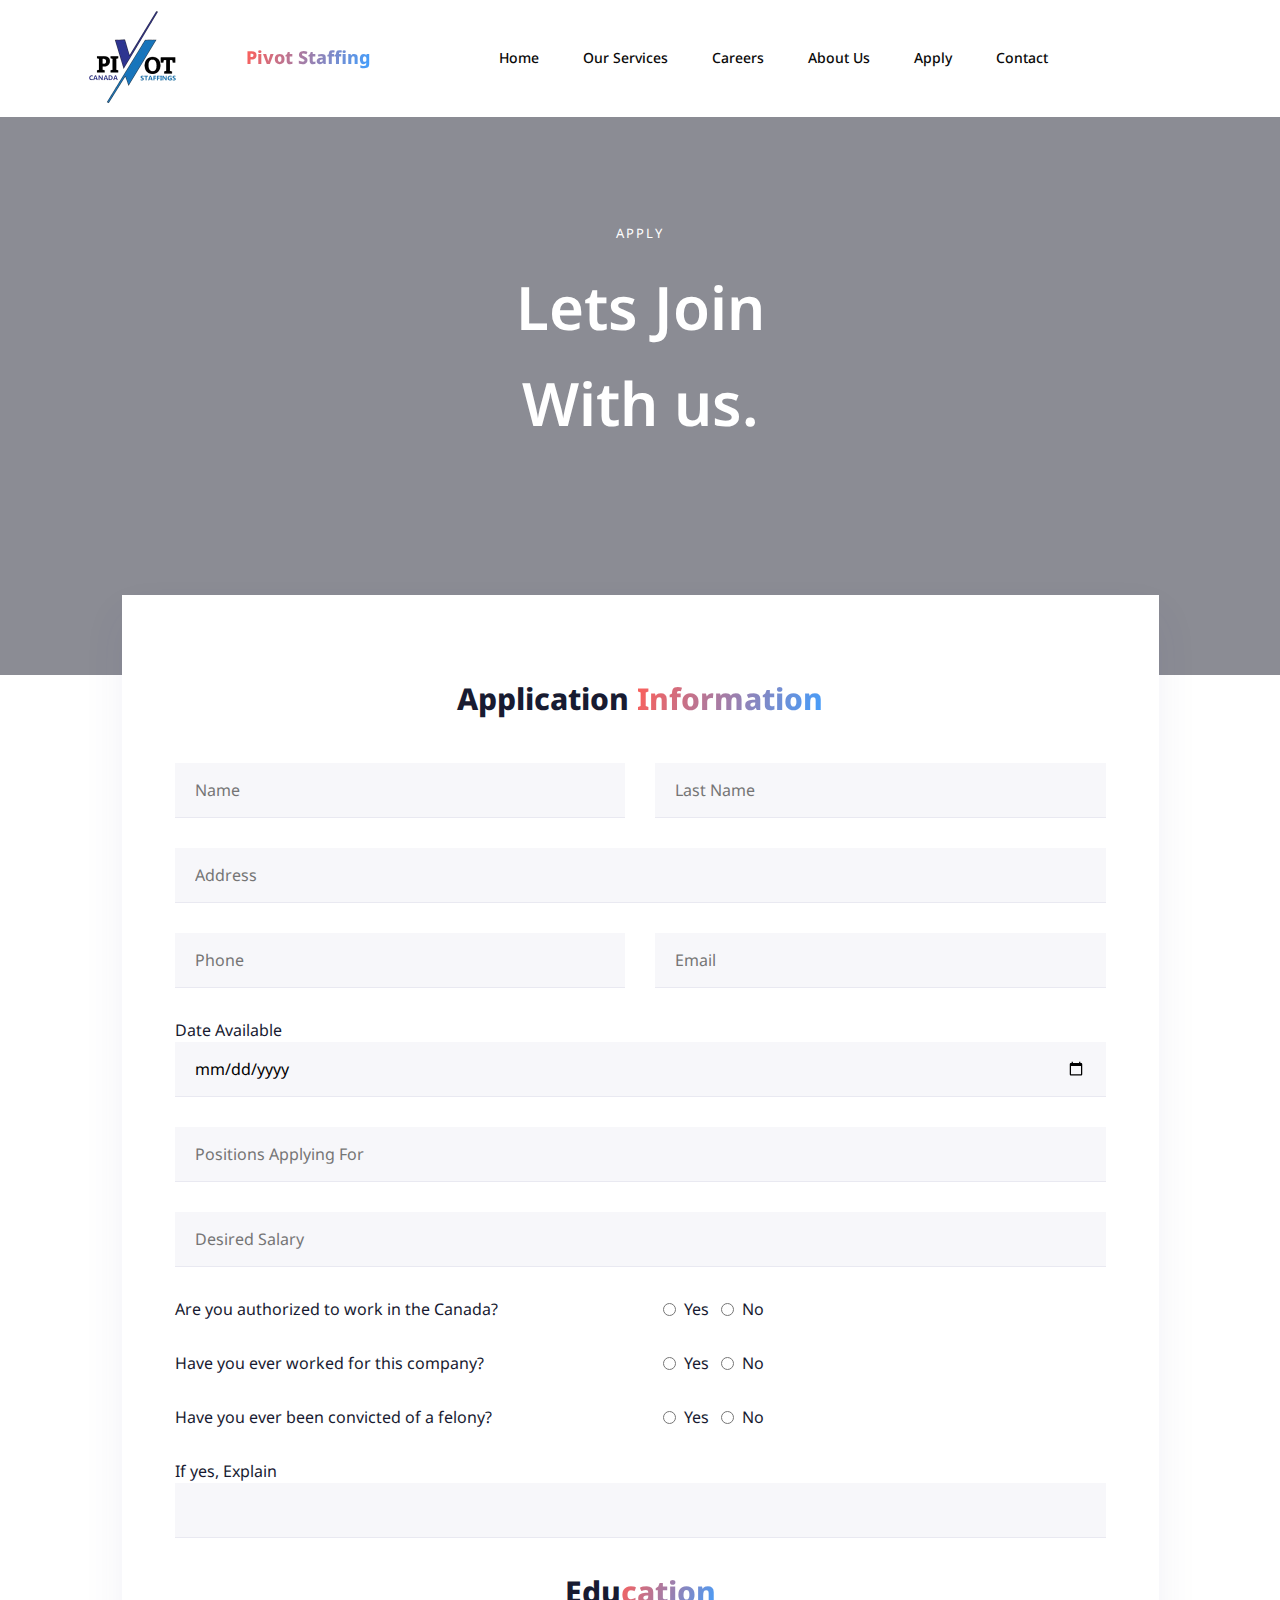
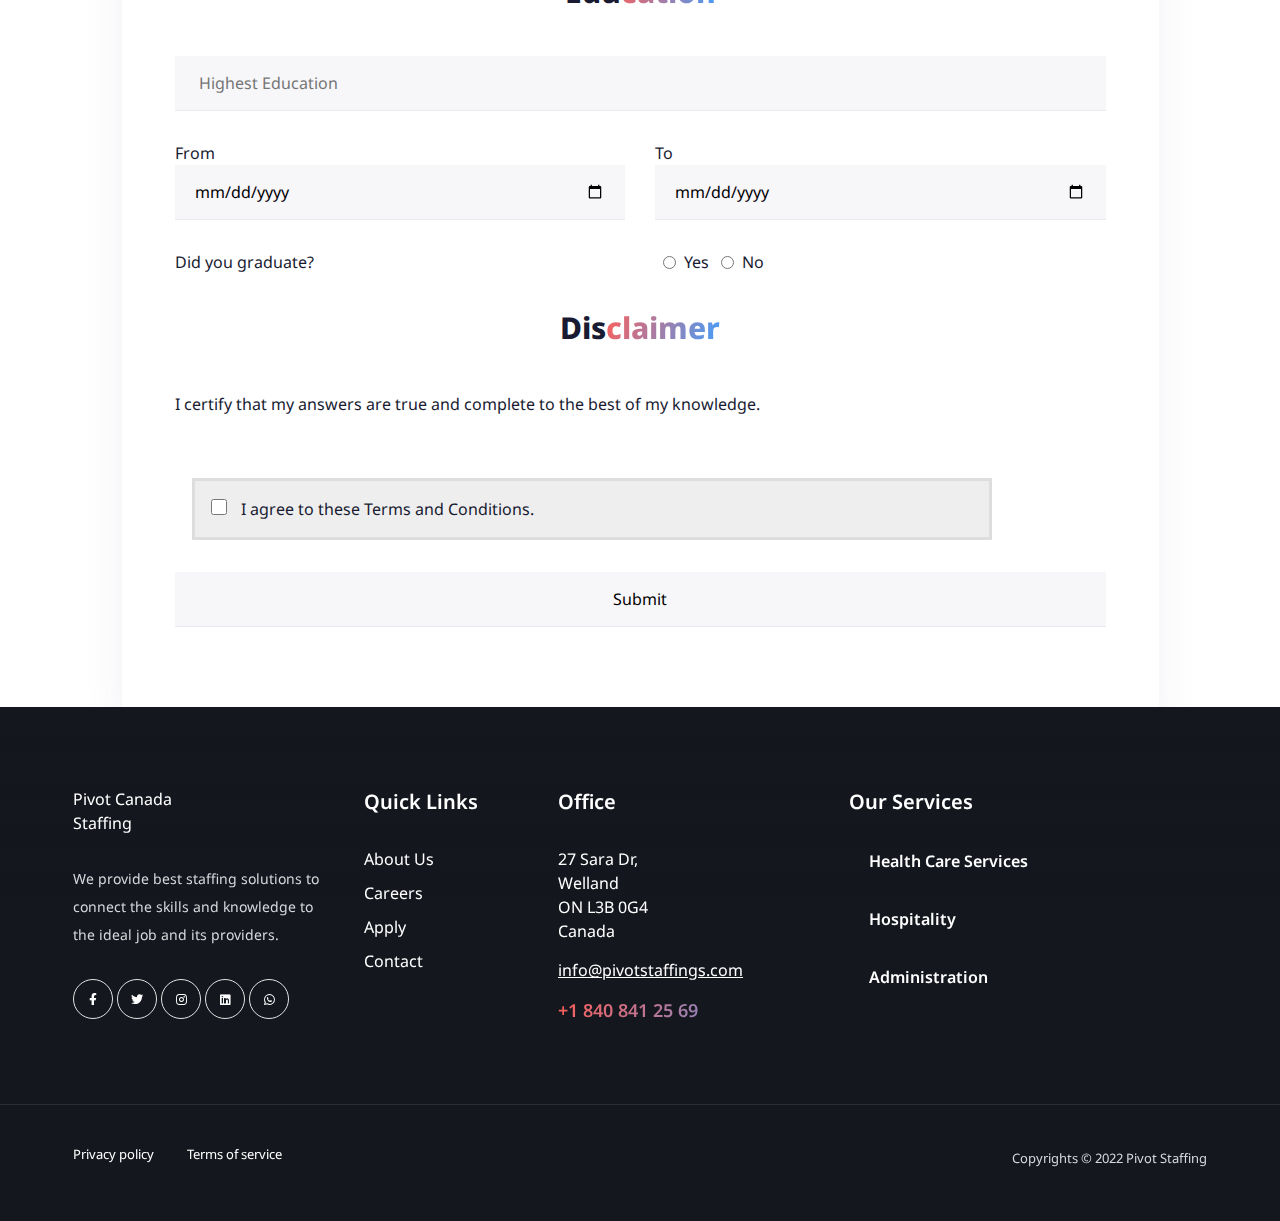
<file: apply.html>
<!DOCTYPE html>
<html lang="zxx">

<head>

    <!-- Metas -->
    <meta charset="utf-8">
    <meta http-equiv="X-UA-Compatible" content="IE=edge" />
    <meta name="viewport" content="width=device-width, initial-scale=1, maximum-scale=1" />
    <meta name="keywords" content="HTML5 Template Ravo Multi-Purpose themeforest" />
    <meta name="description" content="Ravo - Multi-Purpose HTML5 Template" />
    <meta name="author" content="" />

    <!-- Title  -->
    <title>Pivot Staffing</title>

    <!-- Favicon -->
    <link rel="shortcut icon" href="assets/img/favicon.ico" />

    <!-- Google Fonts -->
    <link href="https://fonts.googleapis.com/css?family=Poppins:100,200,300,400,500,600,700,800,900&display=swap"
        rel="stylesheet">

    <link href="https://fonts.googleapis.com/css2?family=Akronim&display=swap" rel="stylesheet">
    <link
        href="https://fonts.googleapis.com/css2?family=Noto+Sans:wght@100;200;300;400;500;600;700;800;900&display=swap"
        rel="stylesheet">

    <!-- Plugins -->
    <link rel="stylesheet" href="assets/css/plugins.css" />

    <!-- Core Style Css -->
    <link rel="stylesheet" href="assets/css/style.css" />

</head>

<body class="index-main">



    <!-- ==================== Start progress-scroll-button ==================== -->

    <div class="progress-wrap cursor-pointer">
        <svg class="progress-circle svg-content" width="100%" height="100%" viewBox="-1 -1 102 102">
            <path d="M50,1 a49,49 0 0,1 0,98 a49,49 0 0,1 0,-98" />
        </svg>
    </div>

    <!-- ==================== End progress-scroll-button ==================== -->


    <!-- ==================== Start Navbar ==================== -->

    <nav class="navbar navbar-expand-lg light change">
        <div class="container">
            <a class="navbar-brand" href="#0">
                <img src="assets/img/pivot-log.png" style="width: 50%" alt="Pivot Staffing">
            </a>
            <span class="logo-text gr-purple-red-text">Pivot Staffing</span>
            <button class="navbar-toggler" type="button" data-bs-toggle="collapse"
                data-bs-target="#navbarSupportedContent" aria-controls="navbarSupportedContent" aria-expanded="false"
                aria-label="Toggle navigation">
                <i class="fas fa-bars"></i>
            </button>

            <div class="collapse navbar-collapse" id="navbarSupportedContent">
                <ul class="navbar-nav">
                    <li class="nav-item dropdown">
                        <a class="nav-link" href="index.html">
                            Home
                        </a>

                    </li>

                    <li class="nav-item dropdown">
                        <a class="nav-link" href="services.html">
                            Our Services
                        </a>

                    </li>

                    <li class="nav-item dropdown">
                        <a class="nav-link" href="#">
                            Careers
                        </a>

                    </li>


                    <li class="nav-item dropdown">
                        <a class="nav-link" href="about.html">
                            About Us
                        </a>

                    </li>

                    <li class="nav-item dropdown">
                        <a class="nav-link" href="apply.html">
                            Apply
                        </a>

                    </li>
                    <li class="nav-item">
                        <a class="nav-link" href="#">
                            Contact
                        </a>
                    </li>
                </ul>
                <div class="social">
                    <ul class="rest">
                        <li>
                            <a href="#0"><i class="fab fa-facebook-f"></i></a>
                            <a href="#0"><i class="fab fa-twitter"></i></a>
                            <a href="#0"><i class="fab fa-instagram"></i></a>
                        </li>
                    </ul>
                </div>
            </div>
        </div>
    </nav>

    <!-- ==================== End Navbar ==================== -->



    <!-- ==================== Start sticky sidebar ==================== -->

    <div class="sticky-bar">

        <div class="left-bar">
            <a href="contact-us.html" class="contact-butn">
                <span>Contact Us</span>
                <span class="icon ml-10">
                    <i class="far fa-comment"></i>
                </span>
            </a>
        </div>


    </div>


   

    <!-- ==================== End sticky sidebar ==================== -->



    <!-- ==================== Start Slider ==================== -->

    <header class="pg-header-bus bg-img parallaxie valign" data-background="assets/img/background/meet-employer.jpg"
        data-overlay-dark="5">
        <div class="container">
            <div class="row justify-content-center">
                <div class="col-lg-8 col-md-10">
                    <div class="caption text-center">
                        <h6 class="sub-title fw-400">Apply</h6>
                        <h1 class="fz-60 fw-600">Lets Join<br>With us.</h1>
                    </div>
                </div>
            </div>
        </div>
    </header>

    <!-- ==================== End Slider ==================== -->

    <main class="main-content">



        <!-- ==================== Start Contact Us ==================== -->

        <section class="contact-crv">
            <div class="container">
                <div class="row justify-content-center">
                    <div class="col-lg-11">
                        <div class="box-shadow to-up">
                            <form id="contact-form" method="post" action="contact.php">

                                <div class="messages"></div>

                                <div class="controls row">
                                    <div class="round-head text-center mb-20">

                                        <h4 class="mb-20 fw-800">Application <span class="gr-purple-red-text">
                                                Information</span></h4>
                                    </div>

                                    <div class="col-lg-6 md-mb30">
                                        <div class="form-group mb-30">

                                            <input id="form_name" type="text" name="name" placeholder="Name"
                                                required="required">
                                        </div>
                                    </div>

                                    <div class="col-lg-6">
                                        <div class="form-group mb-30">
                                            <input id="form_name" type="text" name="name" placeholder="Last Name"
                                                required="required">
                                        </div>

                                    </div>

                                    <div class="col-12">
                                        <div class="form-group mb-30">
                                            <input id="form_name" type="text" name="name" placeholder="Address"
                                                required="required">
                                        </div>
                                    </div>
                                    <div class="col-lg-6">
                                        <div class="form-group mb-30">
                                            <input id="form_email" type="email" name="email" placeholder="Phone"
                                                required="required">
                                        </div>
                                    </div>
                                    <div class="col-lg-6">
                                        <div class="form-group mb-30">
                                            <input id="form_email" type="email" name="email" placeholder="Email"
                                                required="required">
                                        </div>
                                    </div>
                                    <div class="col-12">
                                        <div class="form-group mb-30">
                                            <label>Date Available</label>
                                            <input id="form_date" type="date" name="subject"
                                                placeholder="Date Available" required="required">
                                        </div>
                                    </div>

                                    <div class="col-12">
                                        <div class="form-group mb-30">
                                            <input id="form_subject" type="text" name="subject"
                                                placeholder="Positions Applying For" required="required">
                                        </div>
                                    </div>

                                    <div class="col-12">
                                        <div class="form-group mb-30">
                                            <input id="form_subject" type="text" name="subject"
                                                placeholder="Desired Salary" required="required">
                                        </div>
                                    </div>

                                    <div class="col-6">
                                        <div class="form-group mb-30">

                                            <label>Are you authorized to work in the Canada?</label>


                                        </div>
                                    </div>

                                    <div class="col-6">
                                        <label class="radio">
                                            <input id="form_subject" type="radio" name="choice-radio">
                                            Yes
                                        </label>
                                        <label class="radio">
                                            <input id="form_subject" type="radio" name="choice-radio">
                                            No
                                        </label>
                                    </div>

                                    <div class="col-6">
                                        <div class="form-group mb-30">

                                            <label>Have you ever worked for this company?</label>

                                        </div>
                                    </div>

                                    <div class="col-6">
                                        <label class="radio">
                                            <input id="form_subject" type="radio" name="choice-radio">
                                            Yes
                                        </label>
                                        <label class="radio">
                                            <input id="form_subject" type="radio" name="choice-radio">
                                            No
                                        </label>
                                    </div>

                                    <div class="col-6">
                                        <div class="form-group mb-30">

                                            <label>Have you ever been convicted of a felony?</label>

                                        </div>
                                    </div>

                                    <div class="col-6">
                                        <label class="radio">
                                            <input id="form_subject" type="radio" name="choice-radio">
                                            Yes
                                        </label>
                                        <label class="radio">
                                            <input id="form_subject" type="radio" name="choice-radio">
                                            No
                                        </label>
                                    </div>

                                    <div class="col-12">
                                        <div class="form-group mb-30">
                                            <label>If yes, Explain</label>
                                            <input id="form_subject" type="text" name="subject" placeholder=" "
                                                required="required">
                                        </div>
                                    </div>


                                    <div class="round-head text-center mb-20">

                                        <h4 class="mb-20 fw-800">Edu<span class="gr-purple-red-text">cation</span></h4>
                                    </div>

                                    <div class="col-lg-12">
                                        <div class="form-group mb-30">

                                            <input id="form_email" type="email" name="email"
                                                placeholder=" Highest Education" required="required">
                                        </div>
                                    </div>
                                    <div class="col-lg-6">
                                        <div class="form-group mb-30">
                                            <label>From</label>
                                            <input id="form_date" type="date" name="email" placeholder=""
                                                required="required">
                                        </div>
                                    </div>
                                    <div class="col-lg-6">
                                        <div class="form-group mb-30">
                                            <label>To</label>
                                            <input id="form_date" type="date" name="email" placeholder=""
                                                required="required">
                                        </div>
                                    </div>

                                    <div class="col-6">
                                        <div class="form-group mb-30">

                                            <label>Did you graduate?</label>

                                        </div>
                                    </div>

                                    <div class="col-6">
                                        <label class="radio">
                                            <input id="form_subject" type="radio" name="choice-radio">
                                            Yes
                                        </label>
                                        <label class="radio">
                                            <input id="form_subject" type="radio" name="choice-radio">
                                            No
                                        </label>
                                    </div>

                                    <div class="round-head text-center mb-20">

                                        <h4 class="mb-20 fw-800">Dis<span class="gr-purple-red-text">claimer</span></h4>
                                    </div>
                                    <div class="col-12">
                                        <div class="form-group mb-30">

                                            <label>I certify that my answers are true and complete to the best of my
                                                knowledge.</label>

                                        </div>
                                    </div>
                                    <div class="tacbox">
                                        <input id="checkbox" type="checkbox"
                                            style="height: 1em; width: 1em;margin-right: 10px;" />
                                        <label for="checkbox"> I agree to these <a href="#">Terms and
                                                Conditions</a>.</label>
                                    </div>

                                    <div>
                                        <input type="button" value="Submit" />
                                    </div>

                                </div>
                            </form>
                        </div>
                    </div>
                </div>
            </div>


        </section>

        <!-- ==================== End Contact Us ==================== -->

























        <!-- ==================== Start Footer ==================== -->

        <footer class="main-footer bg-dark-blue" data-overlay-dark="0">

            <div class="container pt-80 pb-80">
                <div class="row">
                    <div class="col-lg-3">
                        <div class="clumn">
                            <div class="logo mb-30">
                                <span>Pivot Canada Staffing</span>
                            </div>
                            <div class="text">
                                <p>We provide best staffing solutions to connect the skills and knowledge to the ideal job
                                    and its providers.</p>
                            </div>
                            <div class="social circle-bord mt-30">
                                <ul class="rest horizontal-link">
                                    <li>
                                        <a href="https://www.facebook.com/"><i class="fab fa-facebook-f"></i></a>
                                        <a href="https://www.twitter.com/"><i class="fab fa-twitter"></i></a>
                                        <a href="https://www.youtube.com/"><i class="fab fa-instagram"></i></a>
                                        <a href="https://www.youtube.com/"><i class="fab fa-linkedin"></i></a>
                                        <a href="https://www.youtube.com/"><i class="fab fa-whatsapp"></i></a>
    
                                    </li>
                                </ul>
                            </div>
                        </div>
                    </div>
                    <div class="col-lg-2">
                        <div class="clumn">
                            <h5 class="title fw-600 fz-20 mb-30">Quick Links</h5>
                            <ul class="cmp-links">
                                <li class="mb-10">
                                    <a href="#">About Us</a>
                                </li>
                                <li class="mb-10">
                                    <a href="#">Careers</a>
                                </li>
                                <li class="mb-10">
                                    <a href="#">Apply</a>
                                </li>
                                <li class="mb-10">
                                    <a href="#">Contact</a>
                                </li>
                            </ul>
                        </div>
                    </div>
                    <div class="col-lg-3">
                        <div class="clumn">
                            <h5 class="title fw-600 fz-20 mb-30">Office</h5>
                            <ul class="address">
                                <li class="adrs mb-15">27 Sara Dr, <br> Welland <br>ON L3B 0G4<br> Canada</li>
                                <li class="eml underline mb-15">
                                    <a href="#0">info@pivotstaffings.com</a>
                                </li>
                                <li class="tel">
                                    <h6 class="gr-purple-red-text">+1 840 841 25 69</h6>
                                </li>
                            </ul>
                        </div>
                    </div>
                    <div class="col-lg-4">
                        <div class="clumn">
                            <h5 class="title fw-600 fz-20 mb-30">Our Services</h5>
                            <ul class="rc-post">
                                <li>
                                    <a href="#" class="flex mb-30">
                                      
                                        <div class="cont">
                                            <h6 class="fz-16 line-height-28">Health Care Services</h6>
                                        </div>
                                    </a>
                                </li>
                                <li>
                                    <a href="#" class="flex mb-30">
                                        <!-- <div class="img">
                                            <img src="assets/img/about/hnr.jpg" alt="">
                                        </div> -->
                                        <div class="cont">
                                            <h6 class="fz-16 line-height-28">Hospitality</h6>
                                        </div>
                                    </a>
                                </li>
                                <li>
                                    <a href="#" class="flex">
                                        <!-- <div class="img">
                                            <img src="assets/img/about/hnr.jpg" alt="">
                                        </div> -->
                                        <div class="cont">
                                            <h6 class="fz-16 line-height-28">Administration</h6>
                                        </div>
                                    </a>
                                </li>
                            </ul>
                        </div>
                    </div>
                </div>
            </div>
    
            <div class="sub-footer pb-50">
                <div class="container">
                    <div class="row">
                        <div class="col-lg-6">
                            <div class="horizontal-link fz-13">
                                <ul class="rest">
                                    <li class="mr-30">
                                        <a href="services-business.html">Privacy policy</a>
                                    </li>
                                    <!-- <li class="mr-30">
                                        <a href="services-business.html">Legal notice</a>
                                    </li> -->
                                    <li>
                                        <a href="services-business.html">Terms of service</a>
                                    </li>
                                </ul>
                            </div>
                        </div>
                        <div class="col-lg-6">
                            <div class="copyrights d-flex justify-content-end">
                                <p class="fz-13">Copyrights © 2022 Pivot Staffing<span class="underline"></span></p>
                            </div>
                        </div>
                    </div>
                </div>
            </div>
        </footer>

        <!-- ==================== End Footer ==================== -->



    </main>


    <script src="https://smtpjs.com/v3/smtp.js"></script>
    <script>
        function sendEmail() {
            Email.send({
                Host: "smtp.gmail.com",
                Username: "joshwaeswar0708@gmail.com",
                Password: "chweety9000",
                To: 'kishorewebdeveloper@gmail.com',
                From: document.getElementById("email").value,
                Subject: "This is the subject",
                Body: "And this is the body"
            }).then(
                message => alert('Email Sent')
            );
        }

    </script>





</body>

</html>
</file>
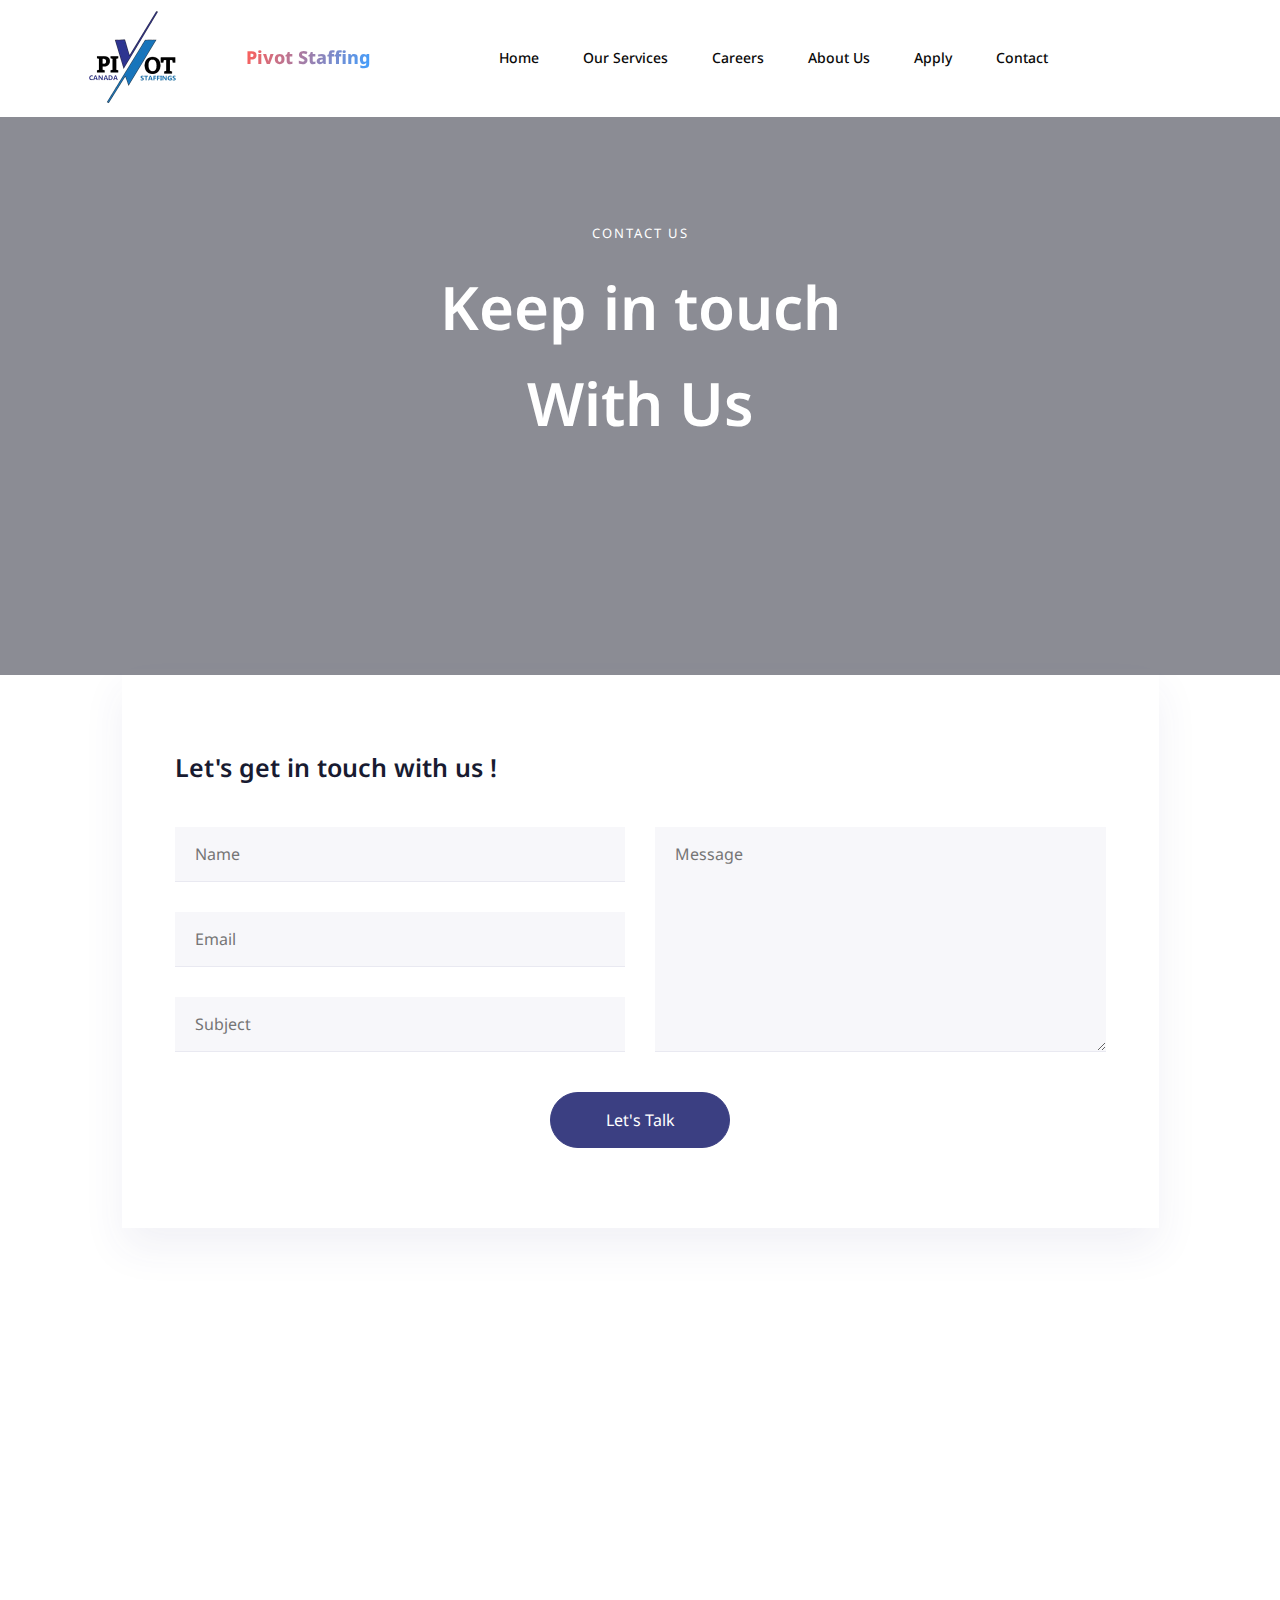
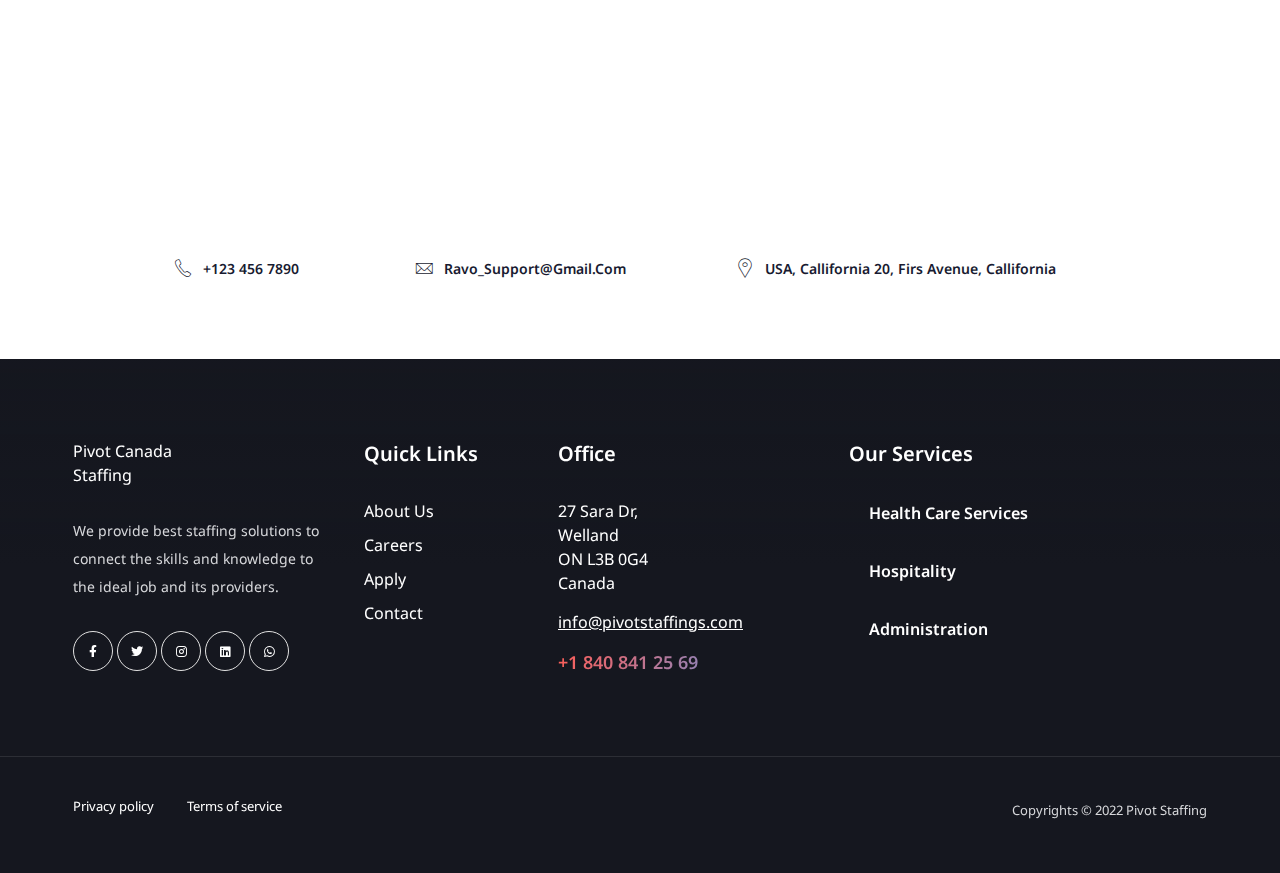
<file: contact-us.html>
<!DOCTYPE html>
<html lang="zxx">

<head>

    <!-- Metas -->
    <meta charset="utf-8">
    <meta http-equiv="X-UA-Compatible" content="IE=edge" />
    <meta name="viewport" content="width=device-width, initial-scale=1,
            maximum-scale=1" />
    <meta name="keywords" content="HTML5 Template Ravo Multi-Purpose
            themeforest" />
    <meta name="description" content="Ravo - Multi-Purpose HTML5 Template" />
    <meta name="author" content="" />

    <!-- Title  -->
    <title>Pivot Staffing</title>

    <!-- Favicon -->
    <link rel="shortcut icon" href="assets/img/favicon.ico" />

    <!-- Google Fonts -->
    <link href="https://fonts.googleapis.com/css?family=Poppins:100,200,300,400,500,600,700,800,900&display=swap"
        rel="stylesheet">
    <link
        href="https://fonts.googleapis.com/css2?family=Noto+Sans:wght@100;200;300;400;500;600;700;800;900&display=swap"
        rel="stylesheet">

    <!-- Plugins -->
    <link rel="stylesheet" href="assets/css/plugins.css" />

    <!-- Core Style Css -->
    <link rel="stylesheet" href="assets/css/style.css" />

</head>

<body class="index-main">



    <!-- ==================== Start progress-scroll-button ==================== -->
    <div class="progress-wrap cursor-pointer">
        <svg class="progress-circle svg-content" width="100%" height="100%" viewBox="-1 -1 102 102">
            <path d="M50,1 a49,49 0 0,1 0,98 a49,49 0 0,1 0,-98" />
        </svg>
    </div>

    <!-- ==================== End progress-scroll-button ==================== -->
    <!-- ==================== Start Navbar ==================== -->

    <nav class="navbar navbar-expand-lg light change">
        <div class="container">
            <a class="navbar-brand" href="#0">
                <img src="assets/img/pivot-log.png" style="width: 50%" alt="Pivot Staffing">
            </a>
            <span class="logo-text gr-purple-red-text">Pivot Staffing</span>
            <button class="navbar-toggler" type="button" data-bs-toggle="collapse"
                data-bs-target="#navbarSupportedContent" aria-controls="navbarSupportedContent" aria-expanded="false"
                aria-label="Toggle navigation">
                <i class="fas fa-bars"></i>
            </button>

            <div class="collapse navbar-collapse" id="navbarSupportedContent">
                <ul class="navbar-nav">
                    <li class="nav-item dropdown">
                        <a class="nav-link" href="index.html">
                            Home
                        </a>

                    </li>

                    <li class="nav-item dropdown">
                        <a class="nav-link" href="services.html">
                            Our Services
                        </a>

                    </li>

                    <li class="nav-item dropdown">
                        <a class="nav-link" href="#">
                            Careers
                        </a>

                    </li>


                    <li class="nav-item dropdown">
                        <a class="nav-link" href="about.html">
                            About Us
                        </a>

                    </li>

                    <li class="nav-item dropdown">
                        <a class="nav-link" href="apply.html">
                            Apply
                        </a>

                    </li>
                    <li class="nav-item">
                        <a class="nav-link" href="#">
                            Contact
                        </a>
                    </li>
                </ul>
                <div class="social">
                    <ul class="rest">
                        <li>
                            <a href="#0"><i class="fab fa-facebook-f"></i></a>
                            <a href="#0"><i class="fab fa-twitter"></i></a>
                            <a href="#0"><i class="fab fa-instagram"></i></a>
                        </li>
                    </ul>
                </div>
            </div>
        </div>
    </nav>

    <!-- ==================== End Navbar ==================== -->



    <!-- ==================== Start sticky sidebar ==================== -->
    <div class="sticky-bar">

        <div class="left-bar">
            <a href="contact-us.html" class="contact-butn">
                <span>Contact Us</span>
                <span class="icon ml-10">
                    <i class="far fa-comment"></i>
                </span>
            </a>
        </div>


    </div>





    <!-- ==================== Start Slider ==================== -->
    <header class="pg-header-bus bg-img parallaxie valign" data-background="assets/img/background/aboutcom.jpg"
        data-overlay-dark="5">
        <div class="container">
            <div class="row justify-content-center">
                <div class="col-lg-8 col-md-10">
                    <div class="caption text-center">
                        <h6 class="sub-title fw-400">Contact Us</h6>
                        <h1 class="fz-60 fw-600">Keep in touch<br> With
                            Us</h1>
                    </div>
                </div>
            </div>
        </div>
    </header>

    <!-- ==================== End Slider ==================== -->



    <!-- ==================== Start intro ==================== -->

    <br>


    <section class="contact-crv mt-50">
        <div class="container">
            <div class="row justify-content-center">
                <div class="col-lg-11">
                    <div class="box-shadow to-up">
                        <form onsubmit="sendEmail(); reset(); return false;">
                            <div class="messages"></div>

                            <div class="controls row">

                                <div class="col-12">
                                    <div class="mb-40">
                                        <h5 class="fw-600">Let's get in
                                            touch with us !</h5>
                                    </div>
                                </div>

                                <div class="col-lg-6 md-mb30">
                                    <div class="form-group mb-30">
                                        <input id="name" type="text" name="name" placeholder="Name" required="required">
                                    </div>

                                    <div class="form-group mb-30">
                                        <input id="email" type="email" name="email" placeholder="Email"
                                            required="required">
                                    </div>

                                    <div class="form-group">
                                        <input id="subject" type="text" name="subject" placeholder="Subject"
                                            required="required">
                                    </div>
                                </div>

                                <div class="col-lg-6">
                                    <div class="form-group sam-height">
                                        <textarea id="message" name="message" placeholder="Message" rows="4"
                                            required="required"></textarea>
                                    </div>
                                </div>

                                <div class="col-12">
                                    <div class="text-center mt-40">
                                        <button type="submit">
                                            <span>Let's Talk</span>
                                        </button>
                                    </div>
                                </div>
                            </div>
                        </form>
                    </div>
                    <script src="https://smtpjs.com/v3/smtp.js"></script>
                    <script>
                        function sendEmail() {
                            Email.send({
                                Host: "smtp.gmail.com",
                                Username: "joshwaeswar0708@gmail.com",
                                Password: "chweety9000",
                                To: 'kishorewebdeveloper@gmail.com',
                                From: document.getElementById("email").value,
                                Subject: "This is the subject",
                                Body: "And this is the body"
                            }).then(
                                message => alert('Email Sent')
                            );
                        }

                    </script>

                </div>
            </div>
        </div>

        <div class="google-maps mt-100">
            <iframe id="gmap_canvas" src="https://maps.google.com/maps?q=hollwood&t=&z=11&ie=UTF8&iwloc=&output=embed">
            </iframe>
        </div>

        <div class="cont-info pt-80 pb-80">
            <div class="container">
                <div class="row justify-content-center">
                    <div class="col-lg-10">
                        <div class="row">
                            <div class="col-lg-3">
                                <div class="item flex md-mb30">
                                    <span class="icon fz-20 mr-10
                                                pe-7s-call"></span>
                                    <h6 class="fz-14">+123 456 7890</h6>
                                </div>
                            </div>
                            <div class="col-lg-4">
                                <div class="item flex md-mb30">
                                    <span class="icon fz-20 mr-10
                                                pe-7s-mail"></span>
                                    <h6 class="fz-14">Ravo_Support@Gmail.Com</h6>
                                </div>
                            </div>
                            <div class="col-lg-5">
                                <div class="item flex">
                                    <span class="icon fz-20 mr-10
                                                pe-7s-map-marker"></span>
                                    <h6 class="fz-14">USA, Callifornia
                                        20, Firs Avenue, Callifornia</h6>
                                </div>
                            </div>
                        </div>
                    </div>
                </div>
            </div>
        </div>
    </section>

    <!-- ==================== Start Footer ==================== -->
    <footer class="main-footer bg-dark-blue" data-overlay-dark="0">

        <div class="container pt-80 pb-80">
            <div class="row">
                <div class="col-lg-3">
                    <div class="clumn">
                        <div class="logo mb-30">
                            <span>Pivot Canada Staffing</span>
                        </div>
                        <div class="text">
                            <p>We provide best staffing solutions to
                                connect the skills and knowledge to the
                                ideal job
                                and its providers.</p>
                        </div>
                        <div class="social circle-bord mt-30">
                            <ul class="rest horizontal-link">
                                <li>
                                    <a href="https://www.facebook.com/"><i class="fab fa-facebook-f"></i></a>
                                    <a href="https://www.twitter.com/"><i class="fab fa-twitter"></i></a>
                                    <a href="https://www.youtube.com/"><i class="fab fa-instagram"></i></a>
                                    <a href="https://www.youtube.com/"><i class="fab fa-linkedin"></i></a>
                                    <a href="https://www.youtube.com/"><i class="fab fa-whatsapp"></i></a>
                                </li>
                            </ul>
                        </div>
                    </div>
                </div>
                <div class="col-lg-2">
                    <div class="clumn">
                        <h5 class="title fw-600 fz-20 mb-30">Quick Links</h5>
                        <ul class="cmp-links">
                            <li class="mb-10">
                                <a href="#">About Us</a>
                            </li>
                            <li class="mb-10">
                                <a href="#">Careers</a>
                            </li>
                            <li class="mb-10">
                                <a href="#">Apply</a>
                            </li>
                            <li class="mb-10">
                                <a href="#">Contact</a>
                            </li>
                        </ul>
                    </div>
                </div>
                <div class="col-lg-3">
                    <div class="clumn">
                        <h5 class="title fw-600 fz-20 mb-30">Office</h5>
                        <ul class="address">
                            <li class="adrs mb-15">27 Sara Dr, <br>
                                Welland <br>ON L3B 0G4<br> Canada</li>
                            <li class="eml underline mb-15">
                                <a href="#0">info@pivotstaffings.com</a>
                            </li>
                            <li class="tel">
                                <h6 class="gr-purple-red-text">+1 840
                                    841 25 69</h6>
                            </li>
                        </ul>
                    </div>
                </div>
                <div class="col-lg-4">
                    <div class="clumn">
                        <h5 class="title fw-600 fz-20 mb-30">Our
                            Services</h5>
                        <ul class="rc-post">
                            <li>
                                <a href="#" class="flex mb-30">

                                    <div class="cont">
                                        <h6 class="fz-16
                                                    line-height-28">Health Care
                                            Services</h6>
                                    </div>
                                </a>
                            </li>
                            <li>
                                <a href="#" class="flex mb-30">
                                    <!-- <div class="img">
                                        <img src="assets/img/about/hnr.jpg" alt="">
                                    </div> -->
                                    <div class="cont">
                                        <h6 class="fz-16
                                                    line-height-28">Hospitality</h6>
                                    </div>
                                </a>
                            </li>
                            <li>
                                <a href="#" class="flex">
                                    <!-- <div class="img">
                                        <img src="assets/img/about/hnr.jpg" alt="">
                                    </div> -->
                                    <div class="cont">
                                        <h6 class="fz-16
                                                    line-height-28">Administration</h6>
                                    </div>
                                </a>
                            </li>
                        </ul>
                    </div>
                </div>
            </div>
        </div>

        <div class="sub-footer pb-50">
            <div class="container">
                <div class="row">
                    <div class="col-lg-6">
                        <div class="horizontal-link fz-13">
                            <ul class="rest">
                                <li class="mr-30">
                                    <a href="services-business.html">Privacy
                                        policy</a>
                                </li>
                                <!-- <li class="mr-30">
                                    <a href="services-business.html">Legal notice</a>
                                </li> -->
                                <li>
                                    <a href="services-business.html">Terms
                                        of service</a>
                                </li>
                            </ul>
                        </div>
                    </div>
                    <div class="col-lg-6">
                        <div class="copyrights d-flex
                                    justify-content-end">
                            <p class="fz-13">Copyrights © 2022 Pivot
                                Staffing<span class="underline"></span></p>
                        </div>
                    </div>
                </div>
            </div>
        </div>
    </footer>

    <!-- ==================== End Footer ==================== -->











</body>

</html>
</file>
<file: assets/css/plugins.css>
/*-----------------------------------------------------------------------------------

	Theme Name: Ravo
	Theme URI: http://
	Description: Creative agency & portfolio
	Author: ui-themez
	Author URI: http://themeforest.net/user/ui-themez
	Version: 1.0

-----------------------------------------------------------------------------------*/

/* ----------------------------------------------------------------
			[ All Css Plugins & Helper Classes File ]
-----------------------------------------------------------------*/

/* == bootstrap == */
@import url("plugins/bootstrap.min.css");

/* == animate css == */
@import url("plugins/animate.min.css");

/* == ionicons icon font == */
@import url("plugins/ionicons.min.css");

/* == pe-icon-7-stroke == */
@import url("plugins/pe-icon-7-stroke.css");

/* == fontawesome icon font == */
@import url("plugins/fontawesome-all.min.css");

/* == justifiedGallery.min == */
@import url("plugins/justifiedGallery.min.css");

/* == magnific-popup == */
@import url("plugins/magnific-popup.css");

/* == YouTubePopUp == */
@import url("plugins/YouTubePopUp.css");

/* == slick carousel == */
@import url("plugins/slick.css");
@import url("plugins/slick-theme.css");

/* == swiper.min font == */
@import url("plugins/swiper.min.css");
</file>
<file: assets/css/style.css>
@charset "UTF-8";

/*-----------------------------------------------------------------------------------

    Theme Name: Ravo
    Theme URI: http://
    Description: Creative Agency & Portfolio
    Author: UI-ThemeZ
    Author URI: http://themeforest.net/user/UI-ThemeZ
    Version: 1.0

-----------------------------------------------------------------------------------*/
/* ----------------------------------------------------------------

== Table Of Content

    |--- BASE

        |- utility
        |- typography
        |- helper classes

    |--- SHORTCODES

        |- extra
        |- overlay
        |- section-heading
        |- buttons
        |- navbar
        |- sliders
        |- intro
        |- feature-box
        |- clients
        |- counter
        |- portfolio
        |- process
        |- progress-bar
        |- tabs
        |- team
        |- testimonials
        |- blog
        |- contact-form
        |- footers

    |--- BASE

        |- Colors Skin


    |--- BASE

        |- responsive
	


---------------------------------------------------------------- */
/* ====================== [ Start Utility  ] ====================== */
@media screen and (max-width: 768px) {

  .container,
  .container-md,
  .container-sm {
    max-width: 720px;
  }
}

@media screen and (max-width: 576px) {

  .container,
  .container-sm {
    max-width: 540px;
  }
}

@media screen and (min-width: 1400px) {

  .container,
  .container-lg,
  .container-md,
  .container-sm,
  .container-xl,
  .container-xxl {
    max-width: 1320px;
  }
}

@media screen and (min-width: 1200px) {

  .container,
  .container-lg,
  .container-md,
  .container-sm,
  .container-xl {
    max-width: 1170px;
  }
}

.container,
.container-fluid,
.container-lg,
.container-md,
.container-sm,
.container-xl,
.container-xxl {
  padding-right: 15px;
  padding-left: 15px;
  width: 100%;
  margin-right: auto;
  margin-left: auto;
}

/* ====================== [ End Utility  ] ====================== */
/* ====================== [ Start Typography  ] ====================== */
* {
  margin: 0;
  padding: 0;
  -webkit-box-sizing: border-box;
  box-sizing: border-box;
  outline: none;
  list-style: none;
}

html {
  -webkit-box-sizing: border-box;
  box-sizing: border-box;
  -webkit-font-smoothing: antialiased;
}

body {
  color: #181b31;
  line-height: 1.5;
  font-weight: 400;
  overflow-x: hidden !important;
  font-family: 'Poppins', sans-serif;
  font-family: 'Noto Sans', sans-serif;
}

.main-content {
  background: #fff;
  position: relative;
  z-index: 9;
}

.row>* {
  padding-left: 15px;
  padding-right: 15px;
  margin-top: 0;
}

img {
  width: 100%;
  height: auto;
}

h1 {
  font-size: 55px;
}

h2 {
  font-size: 40px;
}

h3 {
  font-size: 35px;
}

h4 {
  font-size: 30px;
}

h5 {
  font-size: 25px;
}

h6 {
  font-size: 18px;
}

h1,
h2,
h3,
h4 {
  margin: 0;
  line-height: 1.6;
  font-weight: 700;
}

h5,
h6 {
  margin: 0;
  font-weight: 600;
  line-height: 1.5;
}

p {
  color: #8e8e99;
  font-size: 14px;
  font-weight: 400;
  line-height: 2;
  margin: 0;
}

[data-overlay-dark] p,
.bg-dark p,
.bg-color p {
  color: #d6d7da;
}

a,
a:hover {
  color: inherit;
}

span {
  display: inline-block;
}

a {
  display: inline-block;
  text-decoration: none;
}

a:hover {
  text-decoration: none;
}

figure {
  margin: 0;
}

.font-numb {
  font-family: 'Akronim', cursive;
}

/* ====================== [ End Typography  ] ====================== */
/* ====================== [ Start Helper Classes  ] ====================== */
.o-hidden {
  overflow: hidden;
}

.position-re {
  position: relative;
}

.position-abs {
  position: absolute;
}

.revers-x {
  -webkit-transform: rotateX(180deg);
  transform: rotateX(180deg);
}

.revers-y {
  -webkit-transform: rotateY(180deg);
  transform: rotateY(180deg);
}

.full-over {
  position: absolute;
  top: 0;
  left: 0;
  right: 0;
  bottom: 0;
}

.ontop {
  position: relative;
  z-index: 7;
}

.rest {
  padding: 0 !important;
  margin: 0 !important;
}

img.out-box {
  width: 140%;
}

img.left {
  margin-left: -40%;
}

.no-bord {
  border: 0 !important;
}

.bord-thin-top {
  border-top: 1px solid #eee;
}

.bord-thin-bottom {
  border-bottom: 1px solid #eee;
}

.radius-5 {
  border-radius: 5px;
}

.radius-10 {
  border-radius: 10px;
}

.radius-15 {
  border-radius: 15px;
}

.radius-20 {
  border-radius: 20px;
}

.radius-25 {
  border-radius: 25px;
}

.radius-30 {
  border-radius: 30px;
}

.radius-50 {
  border-radius: 50px;
}

.full-width {
  width: 100% !important;
}

.bg-img {
  background-size: cover;
  background-repeat: no-repeat;
}

.bg-center {
  background-position: center center;
}

.bg-fixed {
  background-attachment: fixed;
}

.bg-repeat {
  background-size: auto;
  background-repeat: repeat;
}

.section-padding {
  padding: 60px 0;
}

.section-ptb {
  padding: 80px 0;
}

.cmd-padding {
  padding: 0 10px;
}

.csm-padding {
  padding: 0 5px;
}

.head-pt {
  padding: 80px 0 0;
}

.head-pb {
  padding: 0 0 80px;
}

.no-shad {
  -webkit-box-shadow: none;
  box-shadow: none;
}

.rounded {
  border-radius: 5px;
}

.circle {
  border-radius: 50%;
}

.circle-img {
  width: 100%;
  height: 100%;
  -o-object-fit: cover;
  object-fit: cover;
  -o-object-position: center;
  object-position: center;
}

.circle-30 {
  width: 30px;
  height: 30px;
  border-radius: 50%;
  text-align: center;
  line-height: 30px;
  overflow: hidden;
}

.circle-40 {
  width: 40px;
  height: 40px;
  border-radius: 50%;
  text-align: center;
  line-height: 40px;
  overflow: hidden;
}

.circle-50 {
  width: 50px;
  height: 50px;
  border-radius: 50%;
  text-align: center;
  line-height: 50px;
  overflow: hidden;
}

.circle-60 {
  width: 60px;
  height: 60px;
  border-radius: 50%;
  text-align: center;
  line-height: 60px;
  overflow: hidden;
}

.circle-70 {
  width: 70px;
  height: 70px;
  border-radius: 50%;
  text-align: center;
  line-height: 70px;
  overflow: hidden;
}

.circle-80 {
  width: 80px;
  height: 80px;
  border-radius: 50%;
  text-align: center;
  line-height: 80px;
  overflow: hidden;
}

.circle-90 {
  width: 90px;
  height: 90px;
  border-radius: 50%;
  text-align: center;
  line-height: 90px;
  overflow: hidden;
}

.circle-100 {
  width: 100px;
  height: 100px;
  border-radius: 50%;
  text-align: center;
  line-height: 100px;
  overflow: hidden;
}

.circle-120 {
  width: 120px;
  height: 120px;
  border-radius: 50%;
  text-align: center;
  line-height: 120px;
  overflow: hidden;
}

.unlist {
  list-style: none;
}

.underline a {
  text-decoration: underline !important;
}

.underline span {
  text-decoration: underline;
}

.undecro:hover {
  text-decoration: none;
}

.inline {
  display: inline-block;
}

.valign {
  display: -webkit-box;
  display: -ms-flexbox;
  display: flex;
  -webkit-box-align: center;
  -ms-flex-align: center;
  align-items: center;
}

.flex {
  display: -webkit-box;
  display: -ms-flexbox;
  display: flex;
}

.horizontal-link li {
  display: inline-block;
}

.rest {
  margin: 0;
  padding: 0;
}

.social.circle-bord a {
  width: 40px;
  height: 40px;
  line-height: 40px;
  text-align: center;
  border: 1px solid #eee;
  border-radius: 50%;
}

.primery-shadow {
  -webkit-box-shadow: 0px 8px 30px -4px rgba(0, 0, 0, 0.1);
  box-shadow: 0px 8px 30px -4px rgba(0, 0, 0, 0.1);
}

/*-------------------------------------------------------
           icon Size
-------------------------------------------------------*/
.icon-img-20 {
  width: 20px;
}

.icon-img-30 {
  width: 30px;
}

.icon-img-40 {
  width: 40px;
}

.icon-img-50 {
  width: 50px;
}

.icon-img-60 {
  width: 60px;
}

.icon-img-70 {
  width: 70px;
}

.icon-img-80 {
  width: 80px;
}

/*-------------------------------------------------------
           Z-index
-------------------------------------------------------*/
.zindex-1 {
  z-index: 1;
}

.zindex-2 {
  z-index: 2;
}

.zindex-3 {
  z-index: 3;
}

.zindex-4 {
  z-index: 4;
}

.zindex-5 {
  z-index: 5;
}

.zindex-10 {
  z-index: 10;
}

.zindex-99 {
  z-index: 99;
}

/*-------------------------------------------------------
           opacity
-------------------------------------------------------*/
.opacity-05 {
  opacity: .05 !important;
}

.opacity-0 {
  opacity: 0 !important;
}

.opacity-1 {
  opacity: .1 !important;
}

.opacity-2 {
  opacity: .2 !important;
}

.opacity-3 {
  opacity: .3 !important;
}

.opacity-4 {
  opacity: .4 !important;
}

.opacity-5 {
  opacity: .5 !important;
}

.opacity-6 {
  opacity: .6 !important;
}

.opacity-7 {
  opacity: .7 !important;
}

.opacity-8 {
  opacity: .8 !important;
}

.opacity-9 {
  opacity: .9 !important;
}

/*-------------------------------------------------------
           text color
-------------------------------------------------------*/
.text-white {
  color: #FFF;
}

.text-black {
  color: #000;
}

.text-dark {
  color: #444;
}

.text-extra-light-gray {
  color: #b7b7b7;
}

.text-hover-inherit:hover {
  color: inherit !important;
}

.text-hover-light:hover {
  color: #fff !important;
}

/*-------------------------------------------------------
          font-weight
-------------------------------------------------------*/
.fw-100 {
  font-weight: 100 !important;
}

.fw-200 {
  font-weight: 200 !important;
}

.fw-300 {
  font-weight: 300 !important;
}

.fw-400 {
  font-weight: 400 !important;
}

.fw-500 {
  font-weight: 500 !important;
}

.fw-600 {
  font-weight: 600 !important;
}

.fw-700 {
  font-weight: 700 !important;
}

.fw-800 {
  font-weight: 800 !important;
}

.fw-900 {
  font-weight: 900 !important;
}

/*-------------------------------------------------------
           font-size
-------------------------------------------------------*/
.fz-10 {
  font-size: 10px !important;
}

.fz-12 {
  font-size: 12px !important;
}

.fz-13 {
  font-size: 13px !important;
}

.fz-14 {
  font-size: 14px !important;
}

.fz-15 {
  font-size: 15px !important;
}

.fz-16 {
  font-size: 16px !important;
}

.fz-18 {
  font-size: 18px !important;
}

.fz-20 {
  font-size: 20px !important;
}

.fz-22 {
  font-size: 22px !important;
}

.fz-24 {
  font-size: 24px !important;
}

.fz-25 {
  font-size: 25px !important;
}

.fz-26 {
  font-size: 26px !important;
}

.fz-28 {
  font-size: 28px !important;
}

.fz-30 {
  font-size: 30px !important;
}

.fz-35 {
  font-size: 35px !important;
}

.fz-40 {
  font-size: 40px !important;
}

.fz-42 {
  font-size: 42px !important;
}

.fz-44 {
  font-size: 44px !important;
}

.fz-45 {
  font-size: 45px !important;
}

.fz-46 {
  font-size: 46px !important;
}

.fz-48 {
  font-size: 48px !important;
}

.fz-50 {
  font-size: 50px !important;
}

.fz-55 {
  font-size: 55px !important;
}

.fz-60 {
  font-size: 60px !important;
}

.fz-65 {
  font-size: 65px !important;
}

.fz-70 {
  font-size: 70px !important;
}

.fz-80 {
  font-size: 80px !important;
}

/*-------------------------------------------------------
          line-height
-------------------------------------------------------*/
.line-height-1 {
  line-height: 1;
}

.line-height-10 {
  line-height: 10px;
}

.line-height-13 {
  line-height: 13px;
}

.line-height-18 {
  line-height: 18px;
}

.line-height-20 {
  line-height: 20px;
}

.line-height-22 {
  line-height: 22px;
}

.line-height-24 {
  line-height: 24px;
}

.line-height-26 {
  line-height: 26px;
}

.line-height-28 {
  line-height: 28px;
}

.line-height-30 {
  line-height: 30px;
}

.line-height-35 {
  line-height: 35px;
}

.line-height-40 {
  line-height: 40px;
}

.line-height-45 {
  line-height: 45px;
}

.line-height-50 {
  line-height: 50px;
}

.line-height-55 {
  line-height: 55px;
}

.line-height-60 {
  line-height: 60px;
}

.line-height-65 {
  line-height: 65px;
}

.line-height-70 {
  line-height: 70px;
}

.line-height-75 {
  line-height: 75px;
}

.line-height-80 {
  line-height: 80px;
}

.line-height-85 {
  line-height: 85px;
}

.line-height-90 {
  line-height: 90px;
}

.line-height-95 {
  line-height: 95px;
}

.line-height-100 {
  line-height: 100px;
}

.line-height-110 {
  line-height: 110px;
}

.line-height-120 {
  line-height: 120px;
}

/*-------------------------------------------------------
          text-transform
-------------------------------------------------------*/
.text-u {
  text-transform: uppercase !important;
}

.text-l {
  text-transform: lowercase !important;
}

.text-c {
  text-transform: capitalize !important;
}

.text-non {
  text-transform: none !important;
}

.text-i {
  font-style: italic;
}

.text-left {
  text-align: left;
}

.text-right {
  text-align: right;
}

/*-------------------------------------------------------
           letter-spacing
-------------------------------------------------------*/
.ls0 {
  letter-spacing: 0px !important;
}

.ls1 {
  letter-spacing: 1px !important;
}

.ls2 {
  letter-spacing: 2px !important;
}

.ls3 {
  letter-spacing: 3px !important;
}

.ls4 {
  letter-spacing: 4px !important;
}

.ls5 {
  letter-spacing: 5px !important;
}

.ls6 {
  letter-spacing: 6px !important;
}

.ls7 {
  letter-spacing: 7px !important;
}

.ls8 {
  letter-spacing: 8px !important;
}

.ls9 {
  letter-spacing: 9px !important;
}

.ls10 {
  letter-spacing: 10px !important;
}

.ls15 {
  letter-spacing: 15px !important;
}

.ls20 {
  letter-spacing: 20px !important;
}

.ls25 {
  letter-spacing: 25px !important;
}

.ls30 {
  letter-spacing: 30px !important;
}

/*-------------------------------------------------------
       margin-top  (0/100) +5
-------------------------------------------------------*/
.mt-0 {
  margin-top: 0 !important;
}

.mt-5 {
  margin-top: 5px !important;
}

.mt-10 {
  margin-top: 10px !important;
}

.mt-15 {
  margin-top: 15px !important;
}

.mt-20 {
  margin-top: 20px !important;
}

.mt-25 {
  margin-top: 25px !important;
}

.mt-30 {
  margin-top: 30px !important;
}

.mt-35 {
  margin-top: 35px !important;
}

.mt-40 {
  margin-top: 40px !important;
}

.mt-45 {
  margin-top: 45px !important;
}

.mt-50 {
  margin-top: 50px !important;
}

.mt-55 {
  margin-top: 55px !important;
}

.mt-60 {
  margin-top: 60px !important;
}

.mt-62 {
  margin-top: 62px !important;
}

.mt-65 {
  margin-top: 65px !important;
}

.mt-70 {
  margin-top: 70px !important;
}

.mt-75 {
  margin-top: 75px !important;
}

.mt-80 {
  margin-top: 80px !important;
}

.mt-85 {
  margin-top: 85px !important;
}

.mt-90 {
  margin-top: 90px !important;
}

.mt-95 {
  margin-top: 95px !important;
}

.mt-100 {
  margin-top: 100px !important;
}

/*-------------------------------------------------------
       margin-bottom  (0/100) +5
-------------------------------------------------------*/
.mb-0 {
  margin-bottom: 0 !important;
}

.mb-5 {
  margin-bottom: 5px !important;
}

.mb-10 {
  margin-bottom: 10px !important;
}

.mb-15 {
  margin-bottom: 15px !important;
}

.mb-20 {
  margin-bottom: 20px !important;
}

.mb-25 {
  margin-bottom: 25px !important;
}

.mb-30 {
  margin-bottom: 30px !important;
}

.mb-35 {
  margin-bottom: 35px !important;
}

.mb-40 {
  margin-bottom: 40px !important;
}

.mb-45 {
  margin-bottom: 45px !important;
}

.mb-50 {
  margin-bottom: 50px !important;
}

.mb-55 {
  margin-bottom: 55px !important;
}

.mb-60 {
  margin-bottom: 60px !important;
}

.mb-62 {
  margin-bottom: 62px !important;
}

.mb-65 {
  margin-bottom: 65px !important;
}

.mb-70 {
  margin-bottom: 70px !important;
}

.mb-75 {
  margin-bottom: 75px !important;
}

.mb-80 {
  margin-bottom: 80px !important;
}

.mb-85 {
  margin-bottom: 85px !important;
}

.mb-90 {
  margin-bottom: 90px !important;
}

.mb-95 {
  margin-bottom: 95px !important;
}

.mb-100 {
  margin-bottom: 100px !important;
}

/*-------------------------------------------------------
       margin-right  (0/100) +5
-------------------------------------------------------*/
.mr-0 {
  margin-right: 0 !important;
}

.mr-5 {
  margin-right: 5px !important;
}

.mr-10 {
  margin-right: 10px !important;
}

.mr-15 {
  margin-right: 15px !important;
}

.mr-20 {
  margin-right: 20px !important;
}

.mr-25 {
  margin-right: 25px !important;
}

.mr-30 {
  margin-right: 30px !important;
}

.mr-35 {
  margin-right: 35px !important;
}

.mr-40 {
  margin-right: 40px !important;
}

.mr-45 {
  margin-right: 45px !important;
}

.mr-50 {
  margin-right: 50px !important;
}

.mr-55 {
  margin-right: 55px !important;
}

.mr-60 {
  margin-right: 60px !important;
}

.mr-62 {
  margin-right: 62px !important;
}

.mr-65 {
  margin-right: 65px !important;
}

.mr-70 {
  margin-right: 70px !important;
}

.mr-75 {
  margin-right: 75px !important;
}

.mr-80 {
  margin-right: 80px !important;
}

.mr-85 {
  margin-right: 85px !important;
}

.mr-90 {
  margin-right: 90px !important;
}

.mr-95 {
  margin-right: 95px !important;
}

.mr-100 {
  margin-right: 100px !important;
}

/*-------------------------------------------------------
       margin-left  (0/100) +5
-------------------------------------------------------*/
.ml-auto {
  margin-left: auto;
}

.ml-0 {
  margin-left: 0 !important;
}

.ml-5 {
  margin-left: 5px !important;
}

.ml-10 {
  margin-left: 10px !important;
}

.ml-15 {
  margin-left: 15px !important;
}

.ml-20 {
  margin-left: 20px !important;
}

.ml-25 {
  margin-left: 25px !important;
}

.ml-30 {
  margin-left: 30px !important;
}

.ml-35 {
  margin-left: 35px !important;
}

.ml-40 {
  margin-left: 40px !important;
}

.ml-45 {
  margin-left: 45px !important;
}

.ml-50 {
  margin-left: 50px !important;
}

.ml-55 {
  margin-left: 55px !important;
}

.ml-60 {
  margin-left: 60px !important;
}

.ml-62 {
  margin-left: 62px !important;
}

.ml-65 {
  margin-left: 65px !important;
}

.ml-70 {
  margin-left: 70px !important;
}

.ml-75 {
  margin-left: 75px !important;
}

.ml-80 {
  margin-left: 80px !important;
}

.ml-85 {
  margin-left: 85px !important;
}

.ml-90 {
  margin-left: 90px !important;
}

.ml-95 {
  margin-left: 95px !important;
}

.ml-100 {
  margin-left: 100px !important;
}

.m-auto {
  margin-left: auto;
  margin-right: auto;
}

.min-30 {
  margin-left: -30px;
  margin-right: -30px;
}

/*-------------------------------------------------------
      margin left right  (0/50) +5
-------------------------------------------------------*/
.margin-rl-5 {
  margin-right: 5px;
  margin-left: 5px;
}

.margin-rl-10 {
  margin-right: 10px;
  margin-left: 10px;
}

.margin-rl-15 {
  margin-right: 15px;
  margin-left: 15px;
}

.margin-rl-20 {
  margin-right: 20px;
  margin-left: 20px;
}

.margin-rl-25 {
  margin-right: 25px;
  margin-left: 25px;
}

.margin-rl-30 {
  margin-right: 30px;
  margin-left: 30px;
}

.margin-rl-35 {
  margin-right: 35px;
  margin-left: 35px;
}

.margin-rl-40 {
  margin-right: 40px;
  margin-left: 40px;
}

.margin-rl-45 {
  margin-right: 45px;
  margin-left: 45px;
}

.margin-rl-50 {
  margin-right: 50px;
  margin-left: 50px;
}

/*-------------------------------------------------------
      padding-top  (0/100) +5
-------------------------------------------------------*/
.pt-0 {
  padding-top: 0 !important;
}

.pt-5 {
  padding-top: 5px !important;
}

.pt-10 {
  padding-top: 10px !important;
}

.pt-15 {
  padding-top: 15px !important;
}

.pt-20 {
  padding-top: 20px !important;
}

.pt-25 {
  padding-top: 25px !important;
}

.pt-30 {
  padding-top: 30px !important;
}

.pt-35 {
  padding-top: 35px !important;
}

.pt-40 {
  padding-top: 40px !important;
}

.pt-45 {
  padding-top: 45px !important;
}

.pt-50 {
  padding-top: 50px !important;
}

.pt-55 {
  padding-top: 55px !important;
}

.pt-60 {
  padding-top: 60px !important;
}

.pt-65 {
  padding-top: 65px !important;
}

.pt-70 {
  padding-top: 70px !important;
}

.pt-75 {
  padding-top: 75px !important;
}

.pt-80 {
  padding-top: 80px !important;
}

.pt-85 {
  padding-top: 85px !important;
}

.pt-90 {
  padding-top: 90px !important;
}

.pt-95 {
  padding-top: 95px !important;
}

.pt-100 {
  padding-top: 100px !important;
}

/*-------------------------------------------------------
     padding-bottom  (0/100) +5
-------------------------------------------------------*/
.pb-0 {
  padding-bottom: 0 !important;
}

.pb-5 {
  padding-bottom: 5px !important;
}

.pb-10 {
  padding-bottom: 10px !important;
}

.pb-15 {
  padding-bottom: 15px !important;
}

.pb-20 {
  padding-bottom: 20px !important;
}

.pb-25 {
  padding-bottom: 25px !important;
}

.pb-30 {
  padding-bottom: 30px !important;
}

.pb-35 {
  padding-bottom: 35px !important;
}

.pb-40 {
  padding-bottom: 40px !important;
}

.pb-45 {
  padding-bottom: 45px !important;
}

.pb-50 {
  padding-bottom: 50px !important;
}

.pb-55 {
  padding-bottom: 55px !important;
}

.pb-60 {
  padding-bottom: 60px !important;
}

.pb-65 {
  padding-bottom: 65px !important;
}

.pb-70 {
  padding-bottom: 70px !important;
}

.pb-75 {
  padding-bottom: 75px !important;
}

.pb-80 {
  padding-bottom: 80px !important;
}

.pb-85 {
  padding-bottom: 85px !important;
}

.pb-90 {
  padding-bottom: 90px !important;
}

.pb-95 {
  padding-bottom: 95px !important;
}

.pb-100 {
  padding-bottom: 100px !important;
}

.no-padding {
  padding: 0 !important;
}

.pr-30 {
  padding-right: 30px;
}

.pr-50 {
  padding-right: 50px;
}

.pl-30 {
  padding-left: 30px;
}

.pl-50 {
  padding-left: 50px;
}

/*-------------------------------------------------------
      padding left right  (0/50) +5
-------------------------------------------------------*/
.padding-rl-5 {
  padding-right: 5px;
  padding-left: 5px;
}

.padding-rl-10 {
  padding-right: 10px;
  padding-left: 10px;
}

.padding-rl-15 {
  padding-right: 15px;
  padding-left: 15px;
}

.padding-rl-20 {
  padding-right: 20px;
  padding-left: 20px;
}

.padding-rl-25 {
  padding-right: 25px;
  padding-left: 25px;
}

.padding-rl-30 {
  padding-right: 30px;
  padding-left: 30px;
}

.padding-rl-35 {
  padding-right: 35px;
  padding-left: 35px;
}

.padding-rl-40 {
  padding-right: 40px;
  padding-left: 40px;
}

.padding-rl-45 {
  padding-right: 45px;
  padding-left: 45px;
}

.padding-rl-50 {
  padding-right: 50px;
  padding-left: 50px;
}

/* ====================== [ End Helper Classes  ] ====================== */
/* ====================== [ Start Preloader ] ====================== */
/* ====================== [ End Preloader ] ====================== */
/* ====================== [ Start Text Animation & Images ] ====================== */
.splitting.animated .char {
  -webkit-animation: fadeInUp 0.4s cubic-bezier(0.3, 0, 0.7, 1) both;
  animation: fadeInUp 0.4s cubic-bezier(0.3, 0, 0.7, 1) both;
  -webkit-animation-delay: calc(30ms * var(--char-index));
  animation-delay: calc(30ms * var(--char-index));
}

.splitting .whitespace {
  width: 5px;
}

@-webkit-keyframes fadeInUp {
  0% {
    opacity: 0;
    -webkit-transform: translateY(20px);
    transform: translateY(20px);
  }

  100% {
    opacity: 1;
    -webkit-transform: translateY(0);
    transform: translateY(0);
  }
}

@keyframes fadeInUp {
  0% {
    opacity: 0;
    -webkit-transform: translateY(20px);
    transform: translateY(20px);
  }

  100% {
    opacity: 1;
    -webkit-transform: translateY(0);
    transform: translateY(0);
  }
}

@-webkit-keyframes fadeInUpSm {
  0% {
    opacity: 0;
    -webkit-transform: translateY(7px);
    transform: translateY(7px);
  }

  100% {
    opacity: 1;
    -webkit-transform: translateY(0);
    transform: translateY(0);
  }
}

@keyframes fadeInUpSm {
  0% {
    opacity: 0;
    -webkit-transform: translateY(7px);
    transform: translateY(7px);
  }

  100% {
    opacity: 1;
    -webkit-transform: translateY(0);
    transform: translateY(0);
  }
}

.splitting.txt.animated .char {
  -webkit-animation: fadeIn 0.3s cubic-bezier(0.3, 0, 0.7, 1) both;
  animation: fadeIn 0.3s cubic-bezier(0.3, 0, 0.7, 1) both;
  -webkit-animation-delay: calc(10ms * var(--char-index));
  animation-delay: calc(10ms * var(--char-index));
}

.splitting.txt .whitespace {
  width: 5px;
}

@-webkit-keyframes fadeIn {
  0% {
    opacity: 0;
  }

  100% {
    opacity: 1;
  }
}

@keyframes fadeIn {
  0% {
    opacity: 0;
  }

  100% {
    opacity: 1;
  }
}

.imago {
  -webkit-clip-path: polygon(0 0, 100% 0, 100% 0, 0 0);
  clip-path: polygon(0 0, 100% 0, 100% 0, 0 0);
  -webkit-transition: all .8s;
  -o-transition: all .8s;
  transition: all .8s;
  -webkit-transition-delay: .3s;
  -o-transition-delay: .3s;
  transition-delay: .3s;
}

.imago.animated {
  -webkit-clip-path: polygon(0 0, 100% 0, 100% 100%, 0 100%);
  clip-path: polygon(0 0, 100% 0, 100% 100%, 0 100%);
}

.sp-hover:hover .char {
  -webkit-animation: fadeInUpSm 0.2s cubic-bezier(0.3, 0, 0.7, 1) both;
  animation: fadeInUpSm 0.2s cubic-bezier(0.3, 0, 0.7, 1) both;
  -webkit-animation-delay: calc(60ms * var(--char-index));
  animation-delay: calc(60ms * var(--char-index));
}

/* ====================== [ End Text Animation & Images ] ====================== */
/* ====================== [ Start curve Style ] ====================== */
.curve-cls {
  position: absolute;
  width: 110%;
  left: -5%;
  height: 300px;
  pointer-events: none;
}

.curve-cls svg {
  position: absolute;
  top: 0;
  left: 0;
  width: 100%;
  height: 300px;
}

.curve-cls.top {
  top: -299px;
}

.curve-cls.bottom {
  bottom: 0;
}

.custom-curve {
  position: absolute;
  left: -1%;
  width: 102%;
}

.custom-curve.flip-x svg {
  -webkit-transform: rotateY(180deg);
  transform: rotateY(180deg);
}

.custom-curve.flip-y svg {
  -webkit-transform: rotateX(180deg);
  transform: rotateX(180deg);
}

.custom-curve.bottom {
  bottom: -2px;
}

.custom-curve.top {
  top: 2px;
}

.wave {
  background: url(../img/waves/wave-gray-light.svg) repeat-x;
  position: absolute;
  top: -198px;
  width: 6400px;
  height: 198px;
  -webkit-animation: wave 7s cubic-bezier(0.36, 0.45, 0.63, 0.53) infinite;
  animation: wave 7s cubic-bezier(0.36, 0.45, 0.63, 0.53) infinite;
  -webkit-transform: translate3d(0, 0, 0);
  transform: translate3d(0, 0, 0);
  opacity: .42;
}

.lines-v {
  position: absolute;
  width: 100%;
  height: 100%;
  z-index: -1;
  pointer-events: none;
}

.lines-v span {
  width: 33.333333%;
  margin-left: 33.333333%;
  border-right: 1px solid #eee;
  border-left: 1px solid #eee;
  height: 100%;
}

.curve-shape {
  position: absolute;
  width: 100%;
  height: 200px;
  left: 0;
  z-index: 2;
}

.curve-shape.top {
  top: -1px;
}

.curve-shape.top.rev {
  -webkit-transform: rotate(180deg);
  -ms-transform: rotate(180deg);
  transform: rotate(180deg);
}

.bottom-curvs,
.top-curvs {
  position: absolute;
  left: -5px;
  right: -5px;
}

.bottom-curvs {
  bottom: -30px;
  -webkit-transform: rotateX(180deg);
  transform: rotateX(180deg);
}

.top-curvs {
  top: -30px;
}

@-webkit-keyframes wave {
  0% {
    margin-left: 0;
  }

  100% {
    margin-left: -1600px;
  }
}

@keyframes wave {
  0% {
    margin-left: 0;
  }

  100% {
    margin-left: -1600px;
  }
}

@-webkit-keyframes swell {

  0%,
  100% {
    -webkit-transform: translate3d(0, -25px, 0);
    transform: translate3d(0, -25px, 0);
  }

  50% {
    -webkit-transform: translate3d(0, 5px, 0);
    transform: translate3d(0, 5px, 0);
  }
}

@keyframes swell {

  0%,
  100% {
    -webkit-transform: translate3d(0, -25px, 0);
    transform: translate3d(0, -25px, 0);
  }

  50% {
    -webkit-transform: translate3d(0, 5px, 0);
    transform: translate3d(0, 5px, 0);
  }
}

/* ====================== [ End curve Style ] ====================== */
/* ====================== [ Start animate headline ] ====================== */
.cd-words-wrapper {
  display: inline-block;
  position: relative;
  text-align: left;
}

.cd-words-wrapper b {
  display: inline-block;
  position: absolute;
  white-space: nowrap;
  left: 0;
  top: 0;
}

.cd-words-wrapper b.is-visible {
  position: relative;
}

.no-js .cd-words-wrapper b {
  opacity: 0;
}

.no-js .cd-words-wrapper b.is-visible {
  opacity: 1;
}

/* xclip */
.cd-headline.clip span {
  display: inline-block;
}

.cd-headline.clip .cd-words-wrapper {
  overflow: hidden;
  vertical-align: top;
}

.cd-headline.clip b {
  opacity: 0;
}

.cd-headline b.is-visible {
  opacity: 1;
}

/* slide */
.cd-headline.slide span {
  display: inline-block;
}

.cd-headline.slide .cd-words-wrapper {
  overflow: hidden;
  vertical-align: top;
}

.cd-headline.slide b {
  opacity: 0 !important;
  top: .2em;
}

.cd-headline.slide b.is-visible {
  top: 0;
  opacity: 1 !important;
  -webkit-animation: slide-in 0.6s;
  animation: slide-in 0.6s;
}

.cd-headline.slide b.is-hidden {
  -webkit-animation: slide-out 0.6s;
  animation: slide-out 0.6s;
}

@-webkit-keyframes slide-in {
  0% {
    opacity: 0;
    -webkit-transform: translateY(-100%);
    transform: translateY(-100%);
  }

  60% {
    opacity: 1;
    -webkit-transform: translateY(20%);
    transform: translateY(20%);
  }

  100% {
    opacity: 1;
    -webkit-transform: translateY(0);
    transform: translateY(0);
  }
}

@keyframes slide-in {
  0% {
    opacity: 0;
    -webkit-transform: translateY(-100%);
    transform: translateY(-100%);
  }

  60% {
    opacity: 1;
    -webkit-transform: translateY(20%);
    transform: translateY(20%);
  }

  100% {
    opacity: 1;
    -webkit-transform: translateY(0);
    transform: translateY(0);
  }
}

@-webkit-keyframes slide-out {
  0% {
    opacity: 1;
    -webkit-transform: translateY(0);
    transform: translateY(0);
  }

  60% {
    opacity: 0;
    -webkit-transform: translateY(120%);
    transform: translateY(120%);
  }

  100% {
    opacity: 0;
    -webkit-transform: translateY(100%);
    transform: translateY(100%);
  }
}

@keyframes slide-out {
  0% {
    opacity: 1;
    -webkit-transform: translateY(0);
    transform: translateY(0);
  }

  60% {
    opacity: 0;
    -webkit-transform: translateY(120%);
    transform: translateY(120%);
  }

  100% {
    opacity: 0;
    -webkit-transform: translateY(100%);
    transform: translateY(100%);
  }
}

/* ====================== [ End animate headline ] ====================== */
/* ====================== [ Start progress-wrap ] ====================== */
.progress-wrap {
  position: fixed;
  bottom: 30px;
  right: 30px;
  height: 44px;
  width: 44px;
  cursor: pointer;
  display: block;
  border-radius: 50px;
  z-index: 100;
  opacity: 0;
  visibility: hidden;
  -webkit-transform: translateY(20px);
  -ms-transform: translateY(20px);
  transform: translateY(20px);
  -webkit-transition: all 400ms linear;
  -o-transition: all 400ms linear;
  transition: all 400ms linear;
  mix-blend-mode: difference;
}

.progress-wrap.active-progress {
  opacity: 1;
  visibility: visible;
  -webkit-transform: translateY(0);
  -ms-transform: translateY(0);
  transform: translateY(0);
}

.progress-wrap::after {
  position: absolute;
  font-family: 'Font Awesome 5 Free';
  content: '\f077';
  text-align: center;
  line-height: 44px;
  font-size: 13px;
  font-weight: 900;
  color: #ccc;
  left: 0;
  top: 0;
  height: 44px;
  width: 44px;
  cursor: pointer;
  display: block;
  z-index: 1;
  -webkit-transition: all 400ms linear;
  -o-transition: all 400ms linear;
  transition: all 400ms linear;
}

.progress-wrap svg path {
  fill: none;
}

.progress-wrap svg.progress-circle path {
  stroke: #ccc;
  stroke-width: 4;
  -webkit-box-sizing: border-box;
  box-sizing: border-box;
  -webkit-transition: all 400ms linear;
  -o-transition: all 400ms linear;
  transition: all 400ms linear;
}

/* ====================== [ End progress-wrap ] ====================== */
/* ====================== [ Start Overlay ] ====================== */
[data-overlay-dark],
[data-overlay-light] {
  position: relative;
}

[data-overlay-dark] .container,
[data-overlay-light] .container {
  position: relative;
  z-index: 2;
}

[data-overlay-dark]:before,
[data-overlay-light]:before {
  content: '';
  position: absolute;
  width: 100%;
  height: 100%;
  top: 0;
  left: 0;
  z-index: 1;
  pointer-events: none;
}

[data-overlay-dark]:before {
  background: #171a2a;
}

[data-overlay-light]:before {
  background: #fff;
}

[data-overlay-dark] h1,
[data-overlay-dark] h2,
[data-overlay-dark] h3,
[data-overlay-dark] h4,
[data-overlay-dark] h5,
[data-overlay-dark] h6,
[data-overlay-dark] span,
.bg-dark h1,
.bg-dark h2,
.bg-dark h3,
.bg-dark h4,
.bg-dark h5,
.bg-dark h6,
.bg-dark span,
.bg-color h1,
.bg-color h2,
.bg-color h3,
.bg-color h4,
.bg-color h5,
.bg-color h6,
.bg-color span {
  color: #fff;
}

[data-overlay-dark="0"]:before,
[data-overlay-light="0"]:before {
  opacity: 0;
}

[data-overlay-dark="1"]:before,
[data-overlay-light="1"]:before {
  opacity: .1;
}

[data-overlay-dark="2"]:before,
[data-overlay-light="2"]:before {
  opacity: .2;
}

[data-overlay-dark="3"]:before,
[data-overlay-light="3"]:before {
  opacity: .3;
}

[data-overlay-dark="4"]:before,
[data-overlay-light="4"]:before {
  opacity: .4;
}

[data-overlay-dark="5"]:before,
[data-overlay-light="5"]:before {
  opacity: .5;
}

[data-overlay-dark="6"]:before,
[data-overlay-light="6"]:before {
  opacity: .6;
}

[data-overlay-dark="7"]:before,
[data-overlay-light="7"]:before {
  opacity: .7;
}

[data-overlay-dark="8"]:before,
[data-overlay-light="8"]:before {
  opacity: .8;
}

[data-overlay-dark="9"]:before,
[data-overlay-light="9"]:before,
[data-overlay-color="9"]:before {
  opacity: .9;
}

[data-overlay-dark="10"]:before,
[data-overlay-light="10"]:before {
  opacity: 1;
}

/* ====================== [ End Overlay ] ====================== */
/* ====================== [ Start Gradient ] ====================== */
.circle-color {
  position: absolute;
  top: 20%;
  right: 5%;
  width: 400px;
  height: 500px;
  border-radius: 50%;
  opacity: .40;
  -webkit-filter: blur(100px);
  filter: blur(100px);
  z-index: -1;
}

.circle-color.yollow {
  background-image: -webkit-linear-gradient(45deg, #dcff1a, #89f3db);
  background-image: -o-linear-gradient(45deg, #dcff1a, #89f3db);
  background-image: linear-gradient(45deg, #dcff1a, #89f3db);
}

.circle-color.red {
  background-image: -webkit-linear-gradient(45deg, #ff441a, #e889f3);
  background-image: -o-linear-gradient(45deg, #ff441a, #e889f3);
  background-image: linear-gradient(45deg, #ff441a, #e889f3);
}

.circle-color.top {
  top: -50px;
}

.circle-color.bottom {
  bottom: -50px;
}

.circle-color.midle {
  top: 50%;
  -webkit-transform: translateY(-50%);
  -ms-transform: translateY(-50%);
  transform: translateY(-50%);
}

.circle-color.right {
  right: -50px;
}

.circle-color.left {
  left: -50px;
}

.circle-color.center {
  left: 50%;
  -webkit-transform: translateX(-50%);
  -ms-transform: translateX(-50%);
  transform: translateX(-50%);
}

.green-color {
  color: #17be74 !important;
}

.green-bg {
  background-color: #dbffeb !important;
}

.red-color {
  color: #ff7171 !important;
}

.red-bg {
  background-color: #ffdbdb !important;
}

.dark-blue-bg {
  background: #233d62;
}

.dark-blue-color {
  color: #233d62;
}

.blue-color {
  color: #4f5cf3 !important;
}

.blue-bg {
  background-color: #dbdeff !important;
}

.aqua-color {
  color: #a5f2e0 !important;
}

.aqua-bg {
  background-color: #a5f2e0 !important;
}

.yellow-green-color {
  color: #b1d14e !important;
}

.yellow-green-bg {
  background-color: #b1d14e !important;
}

.green-light-color {
  color: #dbffeb;
}

.green-light-bg {
  background-color: #dbffeb;
  background: -webkit-linear-gradient(315.26deg, #dbffeb 0%, #ecfae4 100%);
  background: -o-linear-gradient(315.26deg, #dbffeb 0%, #ecfae4 100%);
  background: linear-gradient(134.74deg, #dbffeb 0%, #ecfae4 100%);
}

.red-light-color {
  color: #ffdbdb;
}

.red-light-bg {
  background-color: #ffdbdb;
  background: -webkit-linear-gradient(315.26deg, #ffdbdb 0%, #f5e4fa 100%);
  background: -o-linear-gradient(315.26deg, #ffdbdb 0%, #f5e4fa 100%);
  background: linear-gradient(134.74deg, #ffdbdb 0%, #f5e4fa 100%);
}

.yellow-light-color {
  color: #f9ffdb;
}

.yellow-light-bg {
  background-color: #f9ffdb;
  background: -webkit-linear-gradient(315.26deg, #f9ffdb 0%, #FAE7E4 100%);
  background: -o-linear-gradient(315.26deg, #f9ffdb 0%, #FAE7E4 100%);
  background: linear-gradient(134.74deg, #f9ffdb 0%, #FAE7E4 100%);
}

.purple-light-color {
  color: #dbdeff;
}

.purple-light-bg {
  background-color: #dbdeff;
}

.bg-light {
  background-color: #fff !important;
}

.bg-gray {
  background-color: #faf7fa;
}

.bg-light-gray {
  background: #f7f7f7;
}

.bg-light-blue {
  background: #f9fbfc;
}

.bg-dark {
  background-color: #212529 !important;
}

.bg-dark-blue {
  background-color: #15171f;
}

.bg-gray-blue {
  background-color: #f8fbff;
}

.bg-gray-light {
  background-color: #fafafa;
}

.blue-light-bg {
  background-color: #dbfaff;
  background: -webkit-linear-gradient(315.26deg, #dbfaff 0%, #f7fae4 100%);
  background: -o-linear-gradient(315.26deg, #dbfaff 0%, #f7fae4 100%);
  background: linear-gradient(134.74deg, #dbfaff 0%, #f7fae4 100%);
}

.gray-gr-bg {
  background: -webkit-linear-gradient(315.26deg, #f7f7f7 0%, rgba(228, 238, 255, 0.1) 100%);
  background: -o-linear-gradient(315.26deg, #f7f7f7 0%, rgba(228, 238, 255, 0.1) 100%);
  background: linear-gradient(134.74deg, #f7f7f7 0%, rgba(228, 238, 255, 0.1) 100%);
}

.gr-blue2-bg {
  background-image: -webkit-gradient(linear, left top, right top, from(#130cb5), to(#b554ef));
  background-image: -webkit-linear-gradient(left, #130cb5 0%, #b554ef 100%);
  background-image: -o-linear-gradient(left, #130cb5 0%, #b554ef 100%);
  background-image: linear-gradient(-270deg, #130cb5 0%, #b554ef 100%);
}

.gr-blue2-bg.shadow-gr {
  -webkit-box-shadow: 0px 10px 30px -5px rgba(181, 84, 239, 0.5);
  box-shadow: 0px 10px 30px -5px rgba(181, 84, 239, 0.5);
}

.gr-blue2-bg.revers-gr {
  -webkit-transition: all .4s linear;
  -o-transition: all .4s linear;
  transition: all .4s linear;
}

.gr-blue2-bg.revers-gr:hover {
  background-image: -webkit-gradient(linear, right top, left top, from(#130cb5), to(#b554ef));
  background-image: -webkit-linear-gradient(right, #130cb5 0%, #b554ef 100%);
  background-image: -o-linear-gradient(right, #130cb5 0%, #b554ef 100%);
  background-image: linear-gradient(270deg, #130cb5 0%, #b554ef 100%);
}

.gr-blue2-text {
  background: -webkit-gradient(linear, left top, right top, from(#130cb5), to(#b554ef));
  background: -webkit-linear-gradient(left, #130cb5 0%, #b554ef 100%);
  background: -o-linear-gradient(left, #130cb5 0%, #b554ef 100%);
  background: linear-gradient(-270deg, #130cb5 0%, #b554ef 100%);
  -webkit-background-clip: text;
  -webkit-text-fill-color: transparent;
}

.gr-blue2-bord {
  border-image-source: linear-gradient(-270deg, #130cb5 0%, #b554ef 100%) !important;
}

.gr-blue-bg {
  background-image: -webkit-linear-gradient(340deg, #c500ff 0%, #409fff 100%);
  background-image: -o-linear-gradient(340deg, #c500ff 0%, #409fff 100%);
  background-image: linear-gradient(110deg, #c500ff 0%, #409fff 100%);
}

.gr-blue-bg.shadow-gr {
  -webkit-box-shadow: 0px 10px 30px -5px rgba(95, 209, 249, 0.5);
  box-shadow: 0px 10px 30px -5px rgba(95, 209, 249, 0.5);
}

.gr-blue-text {
  background-image: -webkit-linear-gradient(340deg, #c500ff 0%, #409fff 100%);
  background-image: -o-linear-gradient(340deg, #c500ff 0%, #409fff 100%);
  background-image: linear-gradient(110deg, #c500ff 0%, #409fff 100%);
  -webkit-background-clip: text;
  -webkit-text-fill-color: transparent;
}

.gr-blue-bord {
  border-image-source: linear-gradient(110deg, #c500ff 0%, #409fff 100%) !important;
}

.gr-glow-bg {
  background-image: -webkit-gradient(linear, left top, right top, from(#8feeff), color-stop(#c2a6ff), to(#ffaffb));
  background-image: -webkit-linear-gradient(left, #8feeff, #c2a6ff, #ffaffb);
  background-image: -o-linear-gradient(left, #8feeff, #c2a6ff, #ffaffb);
  background-image: linear-gradient(to right, #8feeff, #c2a6ff, #ffaffb);
}

.gr-glow-bg.shadow-gr {
  -webkit-box-shadow: 0px 10px 30px -5px #8feeff;
  box-shadow: 0px 10px 30px -5px #8feeff;
}

.gr-glow-text {
  background-image: -webkit-gradient(linear, left top, right top, from(#8feeff), color-stop(#c2a6ff), to(#ffaffb));
  background-image: -webkit-linear-gradient(left, #8feeff, #c2a6ff, #ffaffb);
  background-image: -o-linear-gradient(left, #8feeff, #c2a6ff, #ffaffb);
  background-image: linear-gradient(to right, #8feeff, #c2a6ff, #ffaffb);
  -webkit-background-clip: text;
  -webkit-text-fill-color: transparent;
}

.gr-glow-bord {
  border-image-source: linear-gradient(to right, #8feeff, #c2a6ff, #ffaffb) !important;
}

.gr-sunset-bg {
  background-image: -webkit-gradient(linear, left top, right top, from(#f2709c), to(#ff9472));
  background-image: -webkit-linear-gradient(left, #f2709c, #ff9472);
  background-image: -o-linear-gradient(left, #f2709c, #ff9472);
  background-image: linear-gradient(to right, #f2709c, #ff9472);
}

.gr-sunset-bg.shadow-gr {
  -webkit-box-shadow: 0px 10px 30px -5px rgba(242, 112, 156, 0.5);
  box-shadow: 0px 10px 30px -5px rgba(242, 112, 156, 0.5);
}

.gr-sunset-text {
  background-image: -webkit-gradient(linear, left top, right top, from(#f2709c), to(#ff9472));
  background-image: -webkit-linear-gradient(left, #f2709c, #ff9472);
  background-image: -o-linear-gradient(left, #f2709c, #ff9472);
  background-image: linear-gradient(to right, #f2709c, #ff9472);
  -webkit-background-clip: text;
  -webkit-text-fill-color: transparent;
}

.gr-sunset-bord {
  border-image-source: linear-gradient(to right, #f2709c, #ff9472) !important;
}

.gr-green-orange-bg {
  background-image: -webkit-linear-gradient(320deg, #00dead, #90ce85, #ffd429);
  background-image: -o-linear-gradient(320deg, #00dead, #90ce85, #ffd429);
  background-image: linear-gradient(130deg, #00dead, #90ce85, #ffd429);
}

.gr-green-orange-bg.shadow-gr {
  -webkit-box-shadow: 0px 10px 30px -5px rgba(0, 222, 173, 0.5);
  box-shadow: 0px 10px 30px -5px rgba(0, 222, 173, 0.5);
}

.gr-green-orange-bg.revers-gr {
  -webkit-transition: all .4s linear;
  -o-transition: all .4s linear;
  transition: all .4s linear;
}

.gr-green-orange-bg.revers-gr:hover {
  background-image: -webkit-linear-gradient(320deg, #00dead 0%, #90ce85 100%, #ffd429 0%);
  background-image: -o-linear-gradient(320deg, #00dead 0%, #90ce85 100%, #ffd429 0%);
  background-image: linear-gradient(130deg, #00dead 0%, #90ce85 100%, #ffd429 0%);
}

.gr-green-orange-text {
  background-image: -webkit-linear-gradient(320deg, #00dead, #90ce85, #ffd429);
  background-image: -o-linear-gradient(320deg, #00dead, #90ce85, #ffd429);
  background-image: linear-gradient(130deg, #00dead, #90ce85, #ffd429);
  -webkit-background-clip: text;
  -webkit-text-fill-color: transparent;
}

.gr-green-orange-bord {
  border-image-source: linear-gradient(130deg, #00dead, #90ce85, #ffd429) !important;
}

.gr-green-bg {
  background-image: -webkit-gradient(linear, left top, right top, from(#90ce85), color-stop(#00dead), to(#338b93));
  background-image: -webkit-linear-gradient(left, #90ce85, #00dead, #338b93);
  background-image: -o-linear-gradient(left, #90ce85, #00dead, #338b93);
  background-image: linear-gradient(to right, #90ce85, #00dead, #338b93);
}

.gr-green-bg.shadow-gr {
  -webkit-box-shadow: 0px 10px 30px -5px rgba(182, 244, 146, 0.5);
  box-shadow: 0px 10px 30px -5px rgba(182, 244, 146, 0.5);
}

.gr-green-text {
  background-image: -webkit-gradient(linear, left top, right top, from(#90ce85), color-stop(#00dead), to(#338b93));
  background-image: -webkit-linear-gradient(left, #90ce85, #00dead, #338b93);
  background-image: -o-linear-gradient(left, #90ce85, #00dead, #338b93);
  background-image: linear-gradient(to right, #90ce85, #00dead, #338b93);
  -webkit-background-clip: text;
  -webkit-text-fill-color: transparent;
}

.gr-green-bord {
  background-image: -webkit-gradient(linear, left top, right top, from(#90ce85), color-stop(#00dead), to(#338b93)) !important;
  background-image: -webkit-linear-gradient(left, #90ce85, #00dead, #338b93) !important;
  background-image: -o-linear-gradient(left, #90ce85, #00dead, #338b93) !important;
  background-image: linear-gradient(to right, #90ce85, #00dead, #338b93) !important;
}

.gr-sunrise-bg {
  background-image: -webkit-radial-gradient(10% 20%, circle farthest-corner, #fdc168 0%, #fb8080 90%);
  background-image: -o-radial-gradient(10% 20%, circle farthest-corner, #fdc168 0%, #fb8080 90%);
  background-image: radial-gradient(circle farthest-corner at 10% 20%, #fdc168 0%, #fb8080 90%);
}

.gr-sunrise-bg.shadow-gr {
  -webkit-box-shadow: 0px 10px 30px -5px rgba(253, 193, 104, 0.5);
  box-shadow: 0px 10px 30px -5px rgba(253, 193, 104, 0.5);
}

.gr-sunrise-text {
  background-image: -webkit-radial-gradient(10% 20%, circle farthest-corner, #fdc168 0%, #fb8080 90%);
  background-image: -o-radial-gradient(10% 20%, circle farthest-corner, #fdc168 0%, #fb8080 90%);
  background-image: radial-gradient(circle farthest-corner at 10% 20%, #fdc168 0%, #fb8080 90%);
  -webkit-background-clip: text;
  -webkit-text-fill-color: transparent;
}

.gr-sunrise-bord {
  border-image-source: radial-gradient(circle farthest-corner at 10% 20%, #fdc168 0%, #fb8080 90%) !important;
}

.gr-purple-bg {
  background-image: -webkit-linear-gradient(330deg, #b69be5 0%, #7554d2 100%);
  background-image: -o-linear-gradient(330deg, #b69be5 0%, #7554d2 100%);
  background-image: linear-gradient(120deg, #b69be5 0%, #7554d2 100%);
}

.gr-purple-bg.shadow-gr {
  -webkit-box-shadow: 0px 10px 30px -5px rgba(182, 155, 229, 0.5);
  box-shadow: 0px 10px 30px -5px rgba(182, 155, 229, 0.5);
}

.gr-purple-text {
  background-image: -webkit-linear-gradient(330deg, #b69be5 0%, #7554d2 100%);
  background-image: -o-linear-gradient(330deg, #b69be5 0%, #7554d2 100%);
  background-image: linear-gradient(120deg, #b69be5 0%, #7554d2 100%);
  -webkit-background-clip: text;
  -webkit-text-fill-color: transparent;
}

.gr-purple-bord {
  border-image-source: linear-gradient(120deg, #b69be5 0%, #7554d2 100%) !important;
}

.gr-purple-red-bg {
  background-image: -webkit-linear-gradient(340deg, #ff5e57 0%, #409fff 100%);
  background-image: -o-linear-gradient(340deg, #ff5e57 0%, #409fff 100%);
  background-image: linear-gradient(110deg, #ff5e57 0%, #409fff 100%);
}

.gr-purple-red-bg.shadow-gr {
  -webkit-box-shadow: 0px 10px 30px -5px rgba(80, 30, 155, 0.5);
  box-shadow: 0px 10px 30px -5px rgba(80, 30, 155, 0.5);
}

.gr-purple-red-text {
  background-image: -webkit-linear-gradient(340deg, #ff5e57 0%, #409fff 100%);
  background-image: -o-linear-gradient(340deg, #ff5e57 0%, #409fff 100%);
  background-image: linear-gradient(110deg, #ff5e57 0%, #409fff 100%);
  -webkit-background-clip: text;
  -webkit-text-fill-color: transparent;
}

.gr-purple-red-bord {
  border-image-source: linear-gradient(110deg, #ff5e57 0%, #409fff 100%) !important;
}

.gr-orange-bg {
  background-image: -webkit-linear-gradient(140deg, #ef7355, #ffbb86, #8781c6);
  background-image: -o-linear-gradient(140deg, #ef7355, #ffbb86, #8781c6);
  background-image: linear-gradient(310deg, #ef7355, #ffbb86, #8781c6);
}

.gr-orange-bg.shadow-gr {
  -webkit-box-shadow: 0px 10px 30px -5px rgba(255, 187, 134, 0.5);
  box-shadow: 0px 10px 30px -5px rgba(255, 187, 134, 0.5);
}

.gr-orange-text {
  background-image: -webkit-linear-gradient(140deg, #ef7355, #ffbb86, #8781c6);
  background-image: -o-linear-gradient(140deg, #ef7355, #ffbb86, #8781c6);
  background-image: linear-gradient(310deg, #ef7355, #ffbb86, #8781c6);
  -webkit-background-clip: text;
  -webkit-text-fill-color: transparent;
}

.gr-orange-bord {
  border-image-source: linear-gradient(310deg, #ef7355, #ffbb86, #8781c6) !important;
}

.gr-purple2-bg {
  background-image: -webkit-linear-gradient(160deg, #3a82db, #9121ce, #e012bf);
  background-image: -o-linear-gradient(160deg, #3a82db, #9121ce, #e012bf);
  background-image: linear-gradient(-70deg, #3a82db, #9121ce, #e012bf);
}

.gr-purple2-bg.shadow-gr {
  -webkit-box-shadow: 0px 10px 30px -5px rgba(116, 58, 213, 0.5);
  box-shadow: 0px 10px 30px -5px rgba(116, 58, 213, 0.5);
}

.gr-purple2-text {
  background-image: -webkit-linear-gradient(160deg, #3a82db, #9121ce, #e012bf);
  background-image: -o-linear-gradient(160deg, #3a82db, #9121ce, #e012bf);
  background-image: linear-gradient(-70deg, #3a82db, #9121ce, #e012bf);
  -webkit-background-clip: text;
  -webkit-text-fill-color: transparent;
}

.gr-purple2-bord {
  border-image-source: linear-gradient(-70deg, #3a82db, #9121ce, #e012bf) !important;
}

.gr-red-bg {
  background-image: -webkit-linear-gradient(330deg, #f76e8f 0%, #df563f 100%);
  background-image: -o-linear-gradient(330deg, #f76e8f 0%, #df563f 100%);
  background-image: linear-gradient(120deg, #f76e8f 0%, #df563f 100%);
}

.gr-red-bg.shadow-gr {
  -webkit-box-shadow: 0px 10px 30px -5px rgba(213, 58, 157, 0.5);
  box-shadow: 0px 10px 30px -5px rgba(213, 58, 157, 0.5);
}

.gr-red-text {
  background-image: -webkit-linear-gradient(330deg, #f76e8f 0%, #df563f 100%);
  background-image: -o-linear-gradient(330deg, #f76e8f 0%, #df563f 100%);
  background-image: linear-gradient(120deg, #f76e8f 0%, #df563f 100%);
  -webkit-background-clip: text;
  -webkit-text-fill-color: transparent;
}

.gr-red-bord {
  border-image-source: linear-gradient(120deg, #f76e8f 0%, #df563f 100%) !important;
}

.gr-gray-bg {
  background-image: -webkit-linear-gradient(330deg, #c1c6d2 0%, #71778f 100%);
  background-image: -o-linear-gradient(330deg, #c1c6d2 0%, #71778f 100%);
  background-image: linear-gradient(120deg, #c1c6d2 0%, #71778f 100%);
}

.gr-gray-bg.shadow-gr {
  -webkit-box-shadow: 0px 10px 30px -5px rgba(113, 119, 143, 0.5);
  box-shadow: 0px 10px 30px -5px rgba(113, 119, 143, 0.5);
}

.gr-gray-text {
  background-image: -webkit-linear-gradient(330deg, #c1c6d2 0%, #71778f 100%);
  background-image: -o-linear-gradient(330deg, #c1c6d2 0%, #71778f 100%);
  background-image: linear-gradient(120deg, #c1c6d2 0%, #71778f 100%);
  -webkit-background-clip: text;
  -webkit-text-fill-color: transparent;
}

.gr-gray-bord {
  border-image-source: linear-gradient(120deg, #c1c6d2 0%, #71778f 100%) !important;
}

.gr-purple-light-bg {
  background-image: -webkit-gradient(linear, left top, left bottom, from(#f3f1fb), to(transparent));
  background-image: -webkit-linear-gradient(top, #f3f1fb 0%, transparent 100%);
  background-image: -o-linear-gradient(top, #f3f1fb 0%, transparent 100%);
  background-image: linear-gradient(to bottom, #f3f1fb 0%, transparent 100%);
}

.gr-purple-light-bg.to-up {
  background-image: -webkit-gradient(linear, left top, left bottom, from(transparent), to(#f3f1fb));
  background-image: -webkit-linear-gradient(top, transparent 0%, #f3f1fb 100%);
  background-image: -o-linear-gradient(top, transparent 0%, #f3f1fb 100%);
  background-image: linear-gradient(to bottom, transparent 0%, #f3f1fb 100%);
}

.purple-light-bg {
  background-color: #f3f1fb;
}

.gr-grayblue-light-bg {
  background-image: -webkit-gradient(linear, left top, left bottom, from(#f3f7f8), to(transparent));
  background-image: -webkit-linear-gradient(top, #f3f7f8 0%, transparent 100%);
  background-image: -o-linear-gradient(top, #f3f7f8 0%, transparent 100%);
  background-image: linear-gradient(to bottom, #f3f7f8 0%, transparent 100%);
}

.gr-grayblue-light-bg.to-up {
  background-image: -webkit-gradient(linear, left top, left bottom, from(transparent), to(#f3f7f8));
  background-image: -webkit-linear-gradient(top, transparent 0%, #f3f7f8 100%);
  background-image: -o-linear-gradient(top, transparent 0%, #f3f7f8 100%);
  background-image: linear-gradient(to bottom, transparent 0%, #f3f7f8 100%);
}

/* ====================== [ End Gradient ] ====================== */
/* ====================== [ Start Heading ] ====================== */
.simple-head h6 {
  font-size: 13px;
  text-transform: uppercase;
  letter-spacing: 4px;
  margin-bottom: 10px;
  opacity: .8;
}

.simple-head h4 {
  font-size: 40px;
}

.sec-head .s-title {
  margin-left: auto;
}

.sec-head .s-title h6 {
  font-size: 12px;
  font-weight: 200;
  text-transform: uppercase;
  letter-spacing: 4px;
  display: -webkit-box;
  display: -ms-flexbox;
  display: flex;
}

.sec-head .s-title h6 a {
  line-height: 50px;
}

.sec-head .s-title h6 .icon {
  font-size: 30px;
  position: relative;
  width: 50px;
  height: 50px;
  line-height: 50px;
  text-align: center;
  border: 1px solid rgba(255, 255, 255, 0.1);
  border-radius: 50%;
  margin-left: 20px;
  opacity: .5;
}

.sec-head .s-title h6 .icon:after {
  content: '';
  width: 30px;
  height: .5px;
  background: #eee;
  position: absolute;
  right: 24px;
  top: 50%;
  -webkit-transition: all .3s;
  -o-transition: all .3s;
  transition: all .3s;
}

.sec-head .s-title h6 .icon:hover:after {
  width: 0;
}

.round-head h6 {
  position: relative;
  display: inline-block;
  padding: 15px 40px;
  z-index: 2;
}

.round-head h6 span {
  position: absolute;
  top: 0;
  left: 0;
  width: 100%;
  height: 100%;
  border-radius: 30px;
  background-color: #233d62;
  opacity: .05;
  z-index: -1;
}

.round-head h6 .dot {
  position: absolute;
  top: calc(50% - 3px);
  left: 25px;
  width: 5px;
  height: 5px;
  border-radius: 50%;
  background-color: #233d62;
}

.sub-title {
  font-size: 13px;
  text-transform: uppercase;
  letter-spacing: 2px;
  margin-bottom: 15px;
}

.sub-title.bg {
  display: inline-block;
  padding: 7px 15px;
  border-radius: 30px;
  background: rgba(23, 190, 113, 0.3);
}

.line-head {
  text-align: center;
  margin-bottom: 50px;
  position: relative;
}

.line-head:after {
  content: '';
  position: absolute;
  top: 50%;
  left: 0;
  width: 100%;
  border-bottom: 1px solid #eee;
  z-index: -1;
}

.line-head h6 {
  display: inline-block;
  background: #fff;
  padding: 0 50px;
  font-size: 11px;
  text-transform: uppercase;
  letter-spacing: 1px;
}

.sub-head {
  display: inline-block;
  padding: 5px 10px;
  background: #E9EEF4;
  font-size: 14px;
}

.sub-head.curve {
  border-radius: 5px;
}

.sub-head.radius {
  border-radius: 30px;
  padding: 8px 20px;
}

.head-underline {
  padding-bottom: 30px;
  border-bottom: 1px solid #999;
}

.s-title .icon {
  position: relative;
  top: 3px;
}

/* ====================== [ End Heading ] ====================== */
/* ====================== [  Start Button Style ] ====================== */
.butn {
  -webkit-transition: all .4s;
  -o-transition: all .4s;
  transition: all .4s;
  text-align: center;
  position: relative;
  overflow: hidden;
}

.butn .bg-hover {
  position: absolute;
  top: 1px;
  left: 1px;
  right: 1px;
  bottom: 1px;
  z-index: 1;
  -webkit-transition: all .4s;
  -o-transition: all .4s;
  transition: all .4s;
}

.butn .bg-hover.leave {
  opacity: 0;
}

.butn .bg-hover.in {
  opacity: 1;
}

.butn .slide-down {
  position: absolute !important;
  top: 0;
  left: 0;
  width: 100%;
  height: 100%;
  -webkit-transform: translateY(110%);
  -ms-transform: translateY(110%);
  transform: translateY(110%);
  -webkit-transition: -webkit-transform .4s;
  transition: -webkit-transform .4s;
  -o-transition: transform .4s;
  transition: transform .4s;
  transition: transform .4s, -webkit-transform .4s;
}

.butn .slide-up {
  -webkit-transition: -webkit-transform .4s;
  transition: -webkit-transform .4s;
  -o-transition: transform .4s;
  transition: transform .4s;
  transition: transform .4s, -webkit-transform .4s;
}

.butn.bg-white {
  color: #23262d;
  border: 1px solid #fff;
}

.butn.bg-white:hover {
  background: transparent !important;
  border-color: #fff;
  color: #fff;
}

.butn.bord-white {
  border: 1px solid #fff;
}

.butn.bord-white:hover {
  background: #fff;
  color: #23262d;
}

.butn:hover .bg-hover.leave {
  opacity: 1;
}

.butn:hover .bg-hover.in {
  opacity: 0;
}

.butn:hover .slide-down {
  -webkit-transform: translateY(0);
  -ms-transform: translateY(0);
  transform: translateY(0);
}

.butn:hover .slide-up {
  -webkit-transform: translateY(-110%);
  -ms-transform: translateY(-110%);
  transform: translateY(-110%);
}

.butn:hover .text .char {
  -webkit-animation: fadeInUp 0.3s cubic-bezier(0.3, 0, 0.7, 1) both;
  animation: fadeInUp 0.3s cubic-bezier(0.3, 0, 0.7, 1) both;
  -webkit-animation-delay: calc(30ms * var(--char-index));
  animation-delay: calc(30ms * var(--char-index));
}

.butn .text {
  font-size: 13px;
  font-weight: 500;
  position: relative;
  -webkit-transition: all .4s;
  -o-transition: all .4s;
  transition: all .4s;
  z-index: 3;
}

.butn .icon.ic-shadow {
  width: 35px;
  height: 35px;
  line-height: 35px;
  font-size: 12px;
  border-radius: 50%;
  background-color: #333;
  color: #fff;
  -webkit-box-shadow: 0px 20px 30px rgba(0, 0, 0, 0.2);
  box-shadow: 0px 20px 30px rgba(0, 0, 0, 0.2);
}

.butn.half-bg {
  position: relative;
  height: 50px;
  line-height: 50px;
  padding: 0 25px;
  z-index: 2;
}

.butn.half-bg:hover .half-circle,
.butn.half-bg:hover .half-square {
  width: 100%;
}

.butn.half-bg.chang-color {
  -webkit-transition: all .4s;
  -o-transition: all .4s;
  transition: all .4s;
}

.butn.half-bg.chang-color:hover {
  color: #fff;
}

.butn.half-bg.hf-sq {
  height: 45px;
  line-height: 45px;
}

.butn.half-bg .half-circle,
.butn.half-bg .half-square {
  position: absolute;
  top: 0;
  left: 0;
  height: 100%;
  width: 50px;
  border-radius: 30px;
  background-color: #f7f7f7;
  z-index: -1;
  -webkit-transition: all .4s;
  -o-transition: all .4s;
  transition: all .4s;
}

.butn.half-bg .half-square {
  border-radius: 0;
  width: 50%;
}

.butn.butn-line-img {
  position: relative;
  padding-bottom: 30px;
}

.butn.butn-line-img .img-line {
  position: absolute;
  bottom: 0;
  left: -10px;
  right: -10px;
  height: 30px;
  background-size: contain;
}

.butn.butn-curve-line {
  border: 1px solid #fff;
  padding: 15px 30px;
  border-radius: 300%;
}

.butn .revers-gr {
  opacity: 1 !important;
}

.butn .text {
  pointer-events: none !important;
}

.butn-xlg {
  padding: 0 30px;
  min-height: 60px;
  line-height: 60px;
  min-width: 220px;
}

.butn-lg {
  padding: 0 30px;
  min-height: 55px;
  line-height: 55px;
  min-width: 190px;
}

.butn-md {
  padding: 0 25px;
  min-height: 50px;
  line-height: 50px;
  min-width: 170px;
}

.butn-sm {
  padding: 0 20px;
  min-height: 45px;
  line-height: 45px;
  min-width: 160px;
}

.butn-xsm {
  padding: 0 20px;
  min-height: 40px;
  line-height: 40px;
  font-size: 13px;
}

.bg-blue {
  background-color: #130cb5;
}

.color-blue {
  color: #130cb5;
}

.butn-light {
  background: #fff;
  border: 1px solid #fff;
}

.butn-light:hover {
  background: transparent;
}

.butn-light .text {
  color: #181b31 !important;
}

.butn-light .text span {
  color: #181b31 !important;
}

.butn-orange {
  background-color: #fc6816;
  border: 1px solid #fc6816;
  color: #fff;
}

.butn-orange:hover {
  background-color: transparent;
  color: inherit;
}

.butn-orange.butn-bord {
  border-color: #fc6816;
  color: #fc6816;
}

.butn-dark {
  background-color: #111;
  border: 1px solid #111;
  color: #fff;
}

.butn-dark:hover {
  background-color: transparent;
  color: inherit;
}

.butn-dark.butn-bord {
  border-color: #111;
  color: #111;
}

.butn-green {
  background-color: #17be74;
  border: 1px solid #17be74;
  color: #fff;
}

.butn-green:hover {
  background-color: transparent;
  color: #17be74;
}

.butn-green.butn-bord {
  border-color: #17be74;
  color: #17be74;
  background-color: transparent;
}

.butn-green.butn-bord:hover {
  color: #fff;
  background-color: #17be74;
  border-color: #17be74;
}

.butn-aqua {
  background-color: #a5f2e0;
  border: 1px solid #a5f2e0;
}

.butn-aqua span {
  color: inherit;
}

.butn-aqua:hover {
  background-color: transparent;
}

.butn-aqua.butn-bord {
  border-color: #a5f2e0;
  background-color: transparent;
}

.butn-aqua.butn-bord:hover {
  background-color: #a5f2e0;
  border-color: #a5f2e0;
}

.butn-flora {
  background-color: #fff0ef;
  border: 1px solid #fff0ef;
}

.butn-flora span {
  color: inherit;
}

.butn-flora:hover {
  background-color: #3b3f82;
  border-color: #3b3f82;
}

.butn-flora:hover span {
  color: #fff;
}

.butn-flora.butn-bord {
  border-color: #fff0ef;
  background-color: transparent;
}

.butn-flora.butn-bord:hover {
  background-color: #fff0ef;
  border-color: #fff0ef;
}

.butn-blurblack {
  background-color: #3b3f82;
  border: 1px solid #3b3f82;
}

.butn-blurblack span {
  color: #fff;
}

.butn-blurblack:hover {
  background-color: transparent;
  border-color: #3b3f82;
}

.butn-blurblack:hover span {
  color: #3b3f82;
}

.butn-blurblack.butn-bord {
  border-color: #3b3f82;
  background-color: transparent;
}

.butn-blurblack.butn-bord:hover {
  background-color: #3b3f82;
  border-color: #3b3f82;
}

.butn-blurblack.butn-bord:hover span {
  color: #fff;
}

.butn-no-radius {
  border-radius: 0;
}

.butn-sm-radius {
  border-radius: 4px;
}

.butn-md-radius {
  border-radius: 14px;
}

.butn-rounded {
  border-radius: 30px;
}

.butn-anim {
  position: relative;
}

.butn-anim .bg-hover {
  opacity: 1 !important;
}

.butn-anim.anim-top .bg-hover.leave {
  bottom: 100%;
}

.butn-anim.anim-top:hover .bg-hover.in {
  top: 100%;
}

.butn-anim.anim-top:hover .bg-hover.leave {
  bottom: 1px;
}

.butn-anim.anim-bottom .bg-hover.leave {
  top: 100%;
}

.butn-anim.anim-bottom:hover .bg-hover.in {
  bottom: 100%;
}

.butn-anim.anim-bottom:hover .bg-hover.leave {
  top: 1px;
}

.butn-anim.anim-right .bg-hover.leave {
  right: 100%;
}

.butn-anim.anim-right:hover .bg-hover.in {
  left: 100%;
}

.butn-anim.anim-right:hover .bg-hover.leave {
  right: 1px;
}

.butn-anim.anim-left .bg-hover.leave {
  left: 100%;
}

.butn-anim.anim-left:hover .bg-hover.in {
  right: 100%;
}

.butn-anim.anim-left:hover .bg-hover.leave {
  left: 1px;
}

.butn-icon-anim .anim-one {
  -webkit-transition: all 0.4s cubic-bezier(0.1, 0.75, 0.25, 1);
  -o-transition: all 0.4s cubic-bezier(0.1, 0.75, 0.25, 1);
  transition: all 0.4s cubic-bezier(0.1, 0.75, 0.25, 1);
}

.butn-icon-anim .anim-one.icon-left {
  position: relative;
  -webkit-transform: translateX(-20px);
  -ms-transform: translateX(-20px);
  transform: translateX(-20px);
  opacity: 0;
}

.butn-icon-anim .text-anim-one {
  position: relative;
  -webkit-transition: all 0.4s cubic-bezier(0.1, 0.75, 0.25, 1);
  -o-transition: all 0.4s cubic-bezier(0.1, 0.75, 0.25, 1);
  transition: all 0.4s cubic-bezier(0.1, 0.75, 0.25, 1);
}

.butn-icon-anim .icon-right {
  margin-left: 10px;
}

.butn-icon-anim .text-anim-two {
  position: relative;
  -webkit-transform: translateX(10px);
  -ms-transform: translateX(10px);
  transform: translateX(10px);
  -webkit-transition: all 0.4s cubic-bezier(0.1, 0.75, 0.25, 1);
  -o-transition: all 0.4s cubic-bezier(0.1, 0.75, 0.25, 1);
  transition: all 0.4s cubic-bezier(0.1, 0.75, 0.25, 1);
}

.butn-icon-anim .anim-two {
  position: relative;
  -webkit-transform: translateX(-10px);
  -ms-transform: translateX(-10px);
  transform: translateX(-10px);
  opacity: 0;
  -webkit-transition: all 0.4s cubic-bezier(0.1, 0.75, 0.25, 1);
  -o-transition: all 0.4s cubic-bezier(0.1, 0.75, 0.25, 1);
  transition: all 0.4s cubic-bezier(0.1, 0.75, 0.25, 1);
}

.butn-icon-anim:hover .anim-one.icon-left {
  -webkit-transform: translateX(0px);
  -ms-transform: translateX(0px);
  transform: translateX(0px);
  opacity: 1;
}

.butn-icon-anim:hover .anim-one.icon-right {
  -webkit-transform: translateX(20px);
  -ms-transform: translateX(20px);
  transform: translateX(20px);
  opacity: 0;
}

.butn-icon-anim:hover .text-anim-one {
  -webkit-transform: translateX(20px);
  -ms-transform: translateX(20px);
  transform: translateX(20px);
}

.butn-icon-anim:hover .text-anim-two,
.butn-icon-anim:hover .anim-two {
  -webkit-transform: translateX(0px);
  -ms-transform: translateX(0px);
  transform: translateX(0px);
  opacity: 1;
}

.butn-underline,
.butn-inline {
  position: relative;
  padding-bottom: 5px;
}

.butn-underline .underline-gr,
.butn-inline .underline-gr {
  position: absolute;
  bottom: 0;
  left: 0;
  right: 0;
  height: 1px;
  -webkit-transition: all .4s;
  -o-transition: all .4s;
  transition: all .4s;
}

.butn-underline:hover .underline-gr {
  opacity: 0;
  -webkit-transform: translateY(5px);
  -ms-transform: translateY(5px);
  transform: translateY(5px);
}

.butn-inline .underline-gr {
  opacity: 0;
  -webkit-transform: translateY(5px);
  -ms-transform: translateY(5px);
  transform: translateY(5px);
}

.butn-inline:hover .underline-gr {
  opacity: 1;
  -webkit-transform: translateY(0px);
  -ms-transform: translateY(0px);
  transform: translateY(0px);
}

.border-gradient {
  border: 1px solid;
  border-image-slice: 1;
  border-width: 1px;
}

.bord-gr-purple {
  border-image-source: linear-gradient(to left, #743ad5, #d53a9d);
}

.butn-dots {
  padding: 15px 30px;
  min-width: 180px;
  text-align: center;
  border: 1px solid #fff;
  border-radius: 30px;
  position: relative;
  -webkit-transition: all .4s;
  -o-transition: all .4s;
  transition: all .4s;
}

.butn-dots .bord-round {
  position: absolute;
  top: 4px;
  left: 4px;
  right: 4px;
  bottom: 4px;
  border: 1px dashed rgba(255, 255, 255, 0.1);
  border-radius: 30px;
}

.butn-dots:hover {
  background: #fff;
  color: #23262d;
}

.more-arow {
  font-size: 11px;
  font-weight: 500;
  text-transform: uppercase;
  letter-spacing: 2px;
}

.more-butn {
  padding: 12px 32px;
  background: #fff;
  border-bottom: 4px solid #eee;
  -webkit-box-shadow: 0px 0px 30px rgba(72, 119, 175, 0.12);
  box-shadow: 0px 0px 30px rgba(72, 119, 175, 0.12);
  font-size: 14px;
  -webkit-transition: all .4s;
  -o-transition: all .4s;
  transition: all .4s;
}

.more-butn:hover {
  background: #23262d;
  color: #fff;
}

[data-overlay-dark] .butn-light:hover .text {
  color: #fff !important;
}

[data-overlay-dark] .butn-light:hover .text span {
  color: #fff !important;
}

/* ====================== [ End Button Style ] ====================== */
/* ====================== [ Start navbar ] ====================== */
.navbar {
  position: absolute;
  left: 0;
  top: 0;
  padding: 0;
  margin: 0;
  width: 100%;
  background: white;
  border-bottom: 2px solid transparent;
  z-index: 999;
  min-height: 80px;
}

.navbar .container {
  position: relative;
}

.navbar .icon-bar {
  color: #18191d;
}

.navbar .navbar-nav {
  margin-left: auto !important;
}

.navbar .navbar-nav .nav-link {
  color: #18191d;
  font-size: 14px;
  font-weight: 500;
  padding: 15px 7px;
  margin: 10px 15px;
}

.navbar.light .navbar-nav .nav-link {
  color: #0a0a0a;
}

.navbar.light .navbar-nav .nav-link :hover {
  color: #0087fe;
}

.navbar.light .icon-bar {
  color: #fff;
}

.navbar.light .search-area:before {
  background: rgba(255, 255, 255, 0.2);
}

.navbar.light .search-area .search-icon {
  color: #fff;
}

.navbar.light .navbar-toggler {
  color: #0a0a0a;
}

.navbar.light .social:before {
  background: rgba(255, 255, 255, 0.2);
}

.navbar.light .social a {
  color: #fff;
}

.navbar.light.nav-scroll .social:before,
.navbar.light.nav-scroll .search-area:before {
  background: rgba(0, 0, 0, 0.2) !important;
}

.navbar .dropdown-menu {
  display: block;
  opacity: 0;
  visibility: hidden;
  border: 0;
  border-radius: 4px;
  background: #fff;
  min-width: 240px;
  padding: 20px 0px;
  -webkit-box-shadow: 0px 0px 35px rgba(0, 0, 0, 0.1);
  box-shadow: 0px 0px 35px rgba(0, 0, 0, 0.1);
  -webkit-transform: translateY(20px);
  -ms-transform: translateY(20px);
  transform: translateY(20px);
  -webkit-transition: all .4s;
  -o-transition: all .4s;
  transition: all .4s;
}

.navbar .dropdown-menu.show {
  opacity: 1;
  visibility: visible;
  -webkit-transform: translateY(0);
  -ms-transform: translateY(0);
  transform: translateY(0);
}

.navbar .dropdown-menu .dropdown-item {
  color: #51535f;
  font-weight: 400;
  font-size: 13px;
  -webkit-transition: all .4s;
  -o-transition: all .4s;
  transition: all .4s;
  padding: 10px 35px;
  position: relative;
  display: block;
}

.navbar .dropdown-menu .dropdown-item a {
  width: 100%;
  display: block;
}

.navbar .dropdown-menu .dropdown-item a .icon-arrow {
  float: right;
}

.navbar .dropdown-menu .dropdown-item:hover {
  background: transparent;
  color: #18191d;
  background: #f5f5f5;
}

.navbar .dropdown-menu .dropdown-item .dropdown-side {
  position: absolute;
  left: 241px;
  top: 10px;
  display: block;
  opacity: 0;
  visibility: hidden;
  border: 0;
  border-radius: 4px;
  background: #fff;
  min-width: 240px;
  padding: 20px 0px;
  -webkit-box-shadow: 0px 0px 35px rgba(0, 0, 0, 0.1);
  box-shadow: 0px 0px 35px rgba(0, 0, 0, 0.1);
  -webkit-transform: translateY(20px);
  -ms-transform: translateY(20px);
  transform: translateY(20px);
  -webkit-transition: all .4s;
  -o-transition: all .4s;
  transition: all .4s;
}

.navbar .dropdown-menu .dropdown-item .dropdown-side.show {
  opacity: 1;
  visibility: visible;
  -webkit-transform: translateY(0);
  -ms-transform: translateY(0);
  transform: translateY(0);
}

.navbar .mega-menu {
  position: static;
}

.navbar .mega-menu .dropdown-menu {
  background: #fff;
  min-width: auto;
  width: 100%;
  padding: 40px 40px;
  position: absolute;
  left: 0;
  right: 0;
  -webkit-box-shadow: 0px 0px 35px rgba(0, 0, 0, 0.1);
  box-shadow: 0px 0px 35px rgba(0, 0, 0, 0.1);
}

.navbar .mega-menu .dropdown-menu.half {
  width: 70%;
  left: auto;
  right: 0;
}

.navbar .mega-menu .dropdown-menu .column {
  border-right: 1px solid #eee;
  padding-right: 30px;
  height: 100%;
}

.navbar .mega-menu .dropdown-menu .column .title {
  font-size: 14px;
  font-weight: 600;
  margin-bottom: 20px;
  padding-bottom: 20px;
  border-bottom: 1px solid #eee;
}

.navbar .mega-menu .dropdown-menu .column ul {
  margin: 0;
  padding: 0;
}

.navbar .mega-menu .dropdown-menu .column img {
  width: 100%;
  height: 100%;
  -o-object-fit: cover;
  object-fit: cover;
  -o-object-position: center;
  object-position: center;
  border-radius: 5px;
}

.navbar .mega-menu .dropdown-menu .dropdown-item {
  padding: 10px 0;
}

.navbar .mega-menu .dropdown-menu .dropdown-item:after {
  display: none;
}

.navbar .mega-menu .dropdown-menu .dropdown-item:hover {
  padding-left: 5px;
  background: transparent;
}

.navbar .dropdown-toggle:after {
  display: none;
}

.navbar .logo {
  width: 70px;
}

.navbar .search-area {
  padding-left: 20px;
  margin-left: 30px;
  position: relative;
}

.navbar .search-area:before {
  content: '';
  position: absolute;
  left: 0;
  top: 50%;
  height: 20px;
  width: 1px;
  background: rgba(0, 0, 0, 0.2);
  -webkit-transform: translateY(-50%);
  -ms-transform: translateY(-50%);
  transform: translateY(-50%);
}

.navbar .search-area .search-icon {
  font-size: 22px;
  color: #18191d;
  cursor: pointer;
}

.navbar .search-area .search-form {
  position: fixed;
  top: 0;
  left: 0;
  width: 100%;
  padding: 30px;
  background: #fff;
  z-index: 4;
  display: none;
}

.navbar .search-area .search-form .form-group {
  position: relative;
  margin: auto;
  width: 500px;
}

.navbar .search-area .search-form .form-group input {
  width: 100%;
  padding: 15px 50px 15px 0px;
  border: 0;
  border-bottom: 1px solid #ddd;
}

.navbar .search-area .search-form .form-group button {
  font-size: 20px;
  padding: 15px;
  background: transparent;
  border: 0;
  position: absolute;
  top: 0;
  right: 0;
}

.navbar .search-area .search-form .close-search {
  font-size: 20px;
  padding: 15px;
  background: #f7f7f7;
  position: absolute;
  top: 50%;
  right: 50px;
  -webkit-transform: translateY(-50%);
  -ms-transform: translateY(-50%);
  transform: translateY(-50%);
  cursor: pointer;
}

.navbar .social {
  padding-left: 20px;
  margin-left: 20px;
  position: relative;
}

.navbar .social:before {
  content: '';
  position: absolute;
  left: 0;
  top: 50%;
  height: 20px;
  width: 1px;
  background: rgba(0, 0, 0, 0.2);
  -webkit-transform: translateY(-50%);
  -ms-transform: translateY(-50%);
  transform: translateY(-50%);
}

.navbar .social a {
  font-size: 13px;
  color: #18191d;
  margin: 0 10px;
}

.navbar .bar {
  margin-left: 30px;
}

.navbar .bar span {
  width: 20px;
  height: 2px;
  margin: 5px auto;
  background: #fff;
  display: block;
}

.navbar .bar span:nth-last-of-type(2) {
  width: 30px;
}

.navbar .navbar-toggler {
  color: #18191d;
}

.navbar .navbar-toggler:focus {
  outline: none !important;
}

.nav-scroll {
  background: #fff;
  -webkit-box-shadow: 0px 10px 30px rgba(0, 0, 0, 0.05);
  box-shadow: 0px 10px 30px rgba(0, 0, 0, 0.05);
  padding: 0;
  position: fixed;
  top: -80px;
  -webkit-transition: -webkit-transform .5s;
  transition: -webkit-transform .5s;
  -o-transition: transform .5s;
  transition: transform .5s;
  transition: transform .5s, -webkit-transform .5s;
  -webkit-transform: translateY(80px);
  -ms-transform: translateY(80px);
  transform: translateY(80px);
}

.nav-scroll .navbar-nav .nav-link {
  color: #18191d !important;
}

.nav-scroll .icon-bar,
.nav-scroll .social a,
.nav-scroll .search-area .search-icon,
.nav-scroll .navbar-toggler {
  color: #18191d !important;
}

.nav-scroll .social:before,
.nav-scroll .search-area:before {
  background: #eee;
}

/* ====================== [ End navbar ] ====================== */
/* ====================== [ Start Slider ] ====================== */
.slider {
  position: relative;
}

.slider .swiper-slide-active {
  z-index: 3;
}

.slider .parallax-slider {
  position: relative;
}

.slider .parallax-slider .swiper-slide {
  position: relative;
  overflow: hidden;
  width: 100%;
  min-height: 105vh;
  padding: 80px 0;
}

.slider .parallax-slider .swiper-slide .bg-img {
  position: absolute;
  top: 0;
  right: 0;
  bottom: 0;
  left: 0;
  background-size: cover;
}

.slider .parallax-slider .swiper-slide-active .caption h1 {
  -webkit-transition: all 0s;
  -o-transition: all 0s;
  transition: all 0s;
  opacity: 1;
  visibility: visible;
  -webkit-transform: translateY(0);
  -ms-transform: translateY(0);
  transform: translateY(0);
}

.slider .parallax-slider .swiper-slide-active .caption h1 .char {
  -webkit-animation: fadeInUp 0.3s cubic-bezier(0.3, 0, 0.7, 1) both;
  animation: fadeInUp 0.3s cubic-bezier(0.3, 0, 0.7, 1) both;
  -webkit-animation-delay: calc(40ms * var(--char-index));
  animation-delay: calc(40ms * var(--char-index));
}

.slider .parallax-slider .swiper-slide-active .caption .thin,
.slider .parallax-slider .swiper-slide-active .caption .btn-curve,
.slider .parallax-slider .swiper-slide-active .caption p {
  opacity: 1;
  -webkit-transform: translateY(0);
  -ms-transform: translateY(0);
  transform: translateY(0);
}

.slider .parallax-slider .caption .splitting .whitespace {
  width: 10px;
}

.slider .parallax-slider .caption h1 {
  font-size: 50px;
  opacity: 0;
  visibility: hidden;
  -webkit-transition: opacity .5s,
    visibility .5s;
  -o-transition: opacity .5s,
    visibility .5s;
  transition: opacity .5s,
    visibility .5s;
}

.slider .parallax-slider .caption p {
  color: #eee;
  margin-top: 15px;
  opacity: 0;
  -webkit-transform: translateY(20px);
  -ms-transform: translateY(20px);
  transform: translateY(20px);
  -webkit-transition: all .4s;
  -o-transition: all .4s;
  transition: all .4s;
  -webkit-transition-delay: 1s;
  -o-transition-delay: 1s;
  transition-delay: 1s;
}

.slider .setone {
  position: absolute;
  bottom: 8%;
  right: 40px;
  z-index: 8;
}

.slider .setone .swiper-nav-ctrl {
  color: #ccc;
  font-size: 13px;
  width: 55px;
  height: 55px;
  line-height: 55px;
  text-align: center;
  margin: 5px 0;
  border: 1px solid rgba(255, 255, 255, 0.3);
  position: static;
}

.slider .setone .swiper-nav-ctrl:after {
  display: none;
}

.slider .setone.setwo {
  position: static;
}

.slider .setone.setwo .swiper-nav-ctrl {
  border-radius: 50%;
}

.slider .setone.setwo .next-ctrl {
  position: absolute;
  top: 50%;
  right: 30px;
}

.slider .setone.setwo .prev-ctrl {
  position: absolute;
  top: 50%;
  left: 30px;
}

.slider .swiper-pagination-fraction.top {
  position: absolute;
  right: 15%;
  left: auto;
  bottom: auto;
  top: 20%;
  width: auto;
  color: #fff;
  font-size: 40px;
  font-weight: 500;
}

.slider .swiper-pagination-fraction.top .swiper-pagination-current {
  font-size: 55px;
  font-weight: 700;
  position: relative;
  color: transparent;
  -webkit-text-stroke: .5px #fff;
}

.slider .swiper-pagination-fraction.top .swiper-pagination-current:after {
  content: '/';
  color: #fff;
  position: relative;
  margin: 0 10px;
  font-size: 12px;
  font-weight: 100;
}

.slider .swiper-pagination-fraction.top.botm {
  top: auto;
  bottom: 100px;
  right: 40px;
}

.slider .social-icon {
  position: absolute;
  left: 40px;
  bottom: 100px;
  z-index: 8;
}

.slider .social-icon a {
  width: 40px;
  height: 40px;
  line-height: 40px;
  text-align: center;
  border-radius: 50%;
  border: 1px solid rgba(255, 255, 255, 0.05);
  color: #fff;
  font-size: 13px;
}

.slider .social-icon a:hover {
  background: #fff;
  color: #23262d;
}

.slider .curve-buttom {
  position: absolute;
  bottom: -1px;
  left: 0;
  width: 100%;
  height: 90px;
  z-index: 9;
}

.slider .curve-buttom svg {
  width: 100%;
  height: 90px;
}

.fixed-slider {
  position: fixed;
  top: 0;
  left: 0;
  right: 0;
}

header.full-height {
  min-height: 100vh;
  padding: 80px 0;
}

header.land2 {
  padding: 120px 0;
}

header.rshp {
  position: relative;
}

header.rshp .front {
  position: absolute;
  top: 0;
  right: 0;
  width: 55vw;
  height: 100vh;
  z-index: 3;
}

header .img.half-abs {
  position: absolute;
  top: 0;
  right: 0;
  height: 100%;
  width: 50%;
  -webkit-transform: scale(1.1);
  -ms-transform: scale(1.1);
  transform: scale(1.1);
}

header .img.half-abs .svg-img,
header .img.half-abs .svg-color {
  position: absolute;
  width: 100%;
  top: 50%;
  right: 0;
  -webkit-transform: translateY(-50%);
  -ms-transform: translateY(-50%);
  transform: translateY(-50%);
}

header .img.half-abs .svg-color {
  z-index: -1;
  -webkit-transform: translateY(-50%) scale(1.03);
  -ms-transform: translateY(-50%) scale(1.03);
  transform: translateY(-50%) scale(1.03);
}

header .img.half-out {
  position: absolute;
  top: 0;
  right: 0;
  width: 50%;
}

header .cover-bg {
  position: absolute;
  top: 0;
  left: -10px;
  right: -10px;
  height: 100%;
  background-size: cover;
  background-position: center;
  pointer-events: none;
  z-index: 1;
}

header .mouse-to-down {
  position: absolute;
  bottom: 40px;
  left: 50%;
  width: 30px;
  height: 50px;
  border: 1px solid #eee;
  border-radius: 30px;
  z-index: 5;
}

header .mouse-to-down:after {
  content: '';
  position: relative;
  display: block;
  margin: 15px auto 0;
  width: 3px;
  height: 3px;
  border-radius: 50%;
  background: #fff;
  -webkit-animation-duration: 1s;
  animation-duration: 1s;
  -webkit-animation-fill-mode: both;
  animation-fill-mode: both;
  -webkit-animation-iteration-count: infinite;
  animation-iteration-count: infinite;
  -webkit-animation-name: scroll;
  animation-name: scroll;
}

.agency-1 {
  min-height: 100vh;
  padding: 120px 0;
  overflow: hidden;
  position: relative;
}

.agency-1:after {
  content: '';
  position: absolute;
  top: 0;
  left: 0;
  width: 100%;
  height: 100%;
  background: -webkit-linear-gradient(60deg, #059dff, #36c6f0, #fb5343, #6549d5, #26f13f, #76a3f3);
  background: -o-linear-gradient(60deg, #059dff, #36c6f0, #fb5343, #6549d5, #26f13f, #76a3f3);
  background: linear-gradient(30deg, #059dff, #36c6f0, #fb5343, #6549d5, #26f13f, #76a3f3);
  background: -webkit-linear-gradient(60deg, #b69be5, #7554d2, #f76e8f, #df563f, #c1c6d2, #71778f);
  background: -o-linear-gradient(60deg, #b69be5, #7554d2, #f76e8f, #df563f, #c1c6d2, #71778f);
  background: linear-gradient(30deg, #b69be5, #7554d2, #f76e8f, #df563f, #c1c6d2, #71778f);
  opacity: .15;
  -webkit-filter: blur(100px);
  filter: blur(100px);
}

.corporate {
  position: relative;
  min-height: 100vh;
}

.corporate .tab-img.current .caption h1,
.corporate .tab-img.current .caption .butn {
  -webkit-transform: translateY(0);
  -ms-transform: translateY(0);
  transform: translateY(0);
  opacity: 1;
}

.corporate .caption {
  margin: 120px 0 170px;
}

.corporate .caption h1 {
  margin-bottom: 20px;
  -webkit-transform: translateY(-30px);
  -ms-transform: translateY(-30px);
  transform: translateY(-30px);
  opacity: 0;
  -webkit-transition: all .4s;
  -o-transition: all .4s;
  transition: all .4s;
  -webkit-transition-delay: .4s;
  -o-transition-delay: .4s;
  transition-delay: .4s;
}

.corporate .caption h1 .under {
  position: relative;
  z-index: 2;
}

.corporate .caption h1 .under:after {
  content: '';
  position: absolute;
  bottom: 15px;
  left: 0;
  width: 100%;
  height: 15px;
  background: #fff;
  opacity: .2;
  z-index: -1;
}

.corporate .caption .butn {
  -webkit-transform: translateY(-30px);
  -ms-transform: translateY(-30px);
  transform: translateY(-30px);
  opacity: 0;
}

.corporate .caption p {
  font-size: 17px;
}

.corporate .bg-blur {
  background: rgba(0, 0, 0, 0.1);
  -webkit-backdrop-filter: blur(10px);
  backdrop-filter: blur(10px);
  width: 100%;
  position: relative;
  z-index: 5;
}

.corporate .cluom {
  position: relative;
  padding: 0;
  z-index: 2;
}

.corporate .cluom:hover .info:after,
.corporate .cluom.current .info:after {
  height: 100%;
}

.corporate .cluom .info {
  padding: 40px 10px 40px 20px;
  color: #fff;
  position: relative;
  z-index: 2;
  overflow: hidden;
}

.corporate .cluom .info:after {
  content: '';
  position: absolute;
  top: 0;
  left: 0;
  width: 100%;
  height: 0;
  background: rgba(255, 255, 255, 0.07);
  z-index: -1;
  -webkit-transition: all .4s;
  -o-transition: all .4s;
  transition: all .4s;
}

.corporate .glry-img,
.corporate .bg-img {
  position: absolute;
  top: 0;
  left: 0;
  width: 100%;
  height: 100%;
}

.corporate .glry-img {
  overflow: hidden;
}

.corporate .glry-img .bg-img {
  -webkit-transform: scale(1.1, 1.1);
  -ms-transform: scale(1.1, 1.1);
  transform: scale(1.1, 1.1);
  opacity: 0;
  -webkit-transition: all .7s;
  -o-transition: all .7s;
  transition: all .7s;
  background-size: cover;
  background-position: center center;
}

.corporate .glry-img .bg-img.current {
  -webkit-transform: scale(1);
  -ms-transform: scale(1);
  transform: scale(1);
  opacity: 1;
  z-index: 4;
}

.arch-slider .parallax-slider .swiper-slide {
  min-height: calc(100vh - 100px) !important;
}

.arch-slider .parallax-slider .caption h5 {
  font-size: 50px;
  overflow: hidden;
}

.arch-slider .parallax-slider .caption h5 span {
  -webkit-transform: translateX(-15px);
  -ms-transform: translateX(-15px);
  transform: translateX(-15px);
  color: #23262d;
}

.arch-slider .parallax-slider .caption h1 {
  font-size: 75px;
  letter-spacing: 2px;
}

.arch-slider .parallax-slider .caption p {
  padding-left: 80px;
  margin-left: 50px;
  position: relative;
}

.arch-slider .parallax-slider .caption p:after {
  content: '';
  position: absolute;
  left: 0;
  top: 15px;
  background: #eee;
  width: 40px;
  height: 2px;
}

.arch-slider .parallax-slider .explore {
  margin-left: auto;
}

.arch-slider .parallax-slider .explore a {
  width: 140px;
  height: 140px;
  line-height: 140px;
  text-align: center;
  font-size: 13px;
  text-transform: uppercase;
  letter-spacing: 4px;
  border: 1px solid rgba(255, 255, 255, 0.3);
  border-radius: 50%;
}

.arch-slider .setting {
  position: absolute;
  bottom: 0;
  right: 0;
  z-index: 4;
}

.arch-slider .setting .swiper-button-next,
.arch-slider .setting .swiper-button-prev {
  font-size: 12px;
  color: #fff;
  background: #23262d;
  width: 60px;
  height: 60px;
  line-height: 60px;
  text-align: center;
  display: block;
  position: static;
  margin: auto;
}

.arch-slider .setting .swiper-button-next:after,
.arch-slider .setting .swiper-button-prev:after {
  display: none;
}

.arch-slider .setting .swiper-button-next {
  border-bottom: 1px solid rgba(255, 255, 255, 0.1);
}

.arch-slider .setting .swiper-pagination-bullets {
  position: absolute;
  top: 50%;
  left: 50%;
  -webkit-transform: translateX(-50%) translateY(-50%);
  -ms-transform: translateX(-50%) translateY(-50%);
  transform: translateX(-50%) translateY(-50%);
}

.arch-slider .setting .swiper-pagination-bullets .swiper-pagination-bullet {
  width: 5px;
  height: 5px;
  background: rgba(255, 255, 255, 0.4);
  border-radius: 50%;
  margin: 0 7px;
  position: relative;
  opacity: 1;
}

.arch-slider .setting .swiper-pagination-bullets .swiper-pagination-bullet-active {
  background: #fff;
  -webkit-transform: scale(1.5);
  -ms-transform: scale(1.5);
  transform: scale(1.5);
}

.slide-img {
  min-height: 100vh;
}

.custom-curve.purple path {
  fill: #8667de;
}

header.simple-header {
  min-height: 75vh;
}

header.simple-header.elem h1 {
  font-size: 80px;
}

header.simple-header .path {
  position: absolute;
  left: 0;
  bottom: 40px;
  width: 100%;
}

header.simple-header .path a {
  position: relative;
  padding: 0 30px;
  opacity: .7;
}

header.simple-header .path a.active {
  opacity: 1;
}

header.simple-header .path a:last-of-type:after {
  display: none;
}

header.simple-header .path a:after {
  content: '';
  width: 5px;
  height: 5px;
  background: #ccc;
  border-radius: 50%;
  position: absolute;
  top: 50%;
  right: -8px;
}

.home-bus .background {
  height: calc(100vh - 80px);
  width: calc(100% - 80px);
  margin-left: 40px;
  margin-top: 80px;
}

.home-bus1 .caption .sub-title {
  display: inline-block;
  padding: 12px 20px;
  background: rgba(255, 255, 255, 0.1);
  border: 1px solid rgba(238, 238, 238, 0.29);
}

.home-bus1 .play-button .vid {
  color: #fff;
  width: 90px;
  height: 90px;
  line-height: 90px;
  text-align: center;
  border-radius: 50%;
  background: rgba(255, 255, 255, 0.1);
  border: 1px solid rgba(238, 238, 238, 0.29);
  -webkit-transition: all .4s;
  -o-transition: all .4s;
  transition: all .4s;
}

.home-bus1 .play-button .vid:hover {
  background: #fff;
  color: #23262d;
}

.home-bus1 .background {
  min-height: 100vh;
  padding: 80px 0;
}

.pg-header-bus {
  min-height: 75vh;
  padding: 80px 0;
}

.pg-header-corp .img-row .img1 img,
.pg-header-corp .img-row .img2 img {
  width: 100%;
  height: 100%;
  -o-object-fit: cover;
  object-fit: cover;
  -o-object-position: center;
  object-position: center;
}

.pg-header-corp .img-row .img1 {
  width: 45%;
  height: 240px;
  margin-right: 30px;
}

.pg-header-corp .img-row .img2 {
  width: 55%;
  height: 320px;
}

.pg-header-sipm {
  min-height: 50vh;
  padding: 80px 0;
}

.pg-header-sipm.pg-work {
  min-height: 70vh;
}

.works-header.bg-img {
  min-height: 85vh;
  padding-bottom: 100px;
}

.works-header.bg-img .item h6 {
  font-size: 13px;
  font-weight: 600;
  letter-spacing: 4px;
  text-transform: uppercase;
  margin-bottom: 10px;
}

.works-header.bg-img .item p {
  font-weight: 400;
  text-transform: uppercase;
  letter-spacing: 2px;
  font-size: 12px;
}

.works-header.bg-img .item p a {
  margin: 0 7px;
}

.works-header.bg-img .item p a:first-of-type {
  margin-left: 0;
}

.works-header.bg-img .item p a:last-of-type {
  margin-right: 0;
}

.works-header .img-wrapper {
  min-height: 80vh;
}

#particles-js {
  position: absolute;
  width: 100%;
  height: 100%;
  background-repeat: no-repeat;
  background-size: cover;
  background-position: 50% 50%;
  pointer-events: none;
}

@-webkit-keyframes scroll {
  0% {
    opacity: 1;
    -webkit-transform: translateY(0);
    transform: translateY(0);
  }

  100% {
    opacity: 0;
    -webkit-transform: translateY(16px);
    transform: translateY(16px);
  }
}

@keyframes scroll {
  0% {
    opacity: 1;
    -webkit-transform: translateY(0);
    -ms-transform: translateY(0);
    transform: translateY(0);
  }

  100% {
    opacity: 0;
    -webkit-transform: translateY(16px);
    -ms-transform: translateY(16px);
    transform: translateY(16px);
  }
}

/* ====================== [ End Slider ] ====================== */
/* ====================== [ Start showcase ] ====================== */
.showcase-full .parallax-slider .swiper-slide .bg-img {
  background-position: center center;
}

.showcase-full .parallax-slider .caption {
  position: relative;
}

.showcase-full .parallax-slider .caption h1 {
  font-size: 80px;
  font-weight: 700;
  letter-spacing: 1px;
  -webkit-transition: all .5s;
  -o-transition: all .5s;
  transition: all .5s;
  position: relative;
}

.showcase-full .parallax-slider .caption h1 .stroke {
  margin-bottom: 10px;
}

.showcase-full .parallax-slider .caption h1 .bord {
  position: absolute;
  top: 50%;
  left: 50%;
  width: 100vw;
  -webkit-transform: translateX(-50%);
  -ms-transform: translateX(-50%);
  transform: translateX(-50%);
  height: 1px;
  background: #fff;
  border: 0;
  opacity: .1;
}

.showcase-full .parallax-slider .caption .discover {
  position: absolute;
  top: 50%;
  -webkit-transform: translateY(-50%);
  -ms-transform: translateY(-50%);
  transform: translateY(-50%);
  right: 0;
  width: 200px;
  height: 200px;
  text-align: center;
  border: 1px solid rgba(255, 255, 255, 0.4);
  border-radius: 50%;
  font-size: 13px;
  font-weight: 200;
  letter-spacing: 4px;
  text-transform: uppercase;
  -webkit-transition-delay: 2s;
  -o-transition-delay: 2s;
  transition-delay: 2s;
  -webkit-transition: all .7s;
  -o-transition: all .7s;
  transition: all .7s;
  opacity: 0;
}

.showcase-full .parallax-slider .caption .discover span {
  position: absolute;
  top: 50%;
  left: 50%;
  -webkit-transform: translateX(-50%) translateY(-50%);
  -ms-transform: translateX(-50%) translateY(-50%);
  transform: translateX(-50%) translateY(-50%);
  line-height: 50px;
}

.showcase-full .parallax-slider .swiper-slide-active .caption .discover {
  opacity: 1;
  -webkit-transition: all .7s;
  -o-transition: all .7s;
  transition: all .7s;
}

.showcase-full .dots {
  bottom: 30px;
  z-index: 1;
}

.showcase-full .dots span {
  background: #fff;
  width: 5px;
  height: 5px;
  margin: 0 7px !important;
  border-radius: 50% !important;
}

.showcase-full .dots span.swiper-pagination-bullet-active {
  position: relative;
}

.showcase-full .dots span.swiper-pagination-bullet-active:after {
  content: '';
  position: absolute;
  top: -5px;
  left: -5px;
  right: -5px;
  bottom: -5px;
  border: 1px solid #fff;
  border-radius: 50%;
}

.showcase-carus {
  height: 100vh;
}

.showcase-carus .swiper-container {
  height: 100%;
}

.showcase-carus .caption h1,
.showcase-carus .copy-cap h1 {
  font-size: 90px;
  font-weight: 800;
  line-height: 1.2;
  position: relative;
}

.showcase-carus .copy-cap {
  position: absolute;
  top: 0;
  left: 0;
  width: 100%;
  height: 100%;
  z-index: -1;
}

.showcase-carus .copy-cap .cap h1 span {
  color: transparent;
  -webkit-text-stroke: 1px #fff;
}

.showcase-carus .copy-cap .cap h1 .stroke {
  color: #fff;
  -webkit-text-stroke: 0;
}

.showcase-carus.circle-slide .swiper-slide {
  display: -webkit-box;
  display: -ms-flexbox;
  display: flex;
  -webkit-box-align: center;
  -ms-flex-align: center;
  align-items: center;
}

.showcase-carus.circle-slide .swiper-slide .bg-img {
  height: 500px;
  width: 500px;
  border-radius: 50%;
  margin: auto;
  background-position: center center;
}

.showcase-carus.circle-slide .swiper-slide .bg-img:before {
  border-radius: 50%;
}

.showcase-carus.circle-slide .caption,
.showcase-carus.circle-slide .copy-cap {
  position: absolute;
  top: 0;
  left: -25%;
  width: 100%;
  height: 100%;
}

.showcase-carus.circle-slide .caption h1,
.showcase-carus.circle-slide .copy-cap h1 {
  font-size: 70px;
  display: block;
}

.showcase-carus.circle-slide .caption h1 .stroke,
.showcase-carus.circle-slide .copy-cap h1 .stroke {
  display: inline-block;
  color: transparent;
  -webkit-text-stroke: 1px #fff;
}

.showcase-carus.circle-slide .caption h1 span,
.showcase-carus.circle-slide .copy-cap h1 span {
  margin-left: auto;
  color: transparent;
  -webkit-text-stroke: 1px #fff;
}

.showcase-carus.circle-slide .copy-cap .cap h1 span {
  color: #fff;
  -webkit-text-stroke: 0;
}

.showcase-carus.circle-slide .copy-cap .cap h1 .stroke {
  color: #fff;
  -webkit-text-stroke: 0;
}

.showcase-carus.circle-slide .caption h1 .stroke,
.showcase-carus.circle-slide .copy-cap h1 .stroke {
  -webkit-transform: skewX(0) translateX(0);
  -ms-transform: skewX(0) translateX(0);
  transform: skewX(0) translateX(0);
  opacity: 1;
}

.showcase-carus.circle-slide .caption h1 span,
.showcase-carus.circle-slide .copy-cap h1 span {
  -webkit-transform: skewX(0) translateX(0);
  -ms-transform: skewX(0) translateX(0);
  transform: skewX(0) translateX(0);
  opacity: 1;
}

.showstyle {
  height: 100vh;
}

.showstyle .swiper-container {
  height: 100%;
}

.showstyle .swiper-slide .bg-img {
  height: 70vh;
  margin: 15vh 0 0;
}

.showstyle .caption h1 {
  font-size: 90px;
  font-weight: 800;
  line-height: 1.2;
  -webkit-transition: all .5s;
  -o-transition: all .5s;
  transition: all .5s;
}

.showstyle .caption h1 .stroke {
  color: transparent;
  -webkit-text-stroke: 1px #fff;
}

.showstyle .caption h1 span {
  margin-left: 200px;
}

.showstyle .caption .discover {
  margin-top: 50px;
  opacity: 0;
  -webkit-transition: all .7s;
  -o-transition: all .7s;
  transition: all .7s;
}

.showstyle .caption .discover i {
  display: inline-block;
  width: 70px;
  height: 70px;
  line-height: 70px;
  text-align: center;
  border: 1px solid #fff;
  border-radius: 50%;
  margin-right: 10px;
}

.showstyle .caption .discover span {
  font-size: 13px;
  font-weight: 600;
}

.showcase-grid {
  height: 100vh;
}

.showcase-grid .swiper-container {
  height: 100%;
}

.showcase-grid .swiper-slide .bg-img {
  height: 76vh;
  margin: 12vh 0 0;
  position: relative;
  background-position: center center;
}

.div-tooltip-tit {
  display: none;
  position: absolute;
  background-color: #fff;
  color: #111;
  padding: 0 10px;
  height: 50px;
  line-height: 50px;
  font-size: 15px;
  font-weight: 600;
  z-index: 99999;
}

.div-tooltip-sub {
  display: none;
  position: absolute;
  background-color: #111;
  padding: 5px 10px;
  font-size: 13px;
  font-weight: 500;
  z-index: 99999;
}

/* ====================== [ end showcase ] ====================== */
/* ====================== [ Start Intro ] ====================== */
.hero .two-img {
  position: relative;
}

.hero .two-img .img1 {
  width: 70%;
}

.hero .two-img .img2 {
  position: absolute;
  bottom: 50px;
  right: 0;
  width: 40%;
}

.hero .two-img #circle {
  top: 0;
  right: -120px;
}

.hero .three-img {
  position: relative;
  height: 100%;
  width: 100%;
  padding-bottom: 80px;
}

.hero .three-img .img1,
.hero .three-img .img2,
.hero .three-img .img3 {
  border-radius: 20px;
  overflow: hidden;
}

.hero .three-img .img1 {
  width: 400px;
  height: 350px;
}

.hero .three-img .img2 {
  width: 340px;
  height: 340px;
  position: absolute;
  bottom: -80px;
  left: 30%;
}

.hero .three-img .img3 {
  width: 220px;
  height: 220px;
  position: absolute;
  top: 30%;
  right: 0;
}

.hero .img-quote {
  height: 550px;
}

.hero .quote {
  color: #fff;
  background: #1F242E;
  padding: 60px 40px;
  border-radius: 10px;
  margin-left: -50px;
}

.hero #circle {
  position: absolute;
  top: -30%;
  right: -50%;
  width: 100%;
  padding-bottom: 100%;
  overflow: hidden;
  pointer-events: none;
}

.hero #circle text {
  font-size: 13px;
  letter-spacing: 7px;
}

.hero #circle svg {
  position: absolute;
  left: 0;
  top: 0;
  width: 100%;
  height: 300px;
  -webkit-animation-name: rotate;
  animation-name: rotate;
  -webkit-animation-duration: 8s;
  animation-duration: 8s;
  -webkit-animation-iteration-count: infinite;
  animation-iteration-count: infinite;
  -webkit-animation-timing-function: linear;
  animation-timing-function: linear;
}

@-webkit-keyframes rotate {
  from {
    -webkit-transform: rotate(360deg);
    transform: rotate(360deg);
  }

  to {
    -webkit-transform: rotate(0);
    transform: rotate(0);
  }
}

@keyframes rotate {
  from {
    -webkit-transform: rotate(360deg);
    transform: rotate(360deg);
  }

  to {
    -webkit-transform: rotate(0);
    transform: rotate(0);
  }
}

.about .timg {
  display: -webkit-box;
  display: -ms-flexbox;
  display: flex;
}

.about .timg .left {
  margin-right: 30px;
}

.about .timg .img1,
.about .timg .img2,
.about .timg .img3 {
  overflow: hidden;
}

.about .timg .img1 img,
.about .timg .img2 img,
.about .timg .img3 img {
  width: 100%;
  height: 100%;
  -o-object-fit: cover;
  object-fit: cover;
}

.about .timg .img1 {
  border-radius: 20px 0 0 0;
  margin-bottom: 30px;
  height: 300px;
}

.about .timg .img2 {
  border-radius: 0 0 0 20px;
  height: 250px;
  width: 70%;
  margin-left: 30%;
}

.about .timg .img3 {
  border-radius: 0 20px 20px 0;
  height: 380px;
}

.about .two-img {
  position: relative;
  margin-bottom: 60px;
}

.about .two-img .img1 {
  height: 500px;
  width: 65%;
  margin-left: 35%;
}

.about .two-img .img1 img {
  width: 100%;
  height: 100%;
  -o-object-fit: cover;
  object-fit: cover;
  -o-object-position: center;
  object-position: center;
}

.about .two-img .img2 {
  position: absolute;
  left: 0;
  bottom: -60px;
  height: 300px;
  width: 50%;
}

.about .two-img .img2 img {
  width: 100%;
  height: 100%;
  -o-object-fit: cover;
  object-fit: cover;
  -o-object-position: center;
  object-position: center;
}

.about .two-img .img2:after {
  content: '';
  width: 100px;
  height: 100px;
  border: 20px solid #3b3f82;
  border-radius: 50%;
  position: absolute;
  bottom: -20px;
  right: -50px;
  z-index: -1;
  opacity: .2;
}

.about .two-img #circle {
  position: absolute;
  top: 5%;
  left: -20%;
  width: 100%;
  padding-bottom: 100%;
  overflow: hidden;
  pointer-events: none;
}

.about .two-img #circle .bord {
  position: absolute;
  top: 0;
  right: 50%;
  -webkit-transform: translateX(50%) translateY(50%);
  -ms-transform: translateX(50%) translateY(50%);
  transform: translateX(50%) translateY(50%);
  width: 150px;
  height: 150px;
  border: 1px solid rgba(59, 63, 130, 0.7);
  border-radius: 50%;
}

.about .two-img #circle .bord:after {
  content: '';
  position: absolute;
  top: 20px;
  left: 20px;
  right: 20px;
  bottom: 20px;
  border: 1px solid rgba(59, 63, 130, 0.7);
  border-radius: 50%;
}

.about .two-img #circle .bord .cont {
  position: absolute;
  top: 50%;
  left: 50%;
  -webkit-transform: translateY(-50%) translateX(-50%);
  -ms-transform: translateY(-50%) translateX(-50%);
  transform: translateY(-50%) translateX(-50%);
  text-align: center;
}

.about .two-img #circle text {
  font-size: 12px;
  letter-spacing: 3px;
}

.about .two-img #circle svg {
  position: absolute;
  left: 0;
  top: 0;
  width: 100%;
  height: 300px;
  -webkit-animation-name: rotate;
  animation-name: rotate;
  -webkit-animation-duration: 8s;
  animation-duration: 8s;
  -webkit-animation-iteration-count: infinite;
  animation-iteration-count: infinite;
  -webkit-animation-timing-function: linear;
  animation-timing-function: linear;
}

@keyframes rotate {
  from {
    -webkit-transform: rotate(360deg);
    transform: rotate(360deg);
  }

  to {
    -webkit-transform: rotate(0);
    transform: rotate(0);
  }
}

.intro-out-box .img {
  position: relative;
  padding-right: 50px;
}

.intro-out-box .img .svg-color {
  position: absolute;
  top: 50%;
  left: 50%;
  -webkit-transform: translateX(-50%) translateY(-50%);
  -ms-transform: translateX(-50%) translateY(-50%);
  transform: translateX(-50%) translateY(-50%);
  width: 550px;
  height: 550px;
}

.intro-out-box .img img {
  position: relative;
  z-index: 3;
}

.intro-up .container {
  position: relative;
  margin-top: -80px;
  z-index: 9;
}

.intro-up .item {
  padding: 30px;
  background: #fff;
  -webkit-box-shadow: 0px 20px 50px rgba(59, 63, 130, 0.08);
  box-shadow: 0px 20px 50px rgba(59, 63, 130, 0.08);
  border-radius: 5px;
}

.intro-img-shape {
  position: relative;
}

.intro-img-shape .svg-sub-bg {
  position: absolute;
  top: 0;
  left: 0;
  width: 100%;
  height: 100%;
  -webkit-transform: translateX(-30px);
  -ms-transform: translateX(-30px);
  transform: translateX(-30px);
  z-index: -1;
}

.intro-img-shape .exp {
  color: #fff;
  position: absolute;
  left: 30px;
  bottom: 30px;
  width: 160px;
  height: 160px;
  border-radius: 50%;
  text-align: center;
  background: -webkit-gradient(linear, right top, left top, from(#130cb5), to(#b554ef));
  background: -webkit-linear-gradient(right, #130cb5 0%, #b554ef 100%);
  background: -o-linear-gradient(right, #130cb5 0%, #b554ef 100%);
  background: linear-gradient(270deg, #130cb5 0%, #b554ef 100%);
  z-index: 3;
}

.intro-img-shape .exp:after {
  content: '';
  position: absolute;
  top: -10px;
  left: -10px;
  right: -10px;
  bottom: -10px;
  border-radius: 50%;
  background: -webkit-gradient(linear, right top, left top, from(#130cb5), to(#b554ef));
  background: -webkit-linear-gradient(right, #130cb5 0%, #b554ef 100%);
  background: -o-linear-gradient(right, #130cb5 0%, #b554ef 100%);
  background: linear-gradient(270deg, #130cb5 0%, #b554ef 100%);
  opacity: .2;
  z-index: -1;
}

.intro-img-shape .exp span {
  font-size: 13px;
}

.intro-thr-img .img1 {
  position: relative;
  width: calc(100% + 50px);
  margin-left: -50px;
}

.intro-thr-img .img3 {
  position: relative;
  left: -50px;
}

.intro-two-img {
  position: relative;
}

.intro-two-img .img1,
.intro-two-img .img2 {
  width: 80%;
  border-radius: 15px;
  -webkit-box-shadow: 0px 0px 30px rgba(59, 63, 130, 0.09);
  box-shadow: 0px 0px 30px rgba(59, 63, 130, 0.09);
  overflow: hidden;
}

.intro-two-img .img2 {
  margin-left: 20%;
  margin-top: -30%;
  position: relative;
}

.intro-two-img .img2 .play-button {
  position: absolute;
  top: 50%;
  left: 50%;
  -webkit-transform: translateY(-50%) translateX(-50%);
  -ms-transform: translateY(-50%) translateX(-50%);
  transform: translateY(-50%) translateX(-50%);
}

.intro-two-img .img2 .play-button .btn {
  border-radius: 50%;
  background: rgba(255, 255, 255, 0.2);
  line-height: 85px;
  height: 98px;
  width: 98px;
  cursor: pointer;
  -webkit-transition-timing-function: cubic-bezier(0.4, 0.08, 0, 0.97);
  -o-transition-timing-function: cubic-bezier(0.4, 0.08, 0, 0.97);
  transition-timing-function: cubic-bezier(0.4, 0.08, 0, 0.97);
  color: #fff;
  -webkit-transform: scale(0.7);
  -ms-transform: scale(0.7);
  transform: scale(0.7);
  display: inline-block;
}

.intro-two-img .img2 .play-button svg {
  position: absolute;
  left: 0;
  top: 0;
}

.intro-two-img .img2 .play-button .circle {
  stroke-dasharray: 301.59px 301.59px;
  stroke-dashoffset: 301.59px;
  -webkit-transition: all 0.8s;
  -o-transition: all 0.8s;
  transition: all 0.8s;
  -webkit-transition-timing-function: cubic-bezier(0.4, 0.08, 0, 0.97);
  -o-transition-timing-function: cubic-bezier(0.4, 0.08, 0, 0.97);
  transition-timing-function: cubic-bezier(0.4, 0.08, 0, 0.97);
}

.intro-two-img .img2 .play-button .btn:hover .circle {
  stroke-dashoffset: 0;
}

.intro-two-img .award-icon {
  text-align: center;
  padding: 15px 30px;
  background: #fff;
  -webkit-box-shadow: 0px 0px 50px rgba(59, 63, 130, 0.1);
  box-shadow: 0px 0px 50px rgba(59, 63, 130, 0.1);
  border-radius: 10px;
  display: inline-block;
  position: absolute;
  bottom: 30px;
  left: 30px;
}

.intro-two-img .award-icon .star .img {
  width: 60px;
  position: relative;
}

.intro-two-img .award-icon .star .img .icon {
  position: absolute;
  top: 50%;
  left: 50%;
  -webkit-transform: translateX(-50%) translateY(-50%);
  -ms-transform: translateX(-50%) translateY(-50%);
  transform: translateX(-50%) translateY(-50%);
  color: #fff;
  font-size: 25px;
}

.hero-two-img {
  position: relative;
  margin-bottom: 80px;
}

.hero-two-img .img1,
.hero-two-img .img2 {
  width: calc(100% - 80px);
  height: 400px;
  border-radius: 15px;
  -webkit-box-shadow: 0px 10px 40px rgba(59, 63, 130, 0.3);
  box-shadow: 0px 10px 40px rgba(59, 63, 130, 0.3);
  overflow: hidden;
}

.hero-two-img .img1 img,
.hero-two-img .img2 img {
  width: 100%;
  height: 100%;
  -o-object-fit: cover;
  object-fit: cover;
  -o-object-position: center;
  object-position: center;
}

.hero-two-img .img2 {
  position: absolute;
  left: 80px;
  bottom: -80px;
}

.hero-cr .img-exp {
  position: relative;
  display: inline-block;
  padding-left: 120px;
}

.hero-cr .img-exp .img {
  width: 300px;
  height: 520px;
  border-radius: 200px;
  position: relative;
}

.hero-cr .img-exp .img:after {
  content: '';
  position: absolute;
  top: -25px;
  left: -25px;
  right: -25px;
  bottom: -25px;
  border: 1px solid rgba(255, 255, 255, 0.05);
  border-radius: 200px;
}

.hero-cr .img-exp .rotate-exp {
  position: absolute;
  left: -80px;
  bottom: 40%;
  -webkit-transform: rotate(-90deg);
  -ms-transform: rotate(-90deg);
  transform: rotate(-90deg);
  display: -webkit-box;
  display: -ms-flexbox;
  display: flex;
}

.hero-cr .img-exp .rotate-exp h2 {
  font-size: 60px;
  margin-top: -30px;
}

.hero-cr .img-exp .rotate-exp h6 {
  text-transform: uppercase;
  font-weight: 200;
  font-size: 14px;
  letter-spacing: 4px;
  padding-left: 30px;
}

.hero-cr #circle {
  position: absolute;
  bottom: 0;
  right: -50%;
  width: 100%;
  padding-bottom: 100%;
  overflow: hidden;
  pointer-events: none;
  opacity: .4;
}

.hero-cr #circle text {
  font-size: 14px;
  font-weight: 200;
  letter-spacing: 2px;
  text-transform: uppercase;
}

.hero-cr #circle svg {
  position: absolute;
  left: 0;
  top: 0;
  width: 100%;
  height: 300px;
  -webkit-animation-name: rotate;
  animation-name: rotate;
  -webkit-animation-duration: 8s;
  animation-duration: 8s;
  -webkit-animation-iteration-count: infinite;
  animation-iteration-count: infinite;
  -webkit-animation-timing-function: linear;
  animation-timing-function: linear;
}

@keyframes rotate {
  from {
    -webkit-transform: rotate(360deg);
    transform: rotate(360deg);
  }

  to {
    -webkit-transform: rotate(0);
    transform: rotate(0);
  }
}

.signature {
  max-width: 150px;
}

.circle-pattern {
  position: absolute;
  width: 400px;
  height: 400px;
  border: 70px solid #f7f7f7;
  border-radius: 50%;
  z-index: -1;
}

.circle-pattern.left {
  left: 0;
}

.circle-pattern.bottom {
  bottom: -50px;
}

.circle-pattern.right {
  right: 0;
}

.circle-pattern.top {
  top: -50px;
}

/* ====================== [ End Intro ] ====================== */
/* ====================== [ Start services ] ====================== */
.services.to-up {
  position: relative;
  margin-top: -60px;
  z-index: 4;
}

.services .item {
  position: relative;
}

.services .item .icon {
  padding: 25px;
}

.services .item .icon.bg-shape {
  position: relative;
}

.services .item .icon.bg-shape .svg-shape {
  position: absolute;
  top: -10px;
  left: -10px;
}

.services .item .icon.bg-shape .icon-font {
  position: relative;
  z-index: 2;
}

.services .item.flex .icon-flex {
  width: 80px;
}

.services .item.flex .icon-flex .icon {
  padding: 0;
  width: 80px;
  line-height: 80px;
  text-align: center;
}

.services .item .icon-img {
  width: 80px;
}

.services .item h6 {
  overflow: hidden;
}

.services .item h6 span {
  -webkit-transform: translateX(-7px);
  -ms-transform: translateX(-7px);
  transform: translateX(-7px);
}

.services .item ul li {
  padding-left: 25px;
  position: relative;
}

.services .item ul li:after {
  content: '';
  position: absolute;
  top: 50%;
  left: 0;
  width: 10px;
  height: 1px;
  background: rgba(255, 255, 255, 0.4);
}

.services .item-box {
  padding: 40px;
}

.services .item-box.shad {
  -webkit-box-shadow: 0px 10px 50px rgba(0, 0, 0, 0.05);
  box-shadow: 0px 10px 50px rgba(0, 0, 0, 0.05);
}

.services .item-box:hover .icon-bord-shad {
  color: #fff;
}

.services .item-box:hover .icon-bord-shad i {
  background: #3b3f82;
}

.services .icon-bord-shad {
  width: 80px;
  height: 80px;
  line-height: 80px;
  text-align: center;
  background: #fafafa;
  position: relative;
  border-radius: 50%;
  -webkit-transition: all .4s;
  -o-transition: all .4s;
  transition: all .4s;
}

.services .icon-bord-shad i {
  display: inline-block;
  position: absolute;
  top: 10px;
  left: 10px;
  right: 10px;
  bottom: 10px;
  background: #fff;
  -webkit-box-shadow: 0px 5px 10px rgba(0, 0, 0, 0.06);
  box-shadow: 0px 5px 10px rgba(0, 0, 0, 0.06);
  border-radius: 50%;
  -webkit-transition: all .4s;
  -o-transition: all .4s;
  transition: all .4s;
}

.services .icon-bord-shad span {
  font-size: 28px;
  position: relative;
  line-height: inherit;
  z-index: 2;
}

.services .icon-bord-shad.revers {
  background: #fff;
}

.services .icon-bord-shad.revers i {
  -webkit-box-shadow: 0px 5px 10px rgba(0, 0, 0, 0.1);
  box-shadow: 0px 5px 10px rgba(0, 0, 0, 0.1);
}

.services .shadw {
  background: #fff;
  border-radius: 8px;
  padding: 40px 40px;
  -webkit-box-shadow: 0 20px 50px rgba(0, 5, 39, 0.07);
  box-shadow: 0 20px 50px rgba(0, 5, 39, 0.07);
  position: relative;
}

.services .shadw.bord {
  border: 1px solid #eee;
  -webkit-box-shadow: none;
  box-shadow: none;
  -webkit-transition: all .4s;
  -o-transition: all .4s;
  transition: all .4s;
}

.services .shadw.bord:hover {
  -webkit-box-shadow: 0 20px 50px rgba(0, 5, 39, 0.07);
  box-shadow: 0 20px 50px rgba(0, 5, 39, 0.07);
  border-color: transparent;
}

.services .shadw .tag a {
  padding: 5px 15px;
  font-size: 10px;
  text-transform: uppercase;
  letter-spacing: 1px;
  background: #f7f8fa;
}

.services .shadw .icon {
  padding: 25px;
  border-radius: 5px;
}

.services .rotate {
  -webkit-perspective: 500px;
  perspective: 500px;
  padding: 0 60px 40px;
  position: relative;
  z-index: 2;
}

.services .rotate:after {
  content: '';
  position: absolute;
  top: 0;
  left: 0;
  width: 100%;
  height: 100%;
  border-radius: 15px;
  background: #fff;
  z-index: -1;
}

.services .rotate.ri:after {
  -webkit-transform: rotateY(-10deg);
  transform: rotateY(-10deg);
}

.services .rotate.lf:after {
  -webkit-transform: rotateY(10deg);
  transform: rotateY(10deg);
}

.services .icon-out .icon {
  width: 80px;
  height: 80px;
  line-height: 80px;
  text-align: center;
  border-radius: 10px;
  background: #fff;
  margin-top: -40px;
  margin-bottom: 60px;
}

.services.bg-light-gray .bord {
  -webkit-transition: all .4s;
  -o-transition: all .4s;
  transition: all .4s;
}

.services.bg-light-gray .bord:hover,
.services.bg-light-gray .bord.active {
  background: #fff;
  border-color: transparent;
}

.features-process .item .numb {
  width: 60px;
  height: 60px;
  line-height: 60px;
  text-align: center;
  border: 1px solid #e8e8ee;
  background: #fafafa;
  border-radius: 50%;
  font-size: 14px;
}

.feat-land {
  border-radius: 50px 50px 0 0;
}

.feat-circle-img .img {
  width: 280px;
  height: 280px;
  border-radius: 50%;
  overflow: hidden;
  margin: auto;
}

.feat-circle-img .img img {
  width: 100%;
  height: 100%;
  -o-object-fit: cover;
  object-fit: cover;
  -o-object-position: center;
  object-position: center;
}

.feat-exp.bg-dark-blue {
  position: relative;
  z-index: 2;
}

.feat-exp.bg-dark-blue:after {
  content: '';
  position: absolute;
  bottom: 0;
  left: 0;
  width: 100%;
  height: 20%;
  background: #fff;
  pointer-events: none;
  z-index: -1;
}

.feat-exp .text-bg-img {
  background: url(../img/patterns/1.jpg);
  background-size: cover;
  -webkit-background-clip: text;
  -webkit-text-fill-color: transparent;
  font-size: 110px;
}

.feat-exp .lg-text {
  font-size: 120px;
}

.feat-exp .container-fluid {
  max-width: 1600px;
}

.feat-item-img {
  min-height: 400px;
  padding: 30px;
  position: relative;
}

.feat-item-img .num {
  position: absolute;
  top: 30px;
  right: 30px;
  color: #fff;
  z-index: 2;
}

.feat-item-img .cont {
  position: relative;
  z-index: 2;
}

.flex .icon-flex {
  margin-right: 30px;
  margin-top: 5px;
}

.services-carsouel {
  position: relative;
}

.services-carsouel .swiper-slide {
  -webkit-transform: scale(0.9);
  -ms-transform: scale(0.9);
  transform: scale(0.9);
}

.services-carsouel .swiper-slide.swiper-slide-active {
  -webkit-transform: scale(1);
  -ms-transform: scale(1);
  transform: scale(1);
}

.services-carsouel .swiper-slide.swiper-slide-active .item:after {
  opacity: 1;
}

.services-carsouel .item {
  padding: 60px 40px;
  margin-bottom: 10px;
  border-radius: 5px;
  background: rgba(255, 255, 255, 0.02);
  position: relative;
}

.services-carsouel .item:after {
  content: '';
  position: absolute;
  bottom: -1px;
  left: 0;
  width: 100%;
  height: 3px;
  background-image: -webkit-linear-gradient(140deg, #ef7355, #ffbb86, #8781c6);
  background-image: -o-linear-gradient(140deg, #ef7355, #ffbb86, #8781c6);
  background-image: linear-gradient(310deg, #ef7355, #ffbb86, #8781c6);
  border-radius: 0 0 5px 5px;
  opacity: 0;
}

.services-carsouel .swiper-pagination {
  bottom: 0;
}

.services-carsouel .swiper-pagination-bullet {
  background: transparent;
}

.services-carsouel .swiper-pagination-bullet-active .path {
  display: inline-block !important;
  stroke-dasharray: 1000;
  stroke-dashoffset: 0;
  -webkit-animation: dash linear 120s;
  animation: dash linear 120s;
  -webkit-animation-iteration-count: unset;
  animation-iteration-count: unset;
}

.services-carsouel .path {
  display: none;
}

@-webkit-keyframes dash {
  from {
    stroke-dashoffset: 1000;
  }

  to {
    stroke-dashoffset: 0;
  }
}

@keyframes dash {
  from {
    stroke-dashoffset: 1000;
  }

  to {
    stroke-dashoffset: 0;
  }
}

.gr-simple {
  background: -webkit-linear-gradient(130deg, rgba(122, 126, 149, 0.95) 0%, rgba(204, 209, 219, 0.95) 100%);
  background: -o-linear-gradient(130deg, rgba(122, 126, 149, 0.95) 0%, rgba(204, 209, 219, 0.95) 100%);
  background: linear-gradient(-40deg, rgba(122, 126, 149, 0.95) 0%, rgba(204, 209, 219, 0.95) 100%);
  -webkit-background-clip: text;
  -webkit-text-fill-color: transparent;
}

/* ====================== [ End services ] ====================== */
/* ====================== [ Start brands ] ====================== */
.clients-carsouel .item {
  text-align: center;
}

.clients-carsouel .item:hover img {
  -webkit-transform: scale(0);
  -ms-transform: scale(0);
  transform: scale(0);
  opacity: 0;
}

.clients-carsouel .item:hover .link {
  opacity: 1 !important;
  -webkit-transition: all 0;
  -o-transition: all 0;
  transition: all 0;
}

.clients-carsouel .item:hover .char {
  -webkit-animation: fadeInUp 0.3s cubic-bezier(0.3, 0, 0.7, 1) both;
  animation: fadeInUp 0.3s cubic-bezier(0.3, 0, 0.7, 1) both;
  -webkit-animation-delay: calc(20ms * var(--char-index));
  animation-delay: calc(20ms * var(--char-index));
}

.clients-carsouel .item:hover .front {
  -webkit-transform: scale(1);
  -ms-transform: scale(1);
  transform: scale(1);
  opacity: 1;
}

.clients-carsouel .item:hover .front img {
  -webkit-transform: scale(1) !important;
  -ms-transform: scale(1) !important;
  transform: scale(1) !important;
  opacity: 1 !important;
}

.clients-carsouel .item .img {
  position: relative;
  margin: 0 15px;
}

.clients-carsouel .item .img img {
  -webkit-transition: all .4s;
  -o-transition: all .4s;
  transition: all .4s;
  max-width: 140px;
  margin: auto;
}

.clients-carsouel .item .img .link {
  font-size: 15px;
  width: -webkit-max-content;
  width: -moz-max-content;
  width: max-content;
  position: absolute;
  top: 0;
  left: 50%;
  -webkit-transform: translateX(-50%);
  -ms-transform: translateX(-50%);
  transform: translateX(-50%);
  opacity: 0;
  -webkit-transition: all .3s;
  -o-transition: all .3s;
  transition: all .3s;
}

.clients-carsouel .item .front {
  position: absolute;
  top: 0;
  left: 0;
  width: 100%;
  height: 100%;
  -webkit-transform: scale(1.5);
  -ms-transform: scale(1.5);
  transform: scale(1.5);
  opacity: 0;
  -webkit-transition: all .4s;
  -o-transition: all .4s;
  transition: all .4s;
}

.clients-carsouel .item .front img {
  -webkit-transition: none;
  -o-transition: none;
  transition: none;
}

.clients-carsouel.shad .img {
  margin: 0 10px;
}

.clients-carsouel.shad .img img {
  max-width: 110px;
}

.clients-carsouel.shad h2 {
  white-space: nowrap;
  font-size: 55px;
  line-height: 1;
}

.clients-carsouel.shad h2 span {
  position: relative;
  top: -5px;
  left: -5px;
  font-size: 20px;
  font-weight: 400;
}

.clients-carsouel.shad .container {
  background: #fff;
  padding: 50px 30px;
  -webkit-box-shadow: 0px 50px 150px 0px #f1f1f1;
  box-shadow: 0px 50px 150px 0px #f1f1f1;
}

.clients-carsouel.shad.up {
  position: relative;
  top: -60px;
  z-index: 5;
}

[data-overlay-dark] .item .img img {
  max-width: 100px;
}

/* ====================== [ End brands ] ====================== */
/* ====================== [ Start Work ] ====================== */
.portfolio {
  position: relative;
}

.portfolio .filtering .filter {
  padding: 11px 15px;
  border: 1px solid #eee;
  border-radius: 30px;
  display: inline-block;
}

.portfolio .filtering span {
  font-weight: 500;
  font-size: 13px;
  margin: 0 20px;
  cursor: pointer;
  position: relative;
  opacity: .7;
}

.portfolio .filtering span.active {
  opacity: 1;
}

.portfolio .wild-padding {
  padding: 0 60px !important;
}

.portfolio .gallery .items {
  padding: 0 30px;
  margin: 50px 0 0;
}

.portfolio .gallery .items.md-getter {
  padding: 0 15px;
  margin: 50px 0 0;
}

.portfolio .gallery .items.sm-getter {
  padding: 0 5px;
  margin: 50px 0 0;
}

.portfolio .gallery .items.shadw {
  padding: 0 15px;
}

.portfolio .gallery .items.shadw .item {
  text-align: center;
}

.portfolio .gallery .items.shadw .item .cont span {
  color: inherit;
}

.portfolio .gallery .items.sm-marg {
  padding: 0 15px;
  margin-top: 30px;
}

.portfolio .gallery .items .item-img {
  overflow: hidden;
  position: relative;
  -webkit-clip-path: inset(0);
  clip-path: inset(0);
  -webkit-transition: all .3s;
  -o-transition: all .3s;
  transition: all .3s;
}

.portfolio .gallery .items .item-img.overlay-cont:hover {
  -webkit-clip-path: inset(0);
  clip-path: inset(0);
}

.portfolio .gallery .items .item-img.overlay-cont:hover .cont {
  opacity: 1;
  visibility: visible;
}

.portfolio .gallery .items .item-img.overlay-cont:hover .cont h6,
.portfolio .gallery .items .item-img.overlay-cont:hover .cont p {
  -webkit-transform: translateY(0);
  -ms-transform: translateY(0);
  transform: translateY(0);
  opacity: 1;
}

.portfolio .gallery .items .item-img.overlay-cont img {
  border-radius: 0;
}

.portfolio .gallery .items .item-img.overlay-cont .cont {
  position: absolute;
  top: 20px;
  left: 20px;
  right: 20px;
  bottom: 20px;
  background: #fff;
  margin: 0;
  opacity: 0;
  visibility: hidden;
  -webkit-transition: all .4s;
  -o-transition: all .4s;
  transition: all .4s;
}

.portfolio .gallery .items .item-img.overlay-cont .cont>div {
  width: 100%;
}

.portfolio .gallery .items .item-img.overlay-cont .cont p {
  display: inline-block;
  font-size: 12px;
  text-transform: uppercase;
  letter-spacing: 2px;
  margin-bottom: 5px;
  -webkit-transition: all .4s;
  -o-transition: all .4s;
  transition: all .4s;
  opacity: 0;
  -webkit-transform: translateY(20px);
  -ms-transform: translateY(20px);
  transform: translateY(20px);
  -webkit-transition-delay: .2s;
  -o-transition-delay: .2s;
  transition-delay: .2s;
}

.portfolio .gallery .items .item-img.overlay-cont .cont h6 {
  -webkit-transition: all .4s;
  -o-transition: all .4s;
  transition: all .4s;
  opacity: 0;
  -webkit-transform: translateY(20px);
  -ms-transform: translateY(20px);
  transform: translateY(20px);
  -webkit-transition-delay: .4s;
  -o-transition-delay: .4s;
  transition-delay: .4s;
}

.portfolio .gallery .items .item-img.colorful-cont:hover {
  -webkit-clip-path: inset(0);
  clip-path: inset(0);
}

.portfolio .gallery .items .item-img.colorful-cont:hover .cont {
  opacity: 1;
  visibility: visible;
}

.portfolio .gallery .items .item-img.colorful-cont:hover .cont h6,
.portfolio .gallery .items .item-img.colorful-cont:hover .cont p {
  -webkit-transform: translateY(0);
  -ms-transform: translateY(0);
  transform: translateY(0);
  opacity: 1;
}

.portfolio .gallery .items .item-img.colorful-cont img {
  border-radius: 0;
}

.portfolio .gallery .items .item-img.colorful-cont .cont {
  color: #fff;
  position: absolute;
  top: 0px;
  left: 0px;
  right: 0px;
  bottom: 0px;
  margin: 0;
  opacity: 0;
  visibility: hidden;
  -webkit-transition: all .4s;
  -o-transition: all .4s;
  transition: all .4s;
  z-index: 2;
}

.portfolio .gallery .items .item-img.colorful-cont .cont .bg-gr {
  position: absolute;
  top: 0;
  left: 0;
  right: 0;
  bottom: 0;
  z-index: -1;
  opacity: .8;
}

.portfolio .gallery .items .item-img.colorful-cont .cont .icon {
  position: absolute;
  top: 30px;
  right: 30px;
  font-size: 20px;
  width: 40px;
  height: 40px;
  line-height: 40px;
  text-align: center;
  border: 1px solid #eee;
  border-radius: 50%;
}

.portfolio .gallery .items .item-img.colorful-cont .cont>div {
  position: absolute;
  bottom: 30px;
  left: 30px;
}

.portfolio .gallery .items .item-img.colorful-cont .cont p {
  color: #ddd;
  font-size: 12px;
  text-transform: uppercase;
  letter-spacing: 2px;
  margin-bottom: 5px;
  -webkit-transition: all .4s;
  -o-transition: all .4s;
  transition: all .4s;
  opacity: 0;
  -webkit-transform: translateY(20px);
  -ms-transform: translateY(20px);
  transform: translateY(20px);
  -webkit-transition-delay: .2s;
  -o-transition-delay: .2s;
  transition-delay: .2s;
}

.portfolio .gallery .items .item-img.colorful-cont .cont h6 {
  font-size: 18px;
  -webkit-transition: all .4s;
  -o-transition: all .4s;
  transition: all .4s;
  opacity: 0;
  -webkit-transform: translateY(20px);
  -ms-transform: translateY(20px);
  transform: translateY(20px);
  -webkit-transition-delay: .4s;
  -o-transition-delay: .4s;
  transition-delay: .4s;
}

.portfolio .gallery .items .item-img>a {
  display: block;
}

.portfolio .gallery .items .item-img:hover {
  -webkit-clip-path: inset(5px 10px);
  clip-path: inset(5px 10px);
}

.portfolio .gallery .items .item-img:hover img {
  -webkit-transform: scale(1.05);
  -ms-transform: scale(1.05);
  transform: scale(1.05);
}

.portfolio .gallery .items .item-img:hover .cont {
  opacity: 1;
}

.portfolio .gallery .items .item-img:hover .item-img-overlay {
  opacity: .9;
  visibility: visible;
}

.portfolio .gallery .items .item-img img {
  height: 100%;
  width: 100%;
  -o-object-fit: cover;
  object-fit: cover;
  -webkit-transition: all .5s;
  -o-transition: all .5s;
  transition: all .5s;
  border-radius: 5px;
}

.portfolio .gallery .items .item-img .item-img-overlay {
  position: absolute;
  top: 0;
  left: 0;
  width: 100%;
  height: 100%;
  opacity: 0;
  visibility: hidden;
  -webkit-transition: all .4s;
  -o-transition: all .4s;
  transition: all .4s;
}

.portfolio .gallery .items .item-img .item-img-overlay .icon {
  position: absolute;
  top: 50%;
  left: 50%;
  -webkit-transform: translate(-50%);
  -ms-transform: translate(-50%);
  transform: translate(-50%);
}

.portfolio .gallery .items .item-img .img-switch.front {
  -webkit-transition: all .4s;
  -o-transition: all .4s;
  transition: all .4s;
}

.portfolio .gallery .items .item-img .img-switch.back {
  position: absolute;
  top: 0;
  left: 0;
  width: 100%;
  height: 100%;
  opacity: 0;
  -webkit-transition: all .4s;
  -o-transition: all .4s;
  transition: all .4s;
}

.portfolio .gallery .items .item-img.switch:hover {
  -webkit-clip-path: none;
  clip-path: none;
}

.portfolio .gallery .items .item-img.switch:hover img {
  -webkit-transform: scale(1);
  -ms-transform: scale(1);
  transform: scale(1);
}

.portfolio .gallery .items .item-img.switch:hover .img-switch.front {
  opacity: 0;
}

.portfolio .gallery .items .item-img.switch:hover .img-switch.back {
  opacity: 1;
}

.portfolio .gallery .items .cont {
  margin-top: 30px;
}

.portfolio .gallery .items .cont h6 {
  font-weight: 600;
  font-size: 16px;
  margin-bottom: 5px;
}

.portfolio .gallery .items .cont span {
  color: #999;
  font-weight: 500;
  font-size: 13px;
}

.portfolio .gallery .items .cont span a {
  margin-right: 10px;
}

.portfolio .gallery .items .item {
  position: relative;
}

.portfolio .gallery .items .item .item-img img {
  border-radius: 2px;
}

.portfolio .gallery .items .item .cont {
  position: absolute;
  bottom: 20px;
  left: 20px;
  right: 20px;
  padding: 20px;
  border-radius: 5px;
  margin-top: 0;
  opacity: 0;
  -webkit-transition: all .4s;
  -o-transition: all .4s;
  transition: all .4s;
  background: #fff;
}

.portfolio .gallery .items .item:hover .cont {
  opacity: 1;
}

.work-carsouel .work-crsol {
  -webkit-clip-path: inset(-100vw -100vw -100vw 0);
  clip-path: inset(-100vw -100vw -100vw 0);
}

.work-carsouel .swiper-notification {
  display: none;
}

.work-carsouel .swiper-slide {
  text-align: center;
  font-size: 18px;
  display: -webkit-box;
  display: -ms-flexbox;
  display: flex;
  -webkit-box-pack: center;
  -ms-flex-pack: center;
  justify-content: center;
  -webkit-box-align: center;
  -ms-flex-align: center;
  align-items: center;
  height: 480px;
}

.work-carsouel .swiper-slide figure {
  width: 100%;
  height: 100%;
  border-radius: 5px;
  overflow: hidden;
}

.work-carsouel .swiper-slide img {
  display: block;
  width: 100%;
  height: 100%;
  -o-object-fit: cover;
  object-fit: cover;
}

.work-carsouel .swiper-slide {
  width: 55%;
}

.work-carsouel .swiper-slide:nth-child(2n) {
  width: 30%;
}

.work-carsouel .swiper-slide:nth-child(3n) {
  width: 40%;
}

.work-carsouel .item {
  position: relative;
  width: 100%;
  height: 100%;
}

.work-carsouel .item:hover .box-light {
  opacity: 1;
  -webkit-transform: translateY(0);
  -ms-transform: translateY(0);
  transform: translateY(0);
}

.work-carsouel .item .box-light {
  padding: 20px 30px;
  border-radius: 8px;
  text-align: left;
  position: absolute;
  bottom: 20px;
  left: 20px;
  right: 20px;
  background: rgba(255, 255, 255, 0.5);
  -webkit-backdrop-filter: blur(5px);
  backdrop-filter: blur(5px);
  opacity: 0;
  -webkit-transform: translateY(10px);
  -ms-transform: translateY(10px);
  transform: translateY(10px);
  -webkit-transition: all .4s;
  -o-transition: all .4s;
  transition: all .4s;
}

.work-carsouel .item .box-light .tags {
  font-size: 15px;
  opacity: .8;
  margin-bottom: 5px;
}

.work-carsouel .item .box-light h6 {
  font-size: 17px;
  font-weight: 600;
}

.work-carsouel .item .box-light .icon {
  position: absolute;
  right: 20px;
  top: 50%;
  -webkit-transform: translateY(-50%);
  -ms-transform: translateY(-50%);
  transform: translateY(-50%);
  font-size: 25px;
  opacity: .7;
}

.work-carsouel.crv .swiper-slide {
  width: 50% !important;
  position: relative;
  height: 400px;
}

.work-carsouel.crv .swiper-slide figure {
  height: 400px;
  -webkit-box-shadow: 0px 10px 40px rgba(0, 0, 0, 0.1);
  box-shadow: 0px 10px 40px rgba(0, 0, 0, 0.1);
}

.work-carsouel.crv .swiper-slide figure a {
  width: 100%;
  height: 100%;
}

.work-carsouel.crv .swiper-slide .cont {
  position: absolute;
  top: 0;
  right: 0;
  bottom: 0;
  left: 0;
  text-align: left;
  background: -webkit-gradient(linear, left top, left bottom, color-stop(0, rgba(0, 0, 0, 0.05)), to(rgba(31, 35, 44, 0.77)));
  background: -webkit-linear-gradient(top, rgba(0, 0, 0, 0.05) 0, rgba(31, 35, 44, 0.77) 100%);
  background: -o-linear-gradient(top, rgba(0, 0, 0, 0.05) 0, rgba(31, 35, 44, 0.77) 100%);
  background: linear-gradient(to bottom, rgba(0, 0, 0, 0.05) 0, rgba(31, 35, 44, 0.77) 100%);
  z-index: 1;
}

.work-carsouel.crv .swiper-slide .cont .info {
  position: absolute;
  bottom: 40px;
  left: 40px;
  color: #fff;
}

.work-carsouel.crv .swiper-pagination-fraction {
  bottom: 30px;
  left: 65%;
  width: auto;
  font-size: 20px;
  font-weight: 600;
  display: none;
}

.work-carsouel.crv .swiper-pagination-fraction .swiper-pagination-total {
  position: relative;
  padding-left: 10px;
  margin-left: 10px;
}

.work-carsouel.crv .swiper-pagination-fraction .swiper-pagination-total:before {
  content: '/';
  position: absolute;
  left: -5px;
  top: 0;
}

.portfolio-simp-crus .item .img {
  border-radius: 7px;
  overflow: hidden;
  height: 360px;
}

.portfolio-simp-crus .item .img img {
  width: 100%;
  height: 100%;
  -o-object-fit: cover;
  object-fit: cover;
  -o-object-position: center;
  object-position: center;
}

.portfolio-simp-crus .item .info .tag {
  margin-top: 5px;
  opacity: .9;
}

.crv-img .swiper-slide {
  min-height: 500px;
}

.crv-img .swiper-slide .cont {
  color: #fff;
  position: absolute;
  bottom: 40px;
  left: 40px;
  right: 40px;
  z-index: 2;
}

.crv-img .swiper-slide .cont span {
  font-size: 12px;
  font-weight: 300;
  letter-spacing: 2px;
  text-transform: uppercase;
}

.crv-img .swiper-slide .cont h5 {
  font-size: 22px;
  font-weight: 600;
  margin-bottom: 5px;
}

.work-crsol-clum .item {
  position: relative;
}

.work-crsol-clum .item .img {
  height: 420px;
}

.work-crsol-clum .item .img img {
  width: 100%;
  height: 100%;
  -o-object-fit: cover;
  object-fit: cover;
  -o-object-position: center;
  object-position: center;
}

.video-wrapper {
  min-height: 80vh;
}

.video-wrapper .vid {
  width: 100px;
  height: 100px;
  line-height: 100px;
  text-align: center;
  border: 1px solid #fff;
  border-radius: 50%;
  position: relative;
  z-index: 5;
}

.nex-prv {
  display: -webkit-box;
  display: -ms-flexbox;
  display: flex;
}

.nex-prv .nxt,
.nex-prv .prv {
  width: 50%;
  padding: 0 2px;
}

.nex-prv .nxt .img,
.nex-prv .prv .img {
  padding: 30px;
  background-size: cover;
  background-position: center center;
  position: relative;
  -webkit-transition: all .4s;
  -o-transition: all .4s;
  transition: all .4s;
}

.nex-prv .nxt .img:hover,
.nex-prv .prv .img:hover {
  color: #fff;
}

.nex-prv .nxt .img:hover:after,
.nex-prv .prv .img:hover:after {
  opacity: 0;
}

.nex-prv .nxt .img:after,
.nex-prv .prv .img:after {
  content: '';
  position: absolute;
  top: 0;
  left: 0;
  width: 100%;
  height: 100%;
  background: #eee;
  -webkit-transition: all .4s;
  -o-transition: all .4s;
  transition: all .4s;
}

.nex-prv .nxt .img .overly,
.nex-prv .prv .img .overly {
  position: absolute;
  top: 0;
  left: 0;
  width: 100%;
  height: 100%;
  opacity: .5;
}

.nex-prv .nxt .img .text-center,
.nex-prv .prv .img .text-center {
  position: relative;
  z-index: 4;
}

/* ====================== [ End Work ] ====================== */
/* ====================== [ Start blocks ] ====================== */
.sec-half:after {
  content: '';
  position: absolute;
  top: 0;
  right: 0;
  bottom: 0;
  width: 50%;
  background: #3b3f82;
  z-index: 3;
}

.sec-half.botm-gray:before {
  content: '';
  position: absolute;
  right: 0;
  bottom: 0;
  width: 100%;
  height: 120px;
  background: #fff0ef;
}

.sec-half .bg-img {
  position: absolute;
  top: 120px;
  left: 0;
  width: 80%;
  bottom: 120px;
}

.sec-half .content {
  color: #fff;
  position: relative;
  padding: 80px 0;
  z-index: 5;
}

.sec-half .content p {
  color: #fff;
  opacity: .7;
}

.bluk {
  border-radius: 50px;
  margin-top: -50px;
  position: relative;
  z-index: 2;
}

.bluk .img {
  position: absolute;
  width: 50%;
  top: 0;
  right: 0;
}

.block-img .img {
  position: relative;
}

.block-img .img .mg-1,
.block-img .img .mg-2,
.block-img .img .mg-3 {
  -webkit-box-shadow: 0px 20px 50px rgba(0, 0, 0, 0.1);
  box-shadow: 0px 20px 50px rgba(0, 0, 0, 0.1);
  border-radius: 30px;
  overflow: hidden;
}

.block-img .img .mg-2,
.block-img .img .mg-3 {
  position: absolute;
}

.block-img .img .mg-2 {
  left: -30px;
  bottom: -30px;
  width: 60%;
}

.block-img .img .mg-3 {
  top: -50px;
  right: 50px;
  width: 150px;
}

.block-img .shad li {
  position: relative;
}

.block-img .shad li:nth-child(even) {
  -webkit-transform: translateX(50px);
  -ms-transform: translateX(50px);
  transform: translateX(50px);
}

.block-img .shad li .icon {
  width: 70px;
  height: 70px;
  line-height: 70px;
  text-align: center;
}

.block-img .shad li .arow {
  position: absolute;
  top: calc(100% + 30px);
  left: 5px;
  width: 30px;
  opacity: .3;
}

.block-img .shad li .arow.revs {
  -webkit-transform: rotateY(180deg);
  transform: rotateY(180deg);
  left: auto;
  right: 5px;
}

.clients-rate-img .imgs .img {
  display: inline-block;
  width: 50px;
  height: 50px;
  border-radius: 50%;
  border: 3px solid #fff;
  position: relative;
  left: -20px;
  overflow: hidden;
}

.clients-rate-img .imgs .img:first-of-type {
  left: 0;
}

.clients-rate-img .imgs .img:last-of-type {
  left: -40px;
}

.clients-rate-img .imgs .img img {
  width: 100%;
  height: 100%;
  -o-object-fit: cover;
  object-fit: cover;
  -o-object-position: center;
  object-position: center;
}

.clients-rate-img .rate-star {
  color: #eeb212;
}

.wave-1 {
  position: absolute;
  width: 100%;
  height: 100px;
  left: 0;
}

.wave-1.top {
  top: -5px;
}

.wave-1.bottom {
  bottom: -5px;
}

.shape-out {
  position: absolute;
  width: 50vw;
  height: 100vh;
  top: -60vh;
  z-index: -1;
}

.shape-out.left {
  left: -10%;
}

.shape-out.huge-shape {
  -webkit-transform: scale(1.5);
  -ms-transform: scale(1.5);
  transform: scale(1.5);
}

.sticky-bar {
  opacity: 0;
  visibility: hidden;
  -webkit-transition: all .4s;
  -o-transition: all .4s;
  transition: all .4s;
}

.sticky-bar.active {
  opacity: 1;
  visibility: visible;
}

.sticky-bar .left-bar {
  position: fixed;
  left: 30px;
  bottom: 50%;
  -webkit-transform: translateY(50%);
  -ms-transform: translateY(50%);
  transform: translateY(50%);
  z-index: 999;
}

.sticky-bar .left-bar .contact-butn {
  padding: 12px 25px;
  background: #fff;
  border-bottom: 4px solid #eee;
  border-radius: 30px;
  -webkit-box-shadow: 0px 10px 30px rgba(0, 0, 0, 0.05);
  box-shadow: 0px 10px 30px rgba(0, 0, 0, 0.05);
  font-size: 11px;
  font-weight: 600;
  -webkit-transform: rotate(-90deg) translateY(-100%);
  -ms-transform: rotate(-90deg) translateY(-100%);
  transform: rotate(-90deg) translateY(-100%);
}

.sticky-bar .right-bar {
  position: fixed;
  right: 30px;
  bottom: 50%;
  -webkit-transform: translateY(50%);
  -ms-transform: translateY(50%);
  transform: translateY(50%);
  z-index: 999;
  mix-blend-mode: difference;
}

.sticky-bar .right-bar .progress-container {
  background-color: #eee;
  height: 80px;
  width: 1px;
}

.sticky-bar .right-bar .progress-bar-vr {
  background-color: #444;
  height: 0%;
  width: 1px;
  position: relative;
}

.sticky-bar .right-bar .progress-bar-vr:after {
  content: '';
  width: 8px;
  height: 8px;
  border-radius: 50%;
  background: #444;
  position: absolute;
  bottom: -1px;
  left: -3px;
}

.sticky-bar .right-bar .social-text {
  -webkit-transform: translateX(50%) rotate(-90deg);
  -ms-transform: translateX(50%) rotate(-90deg);
  transform: translateX(50%) rotate(-90deg);
  color: #ccc;
  font-weight: 300;
}

.sticky-bar .right-bar .social-text .text {
  position: relative;
  margin-right: 50px;
}

.sticky-bar .right-bar .social-text .text:after {
  content: '';
  position: absolute;
  top: 50%;
  right: -30px;
  width: 15px;
  border-top: 2px solid #ccc;
}

.sticky-bar .right-bar .social-text a {
  margin: 0 7px;
}

.fixed-search .search-area {
  position: fixed;
  left: 30px;
  bottom: 30px;
  z-index: 999;
}

.fixed-search .search-area.search-on .search-icon {
  left: 400px;
}

.fixed-search .search-area.search-on .search-form {
  left: 0;
}

.fixed-search .search-area.search-on .search-form form input {
  width: 400px;
}

.fixed-search .search-area .search-icon {
  width: 60px;
  height: 60px;
  line-height: 60px;
  text-align: center;
  border-radius: 50%;
  background: #eee;
  font-size: 18px;
  cursor: pointer;
  position: absolute;
  top: 0;
  left: 0px;
  -webkit-transition: all .4s;
  -o-transition: all .4s;
  transition: all .4s;
}

.fixed-search .search-area .search-icon.active .serch-icon {
  opacity: 0;
}

.fixed-search .search-area .search-icon.active .close-icon {
  opacity: 1;
}

.fixed-search .search-area .search-icon .serch-icon {
  -webkit-transition: all .4s;
  -o-transition: all .4s;
  transition: all .4s;
}

.fixed-search .search-area .search-icon .close-icon {
  position: absolute;
  top: 50%;
  left: 50%;
  -webkit-transform: translateX(-50%) translateY(-50%);
  -ms-transform: translateX(-50%) translateY(-50%);
  transform: translateX(-50%) translateY(-50%);
  font-size: 30px;
  opacity: 0;
  -webkit-transition: all .4s;
  -o-transition: all .4s;
  transition: all .4s;
}

.fixed-search .search-area .search-form {
  position: relative;
  bottom: -5px;
  left: -200px;
  -webkit-transition: all .4s;
  -o-transition: all .4s;
  transition: all .4s;
}

.fixed-search .search-area .search-form form .form-group {
  position: relative;
}

.fixed-search .search-area .search-form form input {
  font-size: 13px;
  padding: 5px 60px 5px 25px;
  height: 50px;
  line-height: 50px;
  background: #eee;
  border-radius: 30px;
  width: 0px;
  border: 0;
  -webkit-transition: width .4s;
  -o-transition: width .4s;
  transition: width .4s;
}

.fixed-search .search-area .search-form form button {
  position: absolute;
  top: 0;
  right: 0;
  width: 50px;
  height: 50px;
  border-radius: 50%;
  background: #181818;
  border: 1px solid #181818;
  color: #fff;
}

.curve-buttom {
  position: absolute;
  bottom: -20px;
  left: 0;
  width: 100%;
  height: 100px;
  z-index: 99;
}

.curve-buttom svg {
  position: absolute;
  bottom: 0;
  left: 0;
  width: 100%;
  height: 100%;
  fill: #fff;
}

.curve-top {
  position: absolute;
  top: -20px;
  left: 0;
  width: 100%;
  height: 100px;
  -webkit-transform: rotate(180deg);
  -ms-transform: rotate(180deg);
  transform: rotate(180deg);
  z-index: 99;
}

.curve-top svg {
  position: absolute;
  bottom: 0;
  left: 0;
  width: 100%;
  height: 100%;
  fill: #fff;
}

/* ====================== [ End blocks ] ====================== */
/* ====================== [ Start services ] ====================== */
.process-img .steps-vr {
  position: relative;
}

.process-img .steps-vr:after {
  content: '';
  position: absolute;
  top: 20px;
  left: 30px;
  border-right: 1px solid #f1f1f1;
  height: 75%;
  z-index: -1;
}

.process-img .steps-vr .numb {
  width: 60px;
  height: 60px;
  text-align: center;
  line-height: 60px;
  border-radius: 50%;
  background-color: #f8fbff;
  position: relative;
}

.process-img .steps-vr .numb span {
  position: relative;
  z-index: 2;
}

.process-img .steps-vr .numb .cover {
  position: absolute;
  left: 0;
  top: 0;
  width: 100%;
  height: 100%;
  border-radius: 50%;
  opacity: 0;
  -webkit-transition: all .4s;
  -o-transition: all .4s;
  transition: all .4s;
}

.process-img .steps-vr .numb:hover span {
  color: #fff;
  -webkit-text-fill-color: #fff;
  background: transparent;
}

.process-img .steps-vr .numb:hover .cover {
  opacity: 1;
}

.process-img .out-box {
  position: relative;
  margin-right: -25vw;
}

.process-simp .container {
  position: relative;
  z-index: 2;
}

.process-simp .container:after {
  content: '';
  position: absolute;
  top: 60px;
  left: 23%;
  width: 54%;
  border-bottom: 1px solid #eee;
  z-index: -1;
}

.process-simp .item {
  padding: 0 30px;
  text-align: center;
}

.process-simp .item .step {
  position: relative;
  display: inline-block;
}

.process-simp .item .step .icon {
  width: 120px;
  height: 120px;
  line-height: 120px;
  text-align: center;
  color: #5843bc;
  background: #FFF;
  border-radius: 50%;
  font-size: 30px;
}

.process-simp .item .step .numb {
  width: 50px;
  height: 50px;
  line-height: 50px;
  text-align: center;
  border-radius: 50%;
  background: #5843bc;
  -webkit-box-shadow: 0px 0px 20px rgba(0, 0, 0, 0.06);
  box-shadow: 0px 0px 20px rgba(0, 0, 0, 0.06);
  color: #fff;
  position: absolute;
  top: 0;
  left: -20px;
  z-index: 3;
}

.process-simp .item .step .numb:after {
  content: '';
  position: absolute;
  top: -5px;
  left: -5px;
  right: -5px;
  bottom: -5px;
  border-radius: 50%;
  background: #5843bc;
  opacity: .3;
  z-index: -1;
}

/* ====================== [ End services ] ====================== */
/* ====================== [ Start Pricing ] ====================== */
.price .item {
  padding: 40px;
  border: 1px solid rgba(6, 14, 98, 0.05);
}

.price .item.active {
  background: #fff;
  -webkit-box-shadow: 0 25px 70px rgba(0, 0, 0, 0.04);
  box-shadow: 0 25px 70px rgba(0, 0, 0, 0.04);
  border: 0;
  -webkit-transform: scale(1.02);
  -ms-transform: scale(1.02);
  transform: scale(1.02);
}

.price .item .type h6 {
  width: 100%;
  text-align: center;
}

.price .item .amount {
  padding-bottom: 40px;
  border-bottom: 1px solid rgba(6, 14, 98, 0.05);
  position: relative;
  display: -webkit-box;
  display: -ms-flexbox;
  display: flex;
}

.price .item .amount h3 {
  font-size: 50px;
}

.price .item .amount h3 span {
  font-size: 20px;
}

.price .item .amount .icon {
  margin-left: auto;
}

.price .item .offer {
  padding: 40px 0;
  border-bottom: 1px solid rgba(6, 14, 98, 0.05);
}

.price .item .offer .text {
  margin-bottom: 30px;
}

.price .item .offer .text p {
  font-size: 14px;
}

.price .item .offer ul li {
  margin-bottom: 20px;
}

.price .item .offer ul li:last-of-type {
  margin-bottom: 0;
}

.price .item .offer ul li .icon {
  opacity: .7;
  margin-right: 15px;
  font-size: 22px;
}

.price .item .order {
  padding-top: 40px;
}

.pricing-shad .item {
  background: #fff;
  padding: 40px;
  -webkit-box-shadow: 0 20px 60px rgba(0, 0, 0, 0.1);
  box-shadow: 0 20px 60px rgba(0, 0, 0, 0.1);
  text-align: center;
}

.pricing-shad .item .amount {
  margin-bottom: 50px;
  padding-bottom: 50px;
  border-bottom: 1px solid #eee;
}

.pricing-shad .item .amount .type {
  font-weight: 500;
}

.pricing-shad .item .amount h3 {
  font-size: 50px;
  margin-top: 15px;
}

.pricing-shad .item .amount h3 span,
.pricing-shad .item .amount h3 em {
  font-size: 18px;
  font-weight: 400;
  margin: 0 5px;
}

.pricing-shad .item .offer {
  padding-bottom: 30px;
  border-bottom: 1px solid #eee;
}

.pricing-shad .item .offer ul {
  text-align: left;
}

.pricing-shad .item .offer ul li {
  margin: 30px auto;
}

.pricing-shad .item .offer ul li .icon {
  margin-right: 10px;
}

.pricing-shad .item .order {
  margin-top: 50px;
}

.price-dark {
  position: relative;
}

.price-dark .item {
  padding: 0;
  border: 1px solid rgba(255, 255, 255, 0.1);
  position: relative;
  padding-bottom: 60px;
  color: #fff;
}

.price-dark .item .round-head h6 span {
  background: rgba(255, 255, 255, 0.03);
  opacity: 1;
  border-radius: 0;
}

.price-dark .item .content {
  padding: 0 60px;
}

.price-dark .item .content .amount {
  padding: 0;
  border: 0;
}

.price-dark .item .offer .dis {
  opacity: .3;
}

.price-dark .item .order a {
  border-top: 1px solid rgba(255, 255, 255, 0.1);
  height: 60px;
  line-height: 60px;
  width: 100%;
  position: absolute;
  left: 0;
  bottom: 0;
  -webkit-transition: all .4s;
  -o-transition: all .4s;
  transition: all .4s;
}

.price-dark .item .order a:hover {
  background: #fff;
  color: #23262d;
}

.price-dark .item .order a:hover span {
  color: #23262d;
}

/* ====================== [ End Pricing ] ====================== */
/* ====================== [ Start progress bar ] ====================== */
.skills-circle .item {
  display: -webkit-box;
  display: -ms-flexbox;
  display: flex;
}

.skills-circle .skill {
  position: relative;
}

.skills-circle .skill span {
  width: 100px;
  height: 100px;
  line-height: 100px;
  text-align: center;
  border-radius: 50%;
  position: absolute;
  top: 50%;
  left: 50%;
  -webkit-transform: translateX(-50px) translateY(-50px);
  -ms-transform: translateX(-50px) translateY(-50px);
  transform: translateX(-50px) translateY(-50px);
  font-size: 20px;
  font-weight: 300;
}

.skills-circle .cont {
  padding-top: 25px;
  padding-left: 25px;
}

.skills-circle .cont span {
  font-size: 12px;
  font-weight: 300;
  opacity: .9;
  margin-bottom: 10px;
}

.skills-circle .cont h6 {
  font-size: 15px;
  font-weight: 500;
}

.skills-box .flex {
  display: -webkit-box;
  display: -ms-flexbox;
  display: flex;
}

.skills-box .flex h2 {
  white-space: nowrap;
  margin-right: 50px;
}

.skills-box .skill-item {
  margin-bottom: 70px;
}

.skills-box .skill-item:last-of-type {
  margin-bottom: 0;
}

.skills-box h6 {
  font-size: 15px;
  margin-bottom: 15px;
}

.skills-box .skill-progress {
  height: 10px;
  background-color: rgba(0, 0, 0, 0.08);
  position: relative;
  border-radius: 5px;
}

.skills-box .skill-progress .progres {
  position: absolute;
  height: 100%;
  width: 0;
  top: 0;
  left: 0;
  border-radius: 5px;
  -webkit-transition: all 1.5s;
  -o-transition: all 1.5s;
  transition: all 1.5s;
}

.thin-skill .skill-progress {
  height: 7px;
  background-color: rgba(0, 0, 0, 0.08);
  position: relative;
  border-radius: 5px;
}

.thin-skill .skill-progress .progres {
  position: absolute;
  height: 100%;
  width: 0;
  top: 0;
  left: 0;
  border-radius: 5px;
  -webkit-transition: all 1.5s;
  -o-transition: all 1.5s;
  transition: all 1.5s;
}

.thin-skill .skill-progress .progres:after {
  content: attr(data-value);
  position: absolute;
  top: -30px;
  right: 0;
}

/* ====================== [ End progress bar ] ====================== */
/* ====================== [ Start tabs & list ] ====================== */
.list.bord-left {
  padding-left: 20px;
  border-left: 4px solid #eee;
  border-radius: 5px 0 0 5px;
}

.list.shad .box {
  padding: 20px;
  border-radius: 10px;
  -webkit-box-shadow: 0px 20px 50px rgba(0, 0, 0, 0.1);
  box-shadow: 0px 20px 50px rgba(0, 0, 0, 0.1);
}

.check-list li .icon {
  width: 35px;
  height: 35px;
  line-height: 35px;
  text-align: center;
  border-radius: 50%;
  font-size: 12px;
}

.vid-bg {
  position: relative;
  width: 100%;
  height: 400px;
  border-radius: 30px;
  overflow: hidden;
}

.vid-bg:before {
  background: #2e093b;
}

.vid-bg .play-button {
  position: absolute;
  bottom: 50%;
  right: 50%;
  -webkit-transform: translateX(50%) translateY(50%);
  -ms-transform: translateX(50%) translateY(50%);
  transform: translateX(50%) translateY(50%);
  z-index: 2;
}

.vid-bg .btn {
  border-radius: 50%;
  background: rgba(255, 255, 255, 0.07);
  line-height: 85px;
  height: 98px;
  width: 98px;
  cursor: pointer;
  -webkit-transition-timing-function: cubic-bezier(0.4, 0.08, 0, 0.97);
  -o-transition-timing-function: cubic-bezier(0.4, 0.08, 0, 0.97);
  transition-timing-function: cubic-bezier(0.4, 0.08, 0, 0.97);
  color: #fff;
  -webkit-transform: scale(0.7);
  -ms-transform: scale(0.7);
  transform: scale(0.7);
  display: inline-block;
}

.vid-bg .btn:hover {
  color: #fff;
}

.vid-bg .text {
  display: inline-block;
  font-size: 12px;
  font-weight: 700;
  text-transform: uppercase;
}

.vid-bg .btn svg {
  position: absolute;
  left: 0;
  top: 0;
}

.vid-bg .circle {
  stroke-dasharray: 301.59px 301.59px;
  stroke-dashoffset: 301.59px;
  -webkit-transition: all 0.8s;
  -o-transition: all 0.8s;
  transition: all 0.8s;
  -webkit-transition-timing-function: cubic-bezier(0.4, 0.08, 0, 0.97);
  -o-transition-timing-function: cubic-bezier(0.4, 0.08, 0, 0.97);
  transition-timing-function: cubic-bezier(0.4, 0.08, 0, 0.97);
}

.vid-bg .btn:hover .circle {
  stroke-dashoffset: 0;
}

/* ====================== [ Start tabs & list ] ====================== */
/* ====================== [ Start Team ] ====================== */
.team-shape .item .img {
  position: relative;
  overflow: hidden;
}

.team-shape .item .img:hover .cont {
  -webkit-transform: translateY(0);
  -ms-transform: translateY(0);
  transform: translateY(0);
}

.team-shape .item .img .cont {
  position: absolute;
  bottom: 0;
  left: 0;
  width: 100%;
  padding: 20px 30px;
  -webkit-transform: translateY(140%);
  -ms-transform: translateY(140%);
  transform: translateY(140%);
  -webkit-transition: all .4s;
  -o-transition: all .4s;
  transition: all .4s;
  z-index: 3;
}

.team-shape .item .img .cont .shape {
  position: absolute;
  top: 0;
  left: -50px;
  right: -50px;
  bottom: -50px;
  -webkit-transform: rotate(10deg);
  -ms-transform: rotate(10deg);
  transform: rotate(10deg);
  z-index: -1;
}

.team.out .item {
  padding-right: 60px;
  position: relative;
  z-index: 2;
}

.team.out .item:after {
  content: '';
  position: absolute;
  top: 0;
  left: 40px;
  bottom: 0;
  right: 0;
  background: #fff;
  background: -webkit-gradient(linear, left bottom, left top, from(#fff), to(transparent));
  background: -webkit-linear-gradient(bottom, #fff, transparent);
  background: -o-linear-gradient(bottom, #fff, transparent);
  background: linear-gradient(to top, #fff, transparent);
  -webkit-box-shadow: 0px 25px 30px rgba(0, 0, 0, 0.07);
  box-shadow: 0px 25px 30px rgba(0, 0, 0, 0.07);
  z-index: -1;
}

.team.out .item .img {
  -webkit-box-shadow: 0px 25px 30px rgba(0, 0, 0, 0.07);
  box-shadow: 0px 25px 30px rgba(0, 0, 0, 0.07);
}

.team.out .item .cont {
  padding: 30px 30px 30px 70px;
}

.team .item {
  position: relative;
}

.team .item .img {
  width: calc(100% - 40px);
  border-radius: 10px;
  overflow: hidden;
}

.team .item .cont {
  padding: 30px 20px 20px 50px;
}

.team .item .cont h6 {
  font-weight: 600;
  font-size: 16px;
  letter-spacing: 1px;
  margin-bottom: 5px;
}

.team .item .cont span {
  font-size: 13px;
}

.team .item:after {
  content: '';
  position: absolute;
  top: 30px;
  left: 30px;
  right: 0;
  bottom: 0;
  border-radius: 10px;
  -webkit-box-shadow: 20px 20px 50px 0px rgba(45, 22, 84, 0.08);
  box-shadow: 20px 20px 50px 0px rgba(45, 22, 84, 0.08);
  background: #fafafa;
  z-index: -1;
}

.team .item.no-shad:after {
  -webkit-box-shadow: none;
  box-shadow: none;
}

.team .item.one:after {
  background: #fff0ef;
}

.team .item.two:after {
  background: #efffff;
}

.team .item.three:after {
  background: #fffdef;
}

.team .item.four:after {
  background: #efffef;
}

.team-clas .img {
  position: relative;
  overflow: hidden;
}

.team-clas .img:hover .social {
  opacity: 1;
  -webkit-transform: translateY(0);
  -ms-transform: translateY(0);
  transform: translateY(0);
}

.team-clas .img .social {
  position: absolute;
  bottom: 30px;
  width: 100%;
  text-align: center;
  opacity: 0;
  -webkit-transform: translateY(50px);
  -ms-transform: translateY(50px);
  transform: translateY(50px);
  -webkit-transition: all .4s;
  -o-transition: all .4s;
  transition: all .4s;
}

.team-clas .img .social a {
  width: 50px;
  height: 50px;
  line-height: 50px;
  text-align: center;
  border-radius: 50%;
  background: #fff;
  font-size: 13px;
  -webkit-transition: all .4s;
  -o-transition: all .4s;
  transition: all .4s;
}

.team-clas .img .social a:hover {
  background: #181b31;
  color: #fff;
}

/* ====================== [ End Team ] ====================== */
/* ====================== [ Start Testimonials ] ====================== */
.testimonials .to-up {
  -webkit-transform: translateY(-15px);
  -ms-transform: translateY(-15px);
  transform: translateY(-15px);
}

.testimonials .to-down {
  -webkit-transform: translateY(15px);
  -ms-transform: translateY(15px);
  transform: translateY(15px);
}

.testimonials .controls {
  width: 100px;
  height: 100px;
  border-radius: 50%;
  line-height: 100px;
  text-align: center;
  background: rgba(122, 126, 149, 0.95);
  background: -webkit-linear-gradient(130deg, rgba(122, 126, 149, 0.95) 0%, rgba(204, 209, 219, 0.95) 100%);
  background: -o-linear-gradient(130deg, rgba(122, 126, 149, 0.95) 0%, rgba(204, 209, 219, 0.95) 100%);
  background: linear-gradient(-40deg, rgba(122, 126, 149, 0.95) 0%, rgba(204, 209, 219, 0.95) 100%);
  position: absolute;
  top: calc(50% - 50px);
  left: calc(50% - 50px);
  z-index: 3;
}

.testimonials .controls .swiper-button-next.next-ctrl,
.testimonials .controls .swiper-button-prev.prev-ctrl {
  position: absolute;
  left: calc(50% - 15px);
  right: auto;
  color: #fff;
  z-index: 4;
  cursor: pointer;
  font-size: 28px;
  width: 30px;
  height: 30px;
}

.testimonials .controls .swiper-button-next.next-ctrl:after,
.testimonials .controls .swiper-button-prev.prev-ctrl:after {
  display: none;
}

.testimonials .controls .swiper-button-next.next-ctrl {
  top: 22px;
  bottom: auto;
}

.testimonials .controls .swiper-button-prev.prev-ctrl {
  bottom: 0px;
  top: auto;
}

.testimonials .controls .swiper-pagination-fraction {
  position: static;
}

.testimonials .controls .swiper-pagination-fraction span {
  margin: 0 7px;
  font-weight: 600;
  color: #fff;
}

.testimonials .controls .swiper-pagination-fraction .swiper-pagination-current {
  position: relative;
}

.testimonials .controls .swiper-pagination-fraction .swiper-pagination-current:after {
  content: "/";
  position: absolute;
  right: -11px;
  top: 0;
  font-size: 10px;
  color: #fff;
}

.testimonials .swiper-img .item {
  height: 460px;
}

.testimonials .swiper-img .item img {
  height: 100%;
  width: 100%;
  -o-object-position: center;
  object-position: center;
  -o-object-fit: cover;
  object-fit: cover;
}

.testimonials .content {
  padding: 30px 120px;
}

.testimonials .content .quote-icon {
  width: 70px;
  margin: 0 auto 50px;
}

.testimonials .content p {
  font-weight: 400;
  font-size: 18px;
}

.testimonials .content h6 {
  display: inline-block;
  font-size: 14px;
  text-transform: uppercase;
  letter-spacing: 2px;
  margin-top: 50px;
  position: relative;
}

.testimonials .content h6:after {
  content: '';
  position: absolute;
  top: 50%;
  left: -25px;
  width: 10px;
  height: 1px;
  background: #333;
}

.testimonials .bg-gray {
  background: -webkit-linear-gradient(315deg, #f7f7f7 0%, #fff 100%);
  background: -o-linear-gradient(315deg, #f7f7f7 0%, #fff 100%);
  background: linear-gradient(135deg, #f7f7f7 0%, #fff 100%);
}

.testimonials.corp .container {
  position: relative;
  min-height: 70vh;
}

.testimonials.corp .bg-img {
  height: 100%;
  position: absolute;
  bottom: 0;
  left: 0;
  right: 0;
}

.testimonials.corp .bg-img .play-button {
  position: absolute;
  bottom: 50px;
  right: 50px;
  z-index: 2;
}

.testimonials.corp .bg-img .btn {
  border-radius: 50%;
  background: rgba(255, 255, 255, 0.07);
  line-height: 85px;
  height: 98px;
  width: 98px;
  cursor: pointer;
  -webkit-transition-timing-function: cubic-bezier(0.4, 0.08, 0, 0.97);
  -o-transition-timing-function: cubic-bezier(0.4, 0.08, 0, 0.97);
  transition-timing-function: cubic-bezier(0.4, 0.08, 0, 0.97);
  color: #fff;
  -webkit-transform: scale(0.7);
  -ms-transform: scale(0.7);
  transform: scale(0.7);
  display: inline-block;
}

.testimonials.corp .bg-img .btn:hover {
  color: #fff;
}

.testimonials.corp .bg-img .text {
  display: inline-block;
  font-size: 12px;
  font-weight: 700;
  text-transform: uppercase;
}

.testimonials.corp .bg-img .btn svg {
  position: absolute;
  left: 0;
  top: 0;
}

.testimonials.corp .bg-img .circle {
  stroke-dasharray: 301.59px 301.59px;
  stroke-dashoffset: 301.59px;
  -webkit-transition: all 0.8s;
  -o-transition: all 0.8s;
  transition: all 0.8s;
  -webkit-transition-timing-function: cubic-bezier(0.4, 0.08, 0, 0.97);
  -o-transition-timing-function: cubic-bezier(0.4, 0.08, 0, 0.97);
  transition-timing-function: cubic-bezier(0.4, 0.08, 0, 0.97);
}

.testimonials.corp .bg-img .btn:hover .circle {
  stroke-dashoffset: 0;
}

.testimonials.corp .box-testim {
  background: #1F242E;
  color: #fff;
  position: relative;
  top: -80px;
  left: -80px;
  z-index: 3;
}

.testimonials.corp .box-testim .cont {
  padding: 100px 60px;
}

.testimonials.corp .box-testim .cont .quote-icon {
  width: 60px;
  margin-bottom: 50px;
}

.testimonials.corp .box-testim .cont .info .author-img {
  padding-right: 30px;
}

.testimonials.corp .box-testim .cont .info .author-img .circle {
  width: 70px;
  height: 70px;
  border: 4px solid rgba(255, 255, 255, 0.1);
  overflow: hidden;
  -webkit-box-shadow: 0px 5px 10px rgba(255, 255, 255, 0.07);
  box-shadow: 0px 5px 10px rgba(255, 255, 255, 0.07);
}

.testimonials.corp .box-testim .cont .info .author-img .circle img {
  width: 100%;
  height: 100%;
  -o-object-fit: cover;
  object-fit: cover;
}

.testimonials.land-sass .item .info .cont {
  padding-left: 20px;
}

.testim-clasic .item .icon-img {
  width: 35px;
  height: 35px;
  line-height: 35px;
  text-align: center;
  background: #17be74;
  border-radius: 50%;
  position: absolute;
  bottom: 0;
  right: 0;
}

.testim-clasic .item .icon-img img {
  width: 20px;
}

.testim-clasic .item .text {
  padding: 0 50px;
}

.testim-modrn .item .icon-img {
  width: 30px;
  height: 30px;
  line-height: 30px;
  text-align: center;
  background: #3b3f82;
  border-radius: 50%;
  position: absolute;
  bottom: 0;
  right: 0;
}

.testim-modrn .item .icon-img img {
  width: 15px;
}

.testim-modrn2 .controls .swiper-nav-ctrl {
  width: 50px;
  height: 50px;
  border-radius: 50%;
  border: 1px solid rgba(255, 255, 255, 0.2);
  color: #fff;
  font-size: 14px;
  position: static;
  margin: 0;
}

.testim-modrn2 .controls .swiper-nav-ctrl:after {
  display: none;
}

.testim-modrn2 .item {
  padding-left: 10px;
}

.testim-modrn2 .author-img {
  position: relative;
  width: 90px;
  height: 120px;
  border-radius: 50px;
  z-index: 2;
}

.testim-modrn2 .author-img img {
  width: 100%;
  height: 100%;
  -o-object-fit: cover;
  object-fit: cover;
  -o-object-position: center;
  object-position: center;
  border-radius: 50px;
}

.testim-modrn2 .author-img:after {
  content: '';
  height: 130px;
  width: 100px;
  border: 1px dashed rgba(255, 255, 255, 0.2);
  position: absolute;
  top: -5px;
  left: -5px;
  right: -5px;
  bottom: -5px;
  border-radius: 70px;
  z-index: -1;
}

.testim-modrn2 .cont {
  padding-left: 50px;
}

.testim-modrn2 .cont .icon-img {
  width: 40px;
  margin-bottom: 20px;
}

.testim-modrn2 .cont .info span {
  margin-left: 30px;
}

.testim-modrn02 .author-img {
  width: auto;
  height: auto;
  position: relative;
}

.testim-modrn02 .author-img img {
  width: 100%;
  height: auto;
  border-radius: 130px;
}

.testim-modrn02 .author-img:after {
  display: none;
}

.testim-modrn02 .author-img .icon-img {
  width: 50px;
  height: 50px;
  line-height: 50px;
  text-align: center;
  border-radius: 50%;
  background: #267294;
  position: absolute;
  left: 15px;
  bottom: 0;
}

.testim-modrn02 .author-img .icon-img img {
  width: 25px;
}

.testim-modrn02 .controls .swiper-nav-ctrl {
  width: 50px;
  height: 50px;
  border-radius: 50%;
  border: 1px solid rgba(255, 255, 255, 0.2);
  font-size: 14px;
  position: static;
  margin: 0;
  background: #fff;
  color: inherit;
  -webkit-box-shadow: 0px 15px 40px rgba(0, 0, 0, 0.03);
  box-shadow: 0px 15px 40px rgba(0, 0, 0, 0.03);
}

.testim-modrn02 .controls .swiper-nav-ctrl:after {
  display: none;
}

.testim-modrn02 .controls .swiper-nav-ctrl:hover {
  background: #1c2b4f;
  color: #fff;
}

.testim-modrn02 .head-bg {
  position: absolute;
  bottom: -6%;
  right: 100px;
  width: auto;
}

.testim-modrn02 .head-bg h2 {
  font-size: 5vw;
  font-weight: 800;
  text-transform: uppercase;
  color: #fff;
}

.testim-simp-crus .item {
  padding: 50px;
  background-image: url(../img/testimonials/dots.svg);
  background-repeat: repeat;
}

.testim-simp-crus .item .img {
  margin: auto;
  width: 90px;
  height: 90px;
  border-radius: 50%;
  overflow: hidden;
  border: 5px solid #fff;
  -webkit-box-shadow: 10px 10px 30px rgba(204, 209, 219, 0.95);
  box-shadow: 10px 10px 30px rgba(204, 209, 219, 0.95);
}

.testim-simp-crus .item .img img {
  width: 100%;
  height: 100%;
  -o-object-fit: cover;
  object-fit: cover;
  -o-object-position: top center;
  object-position: top center;
}

.testim-box-shape {
  position: relative;
  -webkit-box-shadow: 0px 0px 70px rgba(122, 126, 149, 0.15);
  box-shadow: 0px 0px 70px rgba(122, 126, 149, 0.15);
  overflow: hidden;
}

.testim-box-shape .back-shape {
  position: absolute;
  top: 0;
  left: 0;
  width: 100%;
  height: 100%;
}

.testim-box-shape .item {
  padding: 80px 80px 80px 120px;
}

.testim-box-shape .item .qoute-icon {
  font-size: 90px;
  margin-bottom: 30px;
  background: -webkit-gradient(linear, left top, left bottom, from(#eee), to(#fff));
  background: -webkit-linear-gradient(top, #eee 0%, #fff 100%);
  background: -o-linear-gradient(top, #eee 0%, #fff 100%);
  background: linear-gradient(to bottom, #eee 0%, #fff 100%);
  -webkit-background-clip: text;
  -webkit-text-fill-color: transparent;
}

.testim-box-shape .item p {
  font-size: 22px;
}

.testim-box-shape .item .cont {
  display: -webkit-box;
  display: -ms-flexbox;
  display: flex;
}

.testim-box-shape .item .img {
  width: 70px;
  height: 70px;
  border-radius: 50%;
  overflow: hidden;
  border: 3px solid #fff;
  -webkit-box-shadow: 10px 10px 30px rgba(204, 209, 219, 0.75);
  box-shadow: 10px 10px 30px rgba(204, 209, 219, 0.75);
  margin-right: 20px;
}

.testim-box-shape .item .img img {
  width: 100%;
  height: 100%;
  -o-object-fit: cover;
  object-fit: cover;
  -o-object-position: top center;
  object-position: top center;
}

.testim-box-shape .item .info {
  margin-top: 10px;
}

.testim-grid .swiper-slide {
  opacity: .8;
  -webkit-transform: scale(0.9);
  -ms-transform: scale(0.9);
  transform: scale(0.9);
}

.testim-grid .swiper-slide-active,
.testim-grid .swiper-slide-prev,
.testim-grid .swiper-slide-next {
  opacity: 1;
  -webkit-transform: scale(1);
  -ms-transform: scale(1);
  transform: scale(1);
}

.testim-grid .swiper-slide-active .item {
  border-color: #fc6816;
}

.testim-grid .item {
  padding: 40px 30px;
  border: 1px solid rgba(252, 104, 22, 0.1);
}

.testim-grid .item .img {
  width: 60px;
  height: 60px;
  border-radius: 50%;
  overflow: hidden;
}

.testimonials.slider-thumbs .gallery-thumbs {
  max-width: 260px;
  margin-top: 80px;
  position: relative;
  margin-bottom: -25px;
}

.testimonials.slider-thumbs .gallery-thumbs .img {
  width: 70px;
  height: 70px;
  border-radius: 50%;
  -webkit-transform: scale(0.8);
  -ms-transform: scale(0.8);
  transform: scale(0.8);
  -webkit-filter: grayscale(1);
  filter: grayscale(1);
  position: relative;
  cursor: pointer;
  z-index: 2;
}

.testimonials.slider-thumbs .gallery-thumbs .img .circle {
  width: 70px;
  height: 70px;
  border: 4px solid transparent;
  border-radius: 50%;
  overflow: hidden;
  z-index: 1;
}

.testimonials.slider-thumbs .gallery-thumbs .img span {
  position: absolute;
  top: 0;
  left: 0;
  right: 0;
  bottom: 0;
  border-radius: 50%;
  z-index: -1;
}

.testimonials.slider-thumbs .gallery-thumbs .swiper-slide-active .img {
  -webkit-transform: scale(1);
  -ms-transform: scale(1);
  transform: scale(1);
  -webkit-filter: grayscale(0);
  filter: grayscale(0);
}

.testimonials.slider-thumbs .controls-rf .ctrl-circle {
  width: 60px;
  height: 60px;
  line-height: 60px;
  text-align: center;
  border-radius: 50%;
  background: rgba(255, 255, 255, 0.1);
  font-size: 30px;
}

.testimonials.slider-thumbs .controls-rf .ctrl-circle:after {
  display: none;
}

.simg-testim {
  position: absolute;
  top: 0;
  left: 0;
  width: 100%;
  height: 100%;
  pointer-events: none;
  z-index: 2;
}

.simg-testim div {
  position: absolute;
  border: 2px solid #fff;
  -webkit-box-shadow: 10px 10px 30px rgba(204, 209, 219, 0.95);
  box-shadow: 10px 10px 30px rgba(204, 209, 219, 0.95);
  line-height: 1;
}

.simg-testim div img {
  width: 100%;
  height: 100%;
  -o-object-fit: cover;
  object-fit: cover;
  -o-object-position: center;
  object-position: center;
}

.simg-testim .img1 {
  top: 0;
  left: 50px;
}

.simg-testim .img2 {
  top: 50%;
  left: 0;
}

.simg-testim .img3 {
  left: 80px;
  bottom: -30px;
}

.simg-testim .img4 {
  top: 0;
  right: 50px;
}

.simg-testim .img5 {
  top: 45%;
  right: 0;
}

.simg-testim .img6 {
  right: 80px;
  bottom: 0;
}

/* ====================== [ End Testimonials ] ====================== */
/* ====================== [ Start Blog ] ====================== */
.blog-gr .item {
  position: relative;
  padding: 60px;
  overflow: hidden;
}

.blog-gr .item:hover .cont p {
  -webkit-transform: translateY(0px);
  -ms-transform: translateY(0px);
  transform: translateY(0px);
  opacity: 1;
}

.blog-gr .item:after {
  content: '';
  position: absolute;
  top: 0;
  left: 0;
  width: 100%;
  height: 100%;
}

.blog-gr .item.blue:after {
  background: -webkit-linear-gradient(330deg, #b69be5 0%, #7554d2 100%);
  background: -o-linear-gradient(330deg, #b69be5 0%, #7554d2 100%);
  background: linear-gradient(120deg, #b69be5 0%, #7554d2 100%);
}

.blog-gr .item.orange:after {
  background: -webkit-linear-gradient(330deg, #f76e8f 0%, #df563f 100%);
  background: -o-linear-gradient(330deg, #f76e8f 0%, #df563f 100%);
  background: linear-gradient(120deg, #f76e8f 0%, #df563f 100%);
}

.blog-gr .item.gray:after {
  background: -webkit-linear-gradient(330deg, #c1c6d2 0%, #71778f 100%);
  background: -o-linear-gradient(330deg, #c1c6d2 0%, #71778f 100%);
  background: linear-gradient(120deg, #c1c6d2 0%, #71778f 100%);
}

.blog-gr .item .bg-img {
  position: absolute;
  top: 0;
  left: 0;
  width: 100%;
  height: 100%;
}

.blog-gr .item .cont {
  color: #fff;
  position: relative;
  z-index: 2;
}

.blog-gr .item .cont .tag {
  font-size: 13px;
  letter-spacing: 1px;
  margin-bottom: 10px;
  padding: 5px 20px;
  border-radius: 30px;
  background: rgba(205, 205, 205, 0.25);
}

.blog-gr .item .cont p {
  color: #eee;
  -webkit-transition: all .4s;
  -o-transition: all .4s;
  transition: all .4s;
  -webkit-transform: translateY(50px);
  -ms-transform: translateY(50px);
  transform: translateY(50px);
  opacity: 0;
}

.blog-box .item {
  padding: 30px;
  border-radius: 5px;
  overflow: hidden;
  position: relative;
}

.blog-box .item .bg-img {
  position: absolute;
  top: 0;
  left: 0;
  width: 100%;
  height: 100%;
  z-index: -1;
}

.blog-box .item .bg-img:before {
  background: -webkit-gradient(linear, left bottom, left top, from(#10121d), to(rgba(16, 18, 29, 0.4)));
  background: -webkit-linear-gradient(bottom, #10121d, rgba(16, 18, 29, 0.4));
  background: -o-linear-gradient(bottom, #10121d, rgba(16, 18, 29, 0.4));
  background: linear-gradient(to top, #10121d, rgba(16, 18, 29, 0.4));
}

.blog-box .item .cont {
  color: #fff;
}

.blog-box .item .cont .tags {
  padding: 7px 10px;
  font-size: 13px;
  font-weight: 500;
  background: #fff;
  color: #111;
  border-radius: 2px;
  display: inline-block;
  margin-bottom: 100px;
}

.blog-box .item .cont .date {
  margin-bottom: 15px;
  font-size: 13px;
  font-weight: 500;
}

.blog-box .item .cont .title h5 {
  font-size: 20px;
  line-height: 1.7;
  margin-bottom: 30px;
}

.blog-box .item .cont .more {
  font-size: 12px;
  text-transform: uppercase;
  letter-spacing: 1px;
}

.blog-box .item .cont .more a {
  position: relative;
  font-weight: 500;
}

.blog-box .item .cont .more a:after {
  content: '';
  position: absolute;
  bottom: -2px;
  left: 0;
  width: 100%;
  border-bottom: 1px solid #eee;
}

.blog-grid .item.box-light {
  padding: 15px;
  background: #fff;
}

.blog-grid .item.box-shadow {
  background: #fff;
  -webkit-box-shadow: 0 20px 40px rgba(71, 67, 97, 0.09);
  box-shadow: 0 20px 40px rgba(71, 67, 97, 0.09);
  border-radius: 5px;
  overflow: hidden;
}

.blog-grid .item.bord-light {
  padding: 15px;
  background: #fff;
  border: 1px solid #eee;
}

.blog-grid .item.crv {
  position: relative;
}

.blog-grid .item.crv .img {
  padding-left: 50px;
}

.blog-grid .item.crv .img .tags {
  top: auto;
  bottom: 0;
  right: 0;
  border-radius: 0;
  margin-bottom: 0;
  padding: 0;
}

.blog-grid .item.crv .img .tags a {
  padding: 7px 10px;
}

.blog-grid .item.crv .img .tags .gat {
  background-color: #f7f7f7;
}

.blog-grid .item.crv .info {
  position: absolute;
  top: 10px;
  left: -55px;
  -webkit-transform: rotate(-90deg) translateX(-50%);
  -ms-transform: rotate(-90deg) translateX(-50%);
  transform: rotate(-90deg) translateX(-50%);
}

.blog-grid .item.crv .cont {
  padding-left: 50px;
}

.blog-grid .item.clean .img {
  -webkit-box-shadow: 0px 20px 40px rgba(13, 11, 27, 0.15);
  box-shadow: 0px 20px 40px rgba(13, 11, 27, 0.15);
}

.blog-grid .item.clean .cont {
  padding: 40px 0;
}

.blog-grid .item .img {
  position: relative;
  overflow: hidden;
}

.blog-grid .item .img .tags {
  position: absolute;
  top: 15px;
  right: 15px;
  padding: 7px 15px;
  font-size: 13px;
  font-weight: 500;
  background: #fff;
  border-radius: 25px;
  display: inline-block;
  margin-bottom: 100px;
}

.blog-grid .item .cont {
  padding: 20px 20px;
}

.blog-grid .item .cont .info {
  display: -webkit-box;
  display: -ms-flexbox;
  display: flex;
  margin-bottom: 15px;
}

.blog-grid .item .cont .author,
.blog-grid .item .cont .date,
.blog-grid .item .cont .tags {
  font-size: 12px;
  text-transform: uppercase;
  letter-spacing: 1px;
  margin-right: 15px;
  font-weight: 500;
}

.blog-grid .item .cont .date {
  margin: 0;
  letter-spacing: normal;
  font-weight: 400;
  opacity: .7;
}

.blog-grid .item .cont .title h5 {
  font-size: 14px;
  font-weight: 700;
  line-height: 1.7;
}

.blog .side-img {
  overflow: hidden;
}

.blog .side-img.box-shadow {
  background: #fff;
  -webkit-box-shadow: 0px 20px 40px rgba(71, 67, 97, 0.09);
  box-shadow: 0px 20px 40px rgba(71, 67, 97, 0.09);
}

.blog .side-img.stwo .img {
  position: relative;
}

.blog .side-img.stwo .img .gat {
  position: absolute;
  top: 0;
  left: 0;
  background: #fff;
  padding: 8px 20px;
  border-radius: 5px 0 5px 0;
  font-size: 12px;
}

.blog .side-img.stwo .cont {
  padding: 40px 20px;
}

.blog .side-img .img {
  min-height: 350px;
  height: 100%;
}

.blog .side-img .cont {
  padding: 50px;
}

.blog .side-img .cont .info {
  padding-top: 40px;
  margin-top: 40px;
  border-top: 1px solid #eee;
}

.blog .side-img .cont .info .gat {
  padding: 7px 12px;
  border: 1px solid #eee;
  font-size: 13px;
  -webkit-transition: all .4s;
  -o-transition: all .4s;
  transition: all .4s;
}

.blog .side-img .cont .info .gat:hover {
  background: #10121d;
  border-color: transparent;
  color: #fff;
}

.blog .cont .date {
  min-width: 100px;
}

.main-post .item {
  border-bottom: 1px dashed #d0d2e0;
}

.main-post .main-img {
  -webkit-box-shadow: 0px 20px 40px rgba(13, 11, 27, 0.15);
  box-shadow: 0px 20px 40px rgba(13, 11, 27, 0.15);
  overflow: hidden;
}

.main-post .post-qoute {
  position: relative;
  padding: 40px;
  padding-left: 120px;
  border: 1px solid #eee;
}

.main-post .post-qoute h6 {
  position: relative;
}

.main-post .post-qoute h6:before {
  content: '“';
  position: absolute;
  top: 80px;
  left: -100px;
  font-size: 180px;
  font-family: Poppins;
  line-height: 0;
}

.main-post .iner-img {
  height: 400px;
}

.main-post .iner-img img {
  width: 100%;
  height: 100%;
  -o-object-fit: cover;
  object-fit: cover;
  -o-object-position: center;
  object-position: center;
}

.main-post .unorder-list li,
.main-post .order-list li {
  margin-top: 10px;
  opacity: .7;
  padding-left: 15px;
  position: relative;
}

.main-post .unorder-list li:before,
.main-post .order-list li:before {
  content: '';
  width: 5px;
  height: 5px;
  border-radius: 50%;
  background: #ccc;
  position: absolute;
  left: 0;
  top: 10px;
}

.main-post .order-list li {
  padding-left: 0;
}

.main-post .order-list li:before {
  display: none;
}

.main-post .order-list li span {
  font-size: 13px;
}

.main-post .info-area {
  border-bottom: 1px solid #eee;
}

.main-post .info-area .tags span,
.main-post .info-area .share-icon span {
  font-size: 14px;
  margin-right: 5px;
  opacity: .7;
}

.main-post .info-area .tags a,
.main-post .info-area .share-icon a {
  padding: 7px 20px;
  font-size: 13px;
  background: #f7f7fe;
  border-radius: 30px;
  margin-right: 5px;
}

.main-post .info-area .tags a:hover,
.main-post .info-area .share-icon a:hover {
  background: #10121d;
  color: #fff;
}

.main-post .info-area .share-icon a {
  width: 35px;
  height: 35px;
  line-height: 35px;
  font-size: 11px;
  text-align: center;
  padding: 0;
}

.main-post .author-area .author-img .img {
  width: 150px;
  height: 150px;
  border-radius: 50%;
  overflow: hidden;
}

.main-post .next-prv-post .thumb-post {
  width: 100%;
  padding: 40px;
  position: relative;
  overflow: hidden;
  z-index: 2;
}

.main-post .next-prv-post .thumb-post:after {
  content: '';
  background: #fff;
  position: absolute;
  top: 0;
  left: 0;
  right: 0;
  bottom: 0;
  border: 1px solid #eee;
  z-index: -1;
  -webkit-transition: all .4s;
  -o-transition: all .4s;
  transition: all .4s;
}

.main-post .next-prv-post .thumb-post:before {
  content: '';
  background: #10121d;
  position: absolute;
  top: 0;
  left: 0;
  width: 100%;
  height: 100%;
  z-index: -1;
  opacity: 0;
  -webkit-transition: all .4s;
  -o-transition: all .4s;
  transition: all .4s;
}

.main-post .next-prv-post .thumb-post:hover h6 {
  color: #fff;
}

.main-post .next-prv-post .thumb-post:hover:before {
  opacity: .7;
}

.main-post .next-prv-post .thumb-post:hover:after {
  opacity: 0;
}

.main-post .next-prv-post .thumb-post:first-of-type {
  margin-right: 15px;
}

.main-post .next-prv-post .thumb-post:last-of-type {
  margin-left: 15px;
}

.comments-post .item-box {
  padding: 30px 0;
}

.comments-post .item-box.replayed {
  margin-left: 30px;
}

.comments-post .item-box.next-step {
  margin-left: 50px;
  background: #f7f7f7;
  padding: 30px;
}

.comments-post .item-box .replay-post a {
  font-size: 13px;
  padding: 8px 15px;
  border: 1px solid #eee;
  border-radius: 30px;
  -webkit-transition: all .4s;
  -o-transition: all .4s;
  transition: all .4s;
}

.comments-post .item-box .replay-post a:hover {
  background: #10121d;
  color: #fff;
}

.comments-from form input,
.comments-from form textarea {
  padding: 15px;
  width: 100%;
  background: transparent;
  border: 1px solid #eee;
  border-radius: 5px;
}

.comments-from form button {
  border: 0;
  margin: auto;
  text-align: center;
}

.side-bar .search-box {
  position: relative;
}

.side-bar .search-box input {
  padding: 15px;
  border: 1px solid #eee;
  border-radius: 5px;
  width: 100%;
  background: transparent;
}

.side-bar .search-box .icon {
  position: absolute;
  top: 50%;
  right: 15px;
  -webkit-transform: translateY(-50%);
  -ms-transform: translateY(-50%);
  transform: translateY(-50%);
}

.side-bar .widget {
  padding: 50px 30px;
  margin-top: 50px;
  border-radius: 10px;
  border: 1px solid #eee;
}

.side-bar .widget .title-widget {
  margin-bottom: 25px;
}

.side-bar .widget.catogry li {
  display: -webkit-box;
  display: -ms-flexbox;
  display: flex;
  font-size: 14px;
  margin-bottom: 15px;
}

.side-bar .widget.catogry li:last-of-type {
  margin-bottom: 0;
}

.side-bar .widget.last-post-thum .item {
  display: -webkit-box;
  display: -ms-flexbox;
  display: flex;
  margin-bottom: 30px;
}

.side-bar .widget.last-post-thum .item:last-of-type {
  margin-bottom: 0;
}

.side-bar .widget.last-post-thum .item .img {
  width: 70px;
  height: 70px;
  border-radius: 5px;
  overflow: hidden;
}

.side-bar .widget.last-post-thum .item .img a {
  width: 100%;
  height: 100%;
}

.side-bar .widget.last-post-thum .item .img img {
  width: 100%;
  height: 100%;
  -o-object-fit: cover;
  object-fit: cover;
}

.side-bar .widget.last-post-thum .item .cont {
  padding-left: 15px;
}

.side-bar .widget.last-post-thum .item .cont h6 {
  font-size: 16px;
}

.side-bar .widget.last-post-thum .item .cont span {
  font-size: 13px;
  opacity: .8;
  margin-top: 10px;
}

.side-bar .widget.tags a {
  padding: 8px 15px;
  border-radius: 5px;
  background: #f7f8fa;
  font-size: 13px;
  margin: 2px 0;
}

.side-bar .widget.gallry li {
  margin: 5px;
}

/* ====================== [ End Blog ] ====================== */
/* ====================== [ Start Call To Action  ] ====================== */
.call-action {
  position: relative;
  border-top: 1px solid #eee;
}

.call-action .cont h2 {
  font-size: 5em;
  line-height: 1;
}

.call-action .cont h2 span {
  position: relative;
  margin-right: 10px;
  margin-bottom: 60px;
  padding-bottom: 10px;
}

.call-action .cont h2 span.color-font:after {
  background: -webkit-linear-gradient(330deg, #f76e8f 0%, #df563f 100%);
  background: -o-linear-gradient(330deg, #f76e8f 0%, #df563f 100%);
  background: linear-gradient(120deg, #f76e8f 0%, #df563f 100%);
}

.call-action .cont h2 span:after {
  content: '';
  position: absolute;
  bottom: 0;
  left: 0;
  width: 100%;
  height: 3px;
  background: #e5e5e5;
}

.call-action .cont p {
  font-size: 20px;
  color: #333;
}

.call-action-banner {
  padding-left: 50px;
  padding-right: 50px;
}

.call-action-banner.light-blur {
  position: relative;
  padding: 120px 80px;
  -webkit-box-shadow: 0px 10px 60px rgba(0, 0, 0, 0.08);
  box-shadow: 0px 10px 60px rgba(0, 0, 0, 0.08);
  z-index: 3;
}

.call-action-banner .bg-blur {
  position: absolute;
  top: 0;
  left: 0;
  width: 100%;
  height: 100%;
  border-radius: 20px;
  background: rgba(255, 255, 255, 0.1);
  -webkit-backdrop-filter: blur(10px);
  backdrop-filter: blur(10px);
  z-index: -1;
}

.call-action-banner .cirle1 {
  position: absolute;
  top: -10px;
  left: -30px;
  z-index: -2;
  opacity: .2;
}

.call-action-banner .cirle2 {
  position: absolute;
  top: -10px;
  right: -30px;
  z-index: -2;
  opacity: .2;
}

.call-action-banner .cirle3 {
  position: absolute;
  bottom: -30px;
  left: 70px;
  z-index: -2;
  opacity: .2;
}

.clasic-action h2 span {
  padding: 10px 30px;
  margin: 5px auto;
  background: rgba(255, 255, 255, 0.08);
  -webkit-backdrop-filter: blur(5px);
  backdrop-filter: blur(5px);
}

.form-subscribe .icon {
  position: absolute;
  top: 50%;
  right: 15px;
  -webkit-transform: translateY(-50%);
  -ms-transform: translateY(-50%);
  transform: translateY(-50%);
}

.input-light {
  padding: 20px 25px;
  border: 0;
  -webkit-box-shadow: 0px 10px 40px rgba(0, 0, 0, 0.08);
  box-shadow: 0px 10px 40px rgba(0, 0, 0, 0.08);
}

/* ====================== [ End Call To Action  ] ====================== */
/* ====================== [ Start Numbers & Counter  ] ====================== */
.numbers .container {
  padding-top: 60px;
  padding-bottom: 60px;
  border-top: 1px solid #eee;
  border-bottom: 1px solid #eee;
}

.numbers .item {
  display: -webkit-box;
  display: -ms-flexbox;
  display: flex;
}

.numbers .item .numb {
  color: #8e8e99;
  padding-right: 30px;
}

.numbers .item .numb h3 {
  font-size: 50px;
  line-height: 1;
}

.numbers .item .numb h3 i {
  font-size: 20px;
  font-style: italic;
}

.stauts-out {
  position: relative;
  margin-left: -150px;
}

.states .container {
  height: 70vh;
}

.states ul {
  position: absolute;
  left: 0;
  bottom: 0;
  display: -webkit-box;
  display: -ms-flexbox;
  display: flex;
}

.states ul li {
  min-width: 350px;
  padding: 40px 30px;
  background: rgba(0, 0, 0, 0.3);
  margin-right: 30px;
}

.states ul li h5 {
  font-size: 20px;
  font-weight: 500;
  line-height: 1.6;
  text-transform: capitalize;
}

.states ul .sd-color {
  background: #17be74;
  display: -webkit-box;
  display: -ms-flexbox;
  display: flex;
}

.states ul .sd-color .numb {
  margin-right: 30px;
  font-size: 40px;
  font-weight: 600;
}

.states ul .blur {
  background: rgba(0, 0, 0, 0.2);
  -webkit-backdrop-filter: blur(10px);
  backdrop-filter: blur(10px);
  display: -webkit-box;
  display: -ms-flexbox;
  display: flex;
}

.states ul .blur .icon {
  margin-left: auto;
  width: 60px;
  height: 60px;
  line-height: 60px;
  border: 1px solid #fff;
  border-radius: 50%;
  text-align: center;
  font-size: 30px;
}

.stauts-boxs li {
  display: inline-block;
  width: 48%;
  padding: 40px 30px;
  margin: 2px 0;
  text-align: center;
  position: relative;
}

.stauts-boxs li:after {
  content: '';
  width: 100%;
  height: 100%;
  left: 0;
  bottom: 0;
  background: #E9EEF4;
  position: absolute;
  z-index: -1;
  opacity: .4;
}

.stauts-boxs li:first-of-type {
  -webkit-clip-path: polygon(0% 10%, 100% 0%, 100% 100%, 0% 100%);
  clip-path: polygon(0% 10%, 100% 0%, 100% 100%, 0% 100%);
}

.stauts-boxs li:nth-child(2) {
  -webkit-clip-path: polygon(0% 0%, 100% 10%, 100% 100%, 0% 100%);
  clip-path: polygon(0% 0%, 100% 10%, 100% 100%, 0% 100%);
}

.stauts-boxs li:nth-child(3) {
  -webkit-clip-path: polygon(0% 0%, 100% 0%, 100% 100%, 0% 90%);
  clip-path: polygon(0% 0%, 100% 0%, 100% 100%, 0% 90%);
}

.stauts-boxs li:last-of-type {
  -webkit-clip-path: polygon(0% 0%, 100% 0%, 100% 90%, 0% 100%);
  clip-path: polygon(0% 0%, 100% 0%, 100% 90%, 0% 100%);
}

.stauts-boxs li h6 {
  font-size: 17px;
  font-weight: 500 !important;
  margin-top: 10px;
}

.crv-status {
  position: relative;
  width: 520px;
  height: 520px;
  margin: auto;
}

.crv-status:before {
  content: '';
  position: absolute;
  top: 0;
  left: 0;
  width: 100%;
  height: 100%;
  background-image: url(../img/shape.svg);
  background-size: contain;
  background-repeat: no-repeat;
  opacity: .9;
  z-index: -1;
}

.crv-status .st-one:after,
.crv-status .st-two:after,
.crv-status .st-three:after {
  content: '';
  position: absolute;
  top: -10px;
  left: -10px;
  right: -10px;
  bottom: -10px;
  border-radius: 50%;
  border: 1px solid #eee;
  background: #fff;
  z-index: -1;
}

.crv-status .st-one {
  width: 180px;
  height: 180px;
  border-radius: 50%;
  background: #ffdbdb;
  position: relative;
}

.crv-status .st-one:after {
  border-color: #ffdbdb;
}

.crv-status .st-two {
  width: 220px;
  height: 220px;
  border-radius: 50%;
  background: #dbdeff;
  position: absolute;
  right: 0;
  top: 100px;
}

.crv-status .st-two:after {
  border-color: #dbdeff;
}

.crv-status .st-three {
  width: 170px;
  height: 170px;
  border-radius: 50%;
  background: #dbffeb;
  position: absolute;
  left: 40px;
  bottom: 40px;
}

.crv-status .st-three:after {
  border-color: #dbffeb;
}

.box-shadw {
  padding: 30px 50px;
  background: #fff;
  -webkit-box-shadow: 0 20px 50px rgba(0, 5, 39, 0.07);
  box-shadow: 0 20px 50px rgba(0, 5, 39, 0.07);
}

/* ====================== [ End Numbers & Counter  ] ====================== */
/* ====================== [ Start accordion ] ====================== */
.accordion.bord .title {
  border-bottom: 1px solid #eee;
  padding-left: 0;
}

.accordion.bord .title:after {
  left: auto;
  right: 20px;
}

.accordion.bord .title .ico {
  left: auto;
  right: 25px;
}

.accordion.bord .accordion-info {
  padding: 0;
  margin-top: 15px;
}

.accordion.shadwo .item .title {
  padding: 17px 30px;
  border: 1px solid #e3e3e3;
  border-radius: 30px;
}

.accordion.shadwo .item .title .ico {
  left: auto;
  right: 25px;
}

.accordion.shadwo .item .accordion-info {
  margin-top: 20px;
}

.accordion.shadwo .item.active .title {
  background: #f6f6ff;
  border-color: transparent;
}

.accordion.box-shad .title {
  padding: 30px 30px 20px;
  border-radius: 0;
  border-bottom: 1px solid rgba(150, 150, 150, 0.1);
}

.accordion.box-shad .accordion-info {
  margin: 0;
  padding: 0px 25px 30px;
  border-left: 0 !important;
}

.accordion.box-shad .item {
  margin-bottom: 0;
}

.accordion.box-shad .item.active {
  background: rgba(150, 150, 150, 0.1);
}

.accordion.box-shad .item.active .title {
  border-color: transparent;
  background: transparent;
}

.accordion .item {
  margin-bottom: 30px;
}

.accordion .title {
  padding: 15px 30px 15px 50px;
  border-radius: 5px;
  cursor: pointer;
  position: relative;
}

.accordion .title .ico {
  position: absolute;
  top: 50%;
  left: 20px;
  width: 15px;
  height: 1px;
  -webkit-transform: translateY(-50%);
  -ms-transform: translateY(-50%);
  transform: translateY(-50%);
  background: #333;
}

.accordion .accordion-info {
  display: none;
  padding: 0px 30px;
  margin-top: 30px;
  border-left: 1px dotted rgba(255, 255, 255, 0.1);
}

.accordion .accordion-info .spac {
  margin-top: 30px;
  padding-left: 30px;
}

.accordion .accordion-info .spac h6 {
  position: relative;
  margin-bottom: 15px;
}

.accordion .accordion-info .spac h6:after {
  content: "";
  width: 6px;
  height: 6px;
  border-radius: 50%;
  background: #555;
  position: absolute;
  top: 3px;
  left: -15px;
}

.accordion .accordion-info .spac ul {
  padding-left: 30px;
}

.accordion .accordion-info .spac li {
  margin-bottom: 10px;
  position: relative;
  font-size: 15px;
}

.accordion .accordion-info .spac li:after {
  content: "";
  width: 6px;
  height: 6px;
  border: 1px solid #222;
  border-radius: 50%;
  position: absolute;
  top: 9px;
  left: -15px;
}

.accordion .active {
  display: block;
}

.accordion .active .title {
  background: rgba(255, 255, 255, 0.03);
}

.accordion .active .title .ico:after {
  content: '';
  position: absolute;
  top: 50%;
  left: 50%;
  width: 1px;
  height: 15px;
  -webkit-transform: translateY(-50%);
  -ms-transform: translateY(-50%);
  transform: translateY(-50%);
  background: #333;
}

.bg-dark .accordion .title .ico,
[data-overlay-dark] .accordion .title .ico {
  background: #fff;
}

.bg-dark .accordion .title .ico:after,
[data-overlay-dark] .accordion .title .ico:after {
  background: #fff;
}

/* ====================== [ End accordion ] ====================== */
/* ====================== [ Start contact ] ====================== */
.contact-crv .box-shadow {
  padding: 80px 50px;
  background: #fff;
  -webkit-box-shadow: 0px 20px 40px rgba(60, 63, 130, 0.07);
  box-shadow: 0px 20px 40px rgba(60, 63, 130, 0.07);
  position: relative;
  margin-top: -80px;
}

.contact-crv form input,
.contact-crv form textarea {
  padding: 15px 20px;
  background: rgba(60, 63, 130, 0.04);
  border: 0;
  border-bottom: 1px solid rgba(60, 63, 130, 0.07);
  width: 100%;
}

.contact-crv form textarea {
  height: 100%;
}

.contact-crv form .sam-height {
  height: 100%;
}

.contact-crv form button {
  padding: 15px 40px;
  min-width: 180px;
  text-align: center;
  border-radius: 30px;
  border: 1px solid #3b3f82;
  background: #3b3f82;
  color: #fff;
  -webkit-transition: all .4s;
  -o-transition: all .4s;
  transition: all .4s;
}

.contact-crv form button:hover {
  background: transparent;
  color: #3b3f82;
}

.contact-crv .google-maps {
  height: 450px;
  width: 100%;
  position: relative;
  -webkit-filter: grayscale(100%);
  filter: grayscale(100%);
}

.contact-crv .google-maps iframe {
  position: absolute;
  top: 0;
  left: 0;
  width: 100%;
  height: 100%;
}

.contact .form .form-group {
  margin-bottom: 30px;
}

.contact .form .form-group input,
.contact .form .form-group textarea {
  padding: 15px 30px;
  background: #fbfbfb;
  border: 0;
  border-bottom: 1px solid #eee;
  width: 100%;
}

.contact .form .sub-title {
  padding: 15px 40px;
}

.contact-dark {
  color: #fff;
}

.contact-dark form input,
.contact-dark form textarea {
  color: #fff;
  padding: 15px;
  background: rgba(255, 255, 255, 0.02);
  border: 0;
  width: 100%;
  border-bottom: 1px solid rgba(255, 255, 255, 0.1);
}

.contact-dark form button span {
  color: #23262d;
}

.contact-dark form button:hover {
  background: #23262d;
}

.contact-dark form button:hover span {
  color: #fff;
}

/* ====================== [ End contact ] ====================== */
/* ====================== [ Start Footer ] ====================== */
footer.wave-footer {
  position: relative;
  /* Animation */
}

footer.wave-footer:after {
  content: '';
  position: absolute;
  top: 30%;
  bottom: 0;
  left: 0;
  width: 100%;
  background: #f9fcfd;
  z-index: -1;
}

footer.wave-footer .waves {
  position: absolute;
  top: 0;
  left: 0;
  width: 100%;
  height: 30%;
  z-index: -1;
}

footer.wave-footer .waves.bottom {
  -webkit-transform: rotate(180deg);
  -ms-transform: rotate(180deg);
  transform: rotate(180deg);
  top: auto;
  bottom: 0;
}

footer.wave-footer .wave-paths use {
  -webkit-animation: move-waves 10s ease-in-out infinite;
  animation: move-waves 10s ease-in-out infinite;
  fill: url(#wave-gradient);
}

footer.wave-footer .wave-paths use:nth-child(odd) {
  animation-direction: reverse;
  -webkit-animation-duration: 13s;
  animation-duration: 13s;
}

footer.wave-footer .wave-paths use:nth-child(1) {
  -webkit-animation-delay: -2s;
  animation-delay: -2s;
  opacity: .7;
}

footer.wave-footer .wave-paths use:nth-child(2) {
  -webkit-animation-delay: -3s;
  animation-delay: -3s;
  opacity: .5;
}

footer.wave-footer .wave-paths use:nth-child(3) {
  -webkit-animation-delay: -4s;
  animation-delay: -4s;
  opacity: .3;
}

footer.wave-footer .wave-paths use:nth-child(4) {
  -webkit-animation-delay: -5s;
  animation-delay: -5s;
}

@-webkit-keyframes move-waves {
  0% {
    -webkit-transform: translate3d(-30px, 0, 0);
    transform: translate3d(-30px, 0, 0);
  }

  50% {
    -webkit-transform: translate3d(30px, 0, 0);
    transform: translate3d(30px, 0, 0);
  }

  100% {
    -webkit-transform: translate3d(-30px, 0, 0);
    transform: translate3d(-30px, 0, 0);
  }
}

@keyframes move-waves {
  0% {
    -webkit-transform: translate3d(-30px, 0, 0);
    transform: translate3d(-30px, 0, 0);
  }

  50% {
    -webkit-transform: translate3d(30px, 0, 0);
    transform: translate3d(30px, 0, 0);
  }

  100% {
    -webkit-transform: translate3d(-30px, 0, 0);
    transform: translate3d(-30px, 0, 0);
  }
}

footer.main-footer .subscribe form {
  position: relative;
}

footer.main-footer .subscribe form input {
  width: 100%;
  padding: 25px 30px;
  padding-right: 210px;
  background: #fff;
  border: 0;
  -webkit-box-shadow: 0px 10px 50px -10px rgba(0, 0, 0, 0.1);
  box-shadow: 0px 10px 50px -10px rgba(0, 0, 0, 0.1);
}

footer.main-footer .subscribe form input::-webkit-input-placeholder {
  opacity: .7;
}

footer.main-footer .subscribe form input:-ms-input-placeholder {
  opacity: .7;
}

footer.main-footer .subscribe form input::-ms-input-placeholder {
  opacity: .7;
}

footer.main-footer .subscribe form input::placeholder {
  opacity: .7;
}

footer.main-footer .subscribe form button {
  position: absolute;
  right: 0;
  top: 0;
  bottom: 0;
  width: 180px;
  text-align: center;
  border: 0;
  border-left: 1px solid #eee;
  padding: 25px 30px;
}

footer.main-footer .top-links ul {
  margin: 0;
  padding: 0;
}

footer.main-footer .top-links ul li {
  display: inline-block;
  margin-left: 30px;
}

footer.main-footer .clumn .logo {
  max-width: 100px;
}

footer.main-footer .clumn ul {
  margin: 0;
  padding: 0;
}

footer.main-footer .clumn .social.circle-bord a {
  border-color: #e3e3e3;
  font-size: 12px;
}

footer.main-footer .clumn .rc-post li .img {
  width: 120px;
}

footer.main-footer .clumn .rc-post li .cont {
  width: 100%;
  padding-left: 20px;
}

footer.main-footer .sub-footer {
  border-top: 1px solid #eee;
}

footer.main-footer.dark-bg .sub-footer {
  border-top: 1px solid rgba(255, 255, 255, 0.1);
}

footer.gr-gray {
  background: -webkit-gradient(linear, left top, left bottom, from(#f7f7f7), to(transparent));
  background: -webkit-linear-gradient(top, #f7f7f7, transparent);
  background: -o-linear-gradient(top, #f7f7f7, transparent);
  background: linear-gradient(to bottom, #f7f7f7, transparent);
}

footer.bg-dark-blue {
  color: #fff;
}

footer.bg-dark-blue:before {
  background: transparent;
  background-image: -webkit-gradient(linear, left bottom, left top, color-stop(60%, #15171f), to(rgba(21, 23, 31, 0.8)));
  background-image: -webkit-linear-gradient(bottom, #15171f 60%, rgba(21, 23, 31, 0.8) 100%);
  background-image: -o-linear-gradient(bottom, #15171f 60%, rgba(21, 23, 31, 0.8) 100%);
  background-image: linear-gradient(to top, #15171f 60%, rgba(21, 23, 31, 0.8) 100%);
  -webkit-backdrop-filter: blur(10px);
  backdrop-filter: blur(10px);
  opacity: 1;
}

footer.bg-dark-blue .sub-footer {
  padding-top: 40px;
  border-top: 1px solid rgba(255, 255, 255, 0.1);
  position: relative;
  z-index: 4;
}

footer .to-up {
  position: relative;
  top: -80px;
  z-index: 4;
}

footer .call-action-banner {
  padding: 60px 80px;
  border-radius: 10px;
  -webkit-box-shadow: 0px 15px 50px 0px rgba(0, 0, 0, 0.09);
  box-shadow: 0px 15px 50px 0px rgba(0, 0, 0, 0.09);
}

footer .cal {
  position: relative;
  z-index: 1;
  border-bottom: 1px solid rgba(255, 255, 255, 0.1);
}

footer .cal .butn-gr {
  background: #fff;
}

footer .cal .butn-gr span {
  -webkit-transition: all .4s;
  -o-transition: all .4s;
  transition: all .4s;
}

footer .cal .butn-gr:hover span {
  color: #181818;
}

footer .sub-f {
  padding: 60px 0;
  border-top: 1px solid rgba(255, 255, 255, 0.1);
}

footer .sub-f .logo {
  width: 60px;
}

footer .logo {
  max-width: 100px;
}

.footer-half {
  background: #1c212a;
  color: #fff;
  position: relative;
  margin-top: 80px;
  z-index: 2;
}

.footer-half:after {
  content: '';
  position: absolute;
  top: -80px;
  right: 0;
  bottom: 0;
  width: 58%;
  background: #1F242E;
  z-index: -1;
}

.footer-half .left-half {
  padding-right: 40px;
}

.footer-half .right-half {
  padding-left: 10px;
}

.footer-half .right-half .logo {
  width: 70px;
}

.footer-half .right-half .social a {
  border-color: rgba(255, 255, 255, 0.1);
}

.footer-half .right-half .cmp-links li,
.footer-half .right-half .address li {
  font-size: 15px;
  opacity: .8;
}

/* ====================== [ End Footer ] ====================== */
/* ====================== [ Start Colors Skin  ] ====================== */
body.agency p {
  color: #4d4d5f;
  font-family: 'Poppins', sans-serif;
}

body.index-corporate {
  color: #233d62;
}

body.index-corporate .skills-box .skill-progress .progres {
  background: -webkit-linear-gradient(1deg, #ffcf6d, #fd8558);
  background: -o-linear-gradient(1deg, #ffcf6d, #fd8558);
  background: linear-gradient(-271deg, #ffcf6d, #fd8558);
}

body.startup .bg-gray {
  background: #f7f7f7;
}

body.startup .butn.color {
  background: #17be74;
}

body.startup .main-color {
  color: #17be74;
}

body.cr-agency {
  color: #181b31 !important;
}

body.cr-agency p {
  color: #5c5f82;
}

body.cr-agency .main-color {
  color: #a5f2e0;
}

body.cr-agency .sub-color {
  color: #3c4189;
}

body.cr-agency .bg-gray {
  background: #fff0ef;
}

body.cr-agency .bg-blck {
  background: #272b5f;
}

body.cr-agency [data-overlay-dark]:before {
  background: #2c3467;
}

body.cr-agency .states ul .sd-color {
  background: #a5f2e0;
}

body.cr-agency .states ul .sd-color span,
body.cr-agency .states ul .sd-color h5 {
  color: #3b3f82;
}

body.sass1 {
  color: #15194a;
}

body.land-demo2 {
  color: #1a2860;
}

body.land-demo2 p {
  font-size: 15px;
  color: black;
}

body.land-demo2 .bg-gray {
  background: #f3f7f8;
}

body.index-main .bg-gray {
  background: #1F242E;
}

/* ====================== [ End Colors Skin  ] ====================== */
/* ====================== [ Start Responsive ] ====================== */
@media screen and (max-width: 991px) {
  .bg-img {
    background-position: center !important;
  }

  .md-mb10 {
    margin-bottom: 10px;
  }

  .md-mb20 {
    margin-bottom: 20px;
  }

  .md-mb30 {
    margin-bottom: 30px;
  }

  .md-mb40 {
    margin-bottom: 40px;
  }

  .md-mb50 {
    margin-bottom: 50px !important;
  }

  .md-mb80 {
    margin-bottom: 80px;
  }

  .md-no-mrg {
    margin: 0 !important;
  }

  .md-pb10 {
    padding-bottom: 10px;
  }

  .md-pb20 {
    padding-bottom: 20px;
  }

  .md-pb30 {
    padding-bottom: 30px;
  }

  .md-pb40 {
    padding-bottom: 40px;
  }

  .md-pb50 {
    padding-bottom: 50px;
  }

  .md-pb60 {
    padding-bottom: 60px;
  }

  .md-pb70 {
    padding-bottom: 70px;
  }

  .md-pb80 {
    padding-bottom: 80px;
  }

  .md-pt80 {
    padding-top: 80px !important;
  }

  .md-no-pad {
    padding: 0 !important;
  }

  .md-center {
    text-align: center !important;
  }

  .order2 {
    -webkit-box-ordinal-group: 3 !important;
    -ms-flex-order: 2 !important;
    order: 2 !important;
  }

  .order1 {
    -webkit-box-ordinal-group: 2 !important;
    -ms-flex-order: 1 !important;
    order: 1 !important;
  }

  .justify-content-end {
    -webkit-box-pack: start !important;
    -ms-flex-pack: start !important;
    justify-content: flex-start !important;
  }

  .md-hide,
  .sticky-bar .left-bar .contact-butn,
  .sticky-bar .right-bar .social-text,
  header.rshp .front,
  .testim-box-shape .back-shape {
    display: none;
  }

  .fixed-search .search-area.search-on .search-form form input {
    width: 200px;
  }

  .fixed-search .search-area.search-on .search-icon {
    left: 200px;
  }

  .navbar {
    min-height: 60px;
  }

  .navbar .navbar-collapse {
    max-height: 340px;
    overflow: auto;
    background: #fff;
    text-align: center;
    padding: 10px 15px;
  }

  .navbar .nav-link {
    margin: 10px auto !important;
  }

  .navbar .search-area:before {
    display: none;
  }

  .navbar .search-area .search-icon {
    color: #18191d;
    display: none;
  }

  .navbar .search-area .search-form {
    position: relative;
    display: block;
  }

  .navbar .search-area .search-form .form-group {
    width: 100%;
  }

  .navbar .search-area .search-form .close-search {
    display: none;
  }

  .navbar .social {
    display: none;
  }

  .navbar .logo {
    margin-left: 15px;
    width: 50px;
  }

  .nav-scroll .navbar-collapse .nav-link,
  .light .navbar-collapse .nav-link {
    color: #18191d !important;
  }

  .navbar .search {
    border: 0;
    padding: 0;
    margin-top: 30px;
  }

  .navbar-nav .dropdown-menu {
    opacity: 1;
    visibility: visible;
    display: none;
    background: #f7f7f7;
    -webkit-box-shadow: none;
    box-shadow: none;
    text-align: center;
  }

  .navbar-nav .dropdown-menu .dropdown-item .dropdown-side {
    position: static;
    background: #fff;
    -webkit-box-shadow: none;
    box-shadow: none;
    display: none;
    margin-top: 15px;
  }

  .navbar-nav .dropdown-menu .dropdown-item .dropdown-side.show {
    display: block;
  }

  .navbar .dropdown-menu .dropdown-item a .icon-arrow {
    -webkit-transform: rotate(90deg);
    -ms-transform: rotate(90deg);
    transform: rotate(90deg);
  }

  .navbar-nav .dropdown-menu.show {
    display: block;
  }

  .navbar .navbar-nav .nav-link {
    padding: 0;
  }

  .navbar .mega-menu .dropdown-menu {
    position: static;
    -webkit-box-shadow: none;
    box-shadow: none;
    background: #f7f7f7;
    padding: 30px;
  }

  .navbar.light .navbar-toggler .md-revers {
    color: #18191d;
  }

  body.cr-agency .states ul {
    display: block;
    width: 100%;
  }

  body.cr-agency .states ul li {
    width: 100%;
  }

  body.cr-agency .fz-45 {
    font-size: 30px !important;
  }

  body.index-arch {
    padding: 0;
  }

  body.index-arch .nav-scroll .icon-bar,
  body.index-arch .nav-scroll .social a,
  body.index-arch .nav-scroll .search-area .search-icon,
  body.index-arch .nav-scroll .navbar-toggler {
    color: #fff !important;
  }

  body.index-arch .section-padding {
    padding: 100px 0;
  }

  body.index-arch .sec-head .flex {
    display: block;
  }

  body.index-arch .sec-head .flex .s-title {
    margin-top: 20px;
  }

  body.index-arch .sec-head.mb-100 {
    margin-bottom: 80px !important;
  }

  body.index-arch .blog .cont .date {
    min-width: 70px;
  }

  body.index-arch footer .justify-content-end {
    -webkit-box-pack: start !important;
    -ms-flex-pack: start !important;
    justify-content: flex-start !important;
  }

  body.index-arch footer .sub-f .copyrights {
    -webkit-box-pack: end !important;
    -ms-flex-pack: end !important;
    justify-content: flex-end !important;
    margin-top: 0;
  }

  body.index-freelancer .testim-modrn2 .author-img {
    width: 130px;
    height: 130px;
    border-radius: 50%;
    margin: 0 auto 50px;
  }

  body.index-freelancer .testim-modrn2 .cont {
    padding-left: 0;
    text-align: center;
  }

  body.index-freelancer .testim-modrn2 .cont .info {
    display: block;
  }

  body.index-freelancer .testim-modrn2 .cont .info span {
    margin: 5px 0 0;
  }

  body.index-freelancer .testim-modrn2 .controls {
    display: -webkit-box;
    display: -ms-flexbox;
    display: flex;
    margin-top: 30px;
  }

  body.index-freelancer .swiper-container-rtl .swiper-button-prev {
    -webkit-box-ordinal-group: 3;
    -ms-flex-order: 2;
    order: 2;
  }

  body.index-freelancer .swiper-container-rtl .swiper-button-next {
    -webkit-box-ordinal-group: 2;
    -ms-flex-order: 1;
    order: 1;
  }

  body.index-freelancer footer .sub-f .copyrights {
    -webkit-box-pack: end !important;
    -ms-flex-pack: end !important;
    justify-content: flex-end !important;
    margin-top: 0;
  }

  body.index-restaurant .restaurant-home {
    padding-top: 120px;
  }

  body.index-restaurant .menu-book .paltes .img.img3 {
    right: 30px;
  }

  body.index-restaurant .menu-book .paltes .img.img1 {
    bottom: -30px;
  }

  body.index-restaurant .sipm-gallery {
    padding-left: 0;
    padding-right: 0;
  }

  body.index-restaurant .call-action-app .container {
    padding: 80px 40px;
  }

  body.index-restaurant .call-action-app .container .img {
    position: relative;
    margin-top: 50px;
    top: auto;
  }

  body.index-restaurant footer .reservation {
    padding-bottom: 0 !important;
  }

  body.mobile-app .nav-scroll .icon-bar,
  body.mobile-app .nav-scroll .social a,
  body.mobile-app .nav-scroll .search-area .search-icon,
  body.mobile-app .nav-scroll .navbar-toggler {
    color: #fff !important;
  }

  body.mobile-app header .img {
    max-width: 300px;
    margin: 0 auto 50px;
  }

  body.mobile-app header .cont .stauts .item {
    width: 100%;
  }

  body.mobile-app .blck .img {
    max-width: 350px;
    margin-left: auto;
    margin-right: auto;
  }

  body.mobile-app .round-head h6 {
    padding: 15px 30px;
  }

  body.mobile-app footer .copyrights {
    margin: 15px auto 0;
  }

  body.nft-market .nav-scroll .icon-bar,
  body.nft-market .nav-scroll .social a,
  body.nft-market .nav-scroll .search-area .search-icon,
  body.nft-market .nav-scroll .navbar-toggler {
    color: #fff !important;
  }

  body.nft-market .md-no-flex {
    display: block;
  }

  body.nft-market header .cont {
    padding: 80px 0;
  }

  body.nft-market .slide-vertical {
    height: 400px;
  }

  body.nft-market .blck-nft {
    margin-top: 0 !important;
  }

  body.nft-market .blck-nft .img1,
  body.nft-market .blck-nft .img2 {
    margin: auto;
  }

  body.nft-market .cal-action .justify-content-end {
    -webkit-box-pack: start !important;
    -ms-flex-pack: start !important;
    justify-content: flex-start !important;
  }

  .home-freelancer .justify-content-end {
    -webkit-box-pack: start !important;
    -ms-flex-pack: start !important;
    justify-content: flex-start !important;
  }

  .home-freelancer .img {
    margin: 50px auto 0;
  }

  .home-freelancer .img:after,
  .home-freelancer .social {
    display: none;
  }

  .hero-cir .th-cir {
    margin: 0 auto 50px;
  }

  .no-flex.flex {
    display: block;
  }

  .no-flex.flex .s-title {
    margin-top: 10px;
  }

  .home-bus1 .caption h1 {
    font-size: 30px !important;
  }

  header.corporate h5 {
    font-size: 16px !important;
  }

  header .img.half-abs {
    display: none;
  }

  .arch-slider .parallax-slider .caption h1 {
    font-size: 40px;
  }

  .slider .parallax-slider .caption p {
    padding-left: 0;
    margin-left: auto;
  }

  .slider .parallax-slider .caption p:after {
    display: none;
  }

  .arch-slider .parallax-slider .explore a {
    width: 120px;
    height: 120px;
    line-height: 120px;
    letter-spacing: 2px;
  }

  .arch-slider .parallax-slider .explore {
    margin: 50px 0 0;
  }

  .clients-carsouel .item .cont-flex {
    display: none;
  }

  .round-head h2,
  .round-head h3,
  footer .cal h4 {
    font-size: 28px !important;
  }

  .simple-head h2 {
    font-size: 30px !important;
  }

  .services .item,
  .numbers .bloc,
  .blog-grid .item,
  .hero .main-text,
  .skills .content,
  .features-process .item,
  .blog .side-img,
  .footer-half .left-half,
  .intro-img-shape,
  .numbers .item,
  footer .clumn {
    margin-bottom: 50px;
  }

  .feat-exp .feat-item-img,
  .feat-exp .container-fluid,
  .portfolio .filtering {
    margin-top: 50px !important;
  }

  footer .copyrights {
    margin-top: 15px;
  }

  .services,
  .blog-grid,
  .features-process,
  .blog {
    padding-bottom: 70px;
  }

  .numbers .container {
    padding-bottom: 10px;
  }

  .feat-exp {
    padding-bottom: 0 !important;
  }

  .footer-half .left-half {
    padding-right: 0;
  }

  .footer-half {
    padding-bottom: 50px !important;
  }

  .process-img .out-box,
  .portfolio .filtering {
    margin-right: auto;
  }

  .portfolio .wild-padding {
    padding: 0 !important;
  }

  .hero .quote {
    margin-left: 0;
    margin-top: -50px;
  }

  .hero-cr .img-exp {
    padding-left: 0;
    display: block;
    margin-bottom: 80px;
    margin-top: 70px;
  }

  .hero-cr .img-exp .img {
    width: 100%;
    height: 300px;
    margin: auto;
  }

  .hero-cr .img-exp .rotate-exp {
    -webkit-transform: rotate(0) translateX(-50%) translateY(-100%);
    -ms-transform: rotate(0) translateX(-50%) translateY(-100%);
    transform: rotate(0) translateX(-50%) translateY(-100%);
    left: 50%;
    bottom: auto;
    top: -50px;
  }

  .testimonials.corp .box-testim {
    left: auto;
  }

  .testimonials .content {
    padding: 30px 50px 80px 50px;
  }

  .testimonials .swiper-img .item {
    height: auto;
  }

  .testimonials .controls {
    top: calc(100% - 50px);
  }

  .testim-box-shape:before {
    content: '';
    position: absolute;
    top: 0;
    left: 0;
    width: 100%;
    height: 100%;
    background: #252739;
    opacity: 0.7;
  }

  .testim-box-shape .testim-crve {
    position: relative;
    z-index: 4;
  }

  .testim-box-shape .item {
    padding: 80px 50px;
  }

  .testim-box-shape .item .qoute-icon {
    color: #fff;
    background: none;
    -webkit-text-fill-color: inherit;
  }

  .testim-box-shape .item p {
    color: #d4d4d4;
  }

  .testim-box-shape .item .info {
    color: #fff;
  }

  .testim-box-shape .item .img {
    -webkit-box-shadow: none;
    box-shadow: none;
  }

  .sec-half:after {
    width: 100%;
  }

  .round-head .flex,
  .blog-grid .valign {
    display: block !important;
  }

  .round-head h6,
  .blog-grid .s-title {
    padding: 0;
    margin-top: 15px;
  }

  .work-carsouel .work-crsol {
    -webkit-clip-path: none;
    clip-path: none;
  }

  .work-carsouel.crv .swiper-slide {
    width: 100% !important;
  }

  .work-carsouel.crv {
    overflow: hidden !important;
  }

  .simg-testim .img5,
  .simg-testim .img2,
  .hero-cr #circle,
  .footer-half:after {
    display: none;
  }

  .clasic-action h2 {
    font-size: 30px;
  }

  .clasic-action .justify-content-end {
    -webkit-box-pack: start !important;
    -ms-flex-pack: start !important;
    justify-content: flex-start !important;
    margin-top: 30px;
  }

  footer .call-action-banner {
    padding: 40px 30px;
  }

  footer .call-action-banner .call-button {
    display: block !important;
    margin-top: 30px;
  }

  footer .cal .justify-content-end,
  footer .copyrights {
    -webkit-box-pack: start !important;
    -ms-flex-pack: start !important;
    justify-content: flex-start !important;
  }

  .main-footer .container.pb-80 {
    padding-bottom: 30px !important;
  }
}

@media screen and (max-width: 767px) {
  .sm-mb10 {
    margin-bottom: 10px;
  }

  .sm-mb20 {
    margin-bottom: 20px;
  }

  .sm-mb30 {
    margin-bottom: 30px;
  }

  .sm-mb40 {
    margin-bottom: 40px;
  }

  .sm-mb50 {
    margin-bottom: 50px;
  }

  .sm-mb80 {
    margin-bottom: 80px;
  }

  .sm-pb10 {
    padding-bottom: 10px;
  }

  .sm-pb20 {
    padding-bottom: 20px;
  }

  .sm-pb30 {
    padding-bottom: 30px;
  }

  .sm-pb40 {
    padding-bottom: 40px;
  }

  .sm-pb50 {
    padding-bottom: 50px;
  }

  .sm-pb60 {
    padding-bottom: 60px;
  }

  .sm-pb70 {
    padding-bottom: 70px;
  }

  .sm-pb80 {
    padding-bottom: 80px;
  }

  .sm-hide {
    display: none;
  }

  h1 {
    font-size: 35px;
  }

  h2 {
    font-size: 28px;
  }

  h3 {
    font-size: 24px;
  }

  h4 {
    font-size: 20px;
  }

  h5 {
    font-size: 18px;
  }

  h6 {
    font-size: 16px;
  }

  body.index-arch .testim-modrn2 .author-img {
    display: none;
  }

  body.index-arch .testim-modrn2 .cont {
    padding-left: 0;
  }

  body.index-arch footer .sub-f .copyrights {
    -webkit-box-pack: start !important;
    -ms-flex-pack: start !important;
    justify-content: flex-start !important;
    margin-top: 10px;
  }

  body.index-freelancer footer .sub-f .copyrights {
    -webkit-box-pack: start !important;
    -ms-flex-pack: start !important;
    justify-content: flex-start !important;
    margin-top: 10px;
  }

  body.mobile-app header .cont .stauts {
    display: block;
  }

  body.mobile-app header .cont .stauts .item {
    margin-top: 15px;
  }

  body.nft-market .tab-links .flex {
    display: block;
  }

  body.nft-market .tab-links .item-link {
    display: inline-block;
    margin-bottom: 10px;
  }

  body.nft-market .tab-links .item-link span {
    margin-right: 0 !important;
  }

  .progress-wrap {
    right: 15px;
    bottom: 15px;
  }

  .navbar .logo {
    width: 40px;
  }

  .fw-700 {
    font-weight: 600 !important;
  }

  .fz-45 {
    font-size: 30px !important;
  }

  .fixed-search .search-area .search-icon {
    width: 50px;
    height: 50px;
    line-height: 50px;
    top: 5px;
  }

  .fixed-search .search-area {
    left: 15px;
  }

  .slider .parallax-slider .caption h1 {
    font-size: 35px;
  }

  .slider .social-icon,
  .slider .swiper-pagination-fraction.top.botm {
    display: none;
  }

  .slider .setone.setwo .prev-ctrl,
  .slider .setone.setwo .next-ctrl {
    top: auto;
    bottom: 80px;
  }

  header.corporate .cluom .info {
    padding: 20px;
  }

  .home-bus1 .caption {
    text-align: center;
  }

  .home-bus1 .play-button .vid {
    margin-top: 50px;
  }

  .pg-header-bus .caption h1,
  .pg-header-sipm .caption h1 {
    font-size: 35px !important;
  }

  .simple-head h4 {
    font-size: 30px;
  }

  .intro-out-box .img .svg-color {
    width: 100%;
    height: 100%;
    top: 50px;
  }

  .hero-cr .img-exp .img {
    height: 200px;
  }

  .hero-cr .img-exp .img:after {
    top: -15px;
    left: -15px;
    right: -15px;
    bottom: -15px;
  }

  .corporate .caption {
    margin-bottom: 250px;
  }

  .corporate .caption h1 {
    font-weight: 700 !important;
    font-size: 40px !important;
  }

  .feat-exp .lg-text {
    font-size: 80px;
  }

  .feat-exp .exp {
    margin-left: 0 !important;
  }

  .services .item-box {
    display: block;
    padding: 40px 20px;
  }

  .services .item-box .icon-bord-shad {
    margin-bottom: 30px;
  }

  .services .item-box .cont {
    margin-left: 0 !important;
  }

  .hero-cr .img-exp .rotate-exp h6 {
    white-space: nowrap;
  }

  h6.mb-20 {
    margin-bottom: 10px !important;
  }

  .portfolio .filtering .filter {
    padding: 5px;
  }

  .portfolio .filtering span {
    margin: 5px 10px;
  }

  .testimonials.corp .bg-img .play-button {
    bottom: 10px;
    right: auto;
    left: 10px;
  }

  .testim-simp-crus .item {
    padding: 0;
  }

  .testim-simp-crus .item h5 {
    font-size: 20px !important;
  }

  .simg-testim {
    display: none;
  }

  .testim-box-shape .item {
    padding: 60px 40px;
  }

  .line-head h6 {
    padding: 0 10px;
  }

  .contact-crv .box-shadow {
    padding: 50px 20px;
  }
}

@media screen and (max-width: 480px) {
  .hero-cir .th-cir {
    width: auto;
    height: auto;
  }

  .hero-cir .th-cir:before {
    top: 50%;
    -webkit-transform: translateY(-50%);
    -ms-transform: translateY(-50%);
    transform: translateY(-50%);
  }

  .hero-cir .th-cir .cir-1,
  .hero-cir .th-cir .cir-2,
  .hero-cir .th-cir .cir-3 {
    position: relative;
    top: auto;
    left: auto;
    right: auto;
    bottom: auto;
    width: 220px;
    height: 220px;
    margin: 30px auto;
  }

  .crv-status {
    width: auto;
    height: auto;
  }

  .crv-status:before {
    top: 50%;
    -webkit-transform: translateY(-50%);
    -ms-transform: translateY(-50%);
    transform: translateY(-50%);
  }

  .crv-status .st-one,
  .crv-status .st-two,
  .crv-status .st-three {
    position: relative;
    top: auto;
    left: auto;
    right: auto;
    bottom: auto;
    width: 220px;
    height: 220px;
    margin: 30px auto;
  }
}

.tacbox {
  display: block;
  padding: 1em;
  margin: 2em;
  border: 3px solid #ddd;
  background-color: #eee;
  max-width: 800px;
}

.navbar-brand {
  margin-right: -5rem;
}

.logo-text {
  font-size: 18px;
  font-weight: 800;
}

.btn-small {
  padding: 5px 10px 5px 10px;
  border-radius: 6px;
  font-size: 12px;
}

.cont-link {
  display: flex;
  justify-content: space-around;
  place-items: flex-end;
}

.cont-link span {
  font-size: 18px;
  font-weight: 700;
}

.radio {
  display: inline-flex;
  align-items: center;
}



.radio input {
  margin: 0 0.5em 0;
}


/* ====================== [ End Responsive ] ====================== */
</file>
